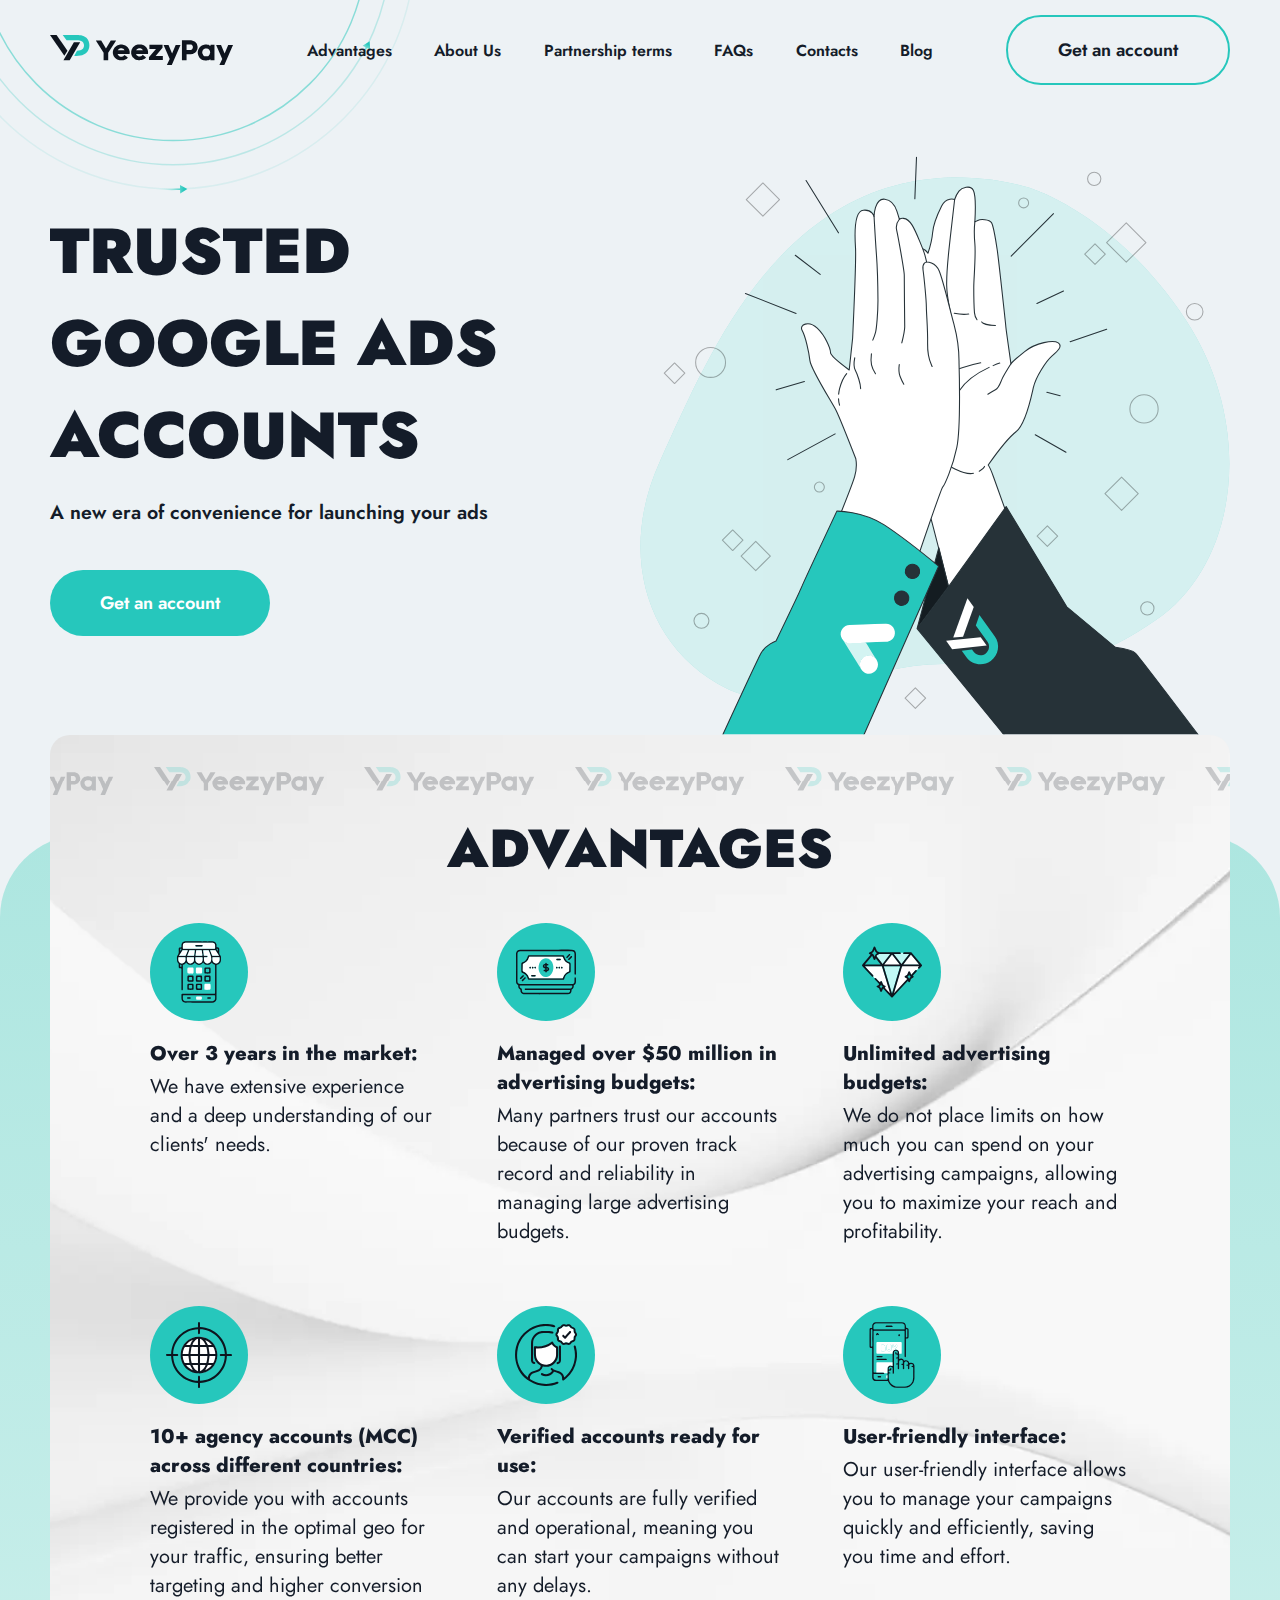
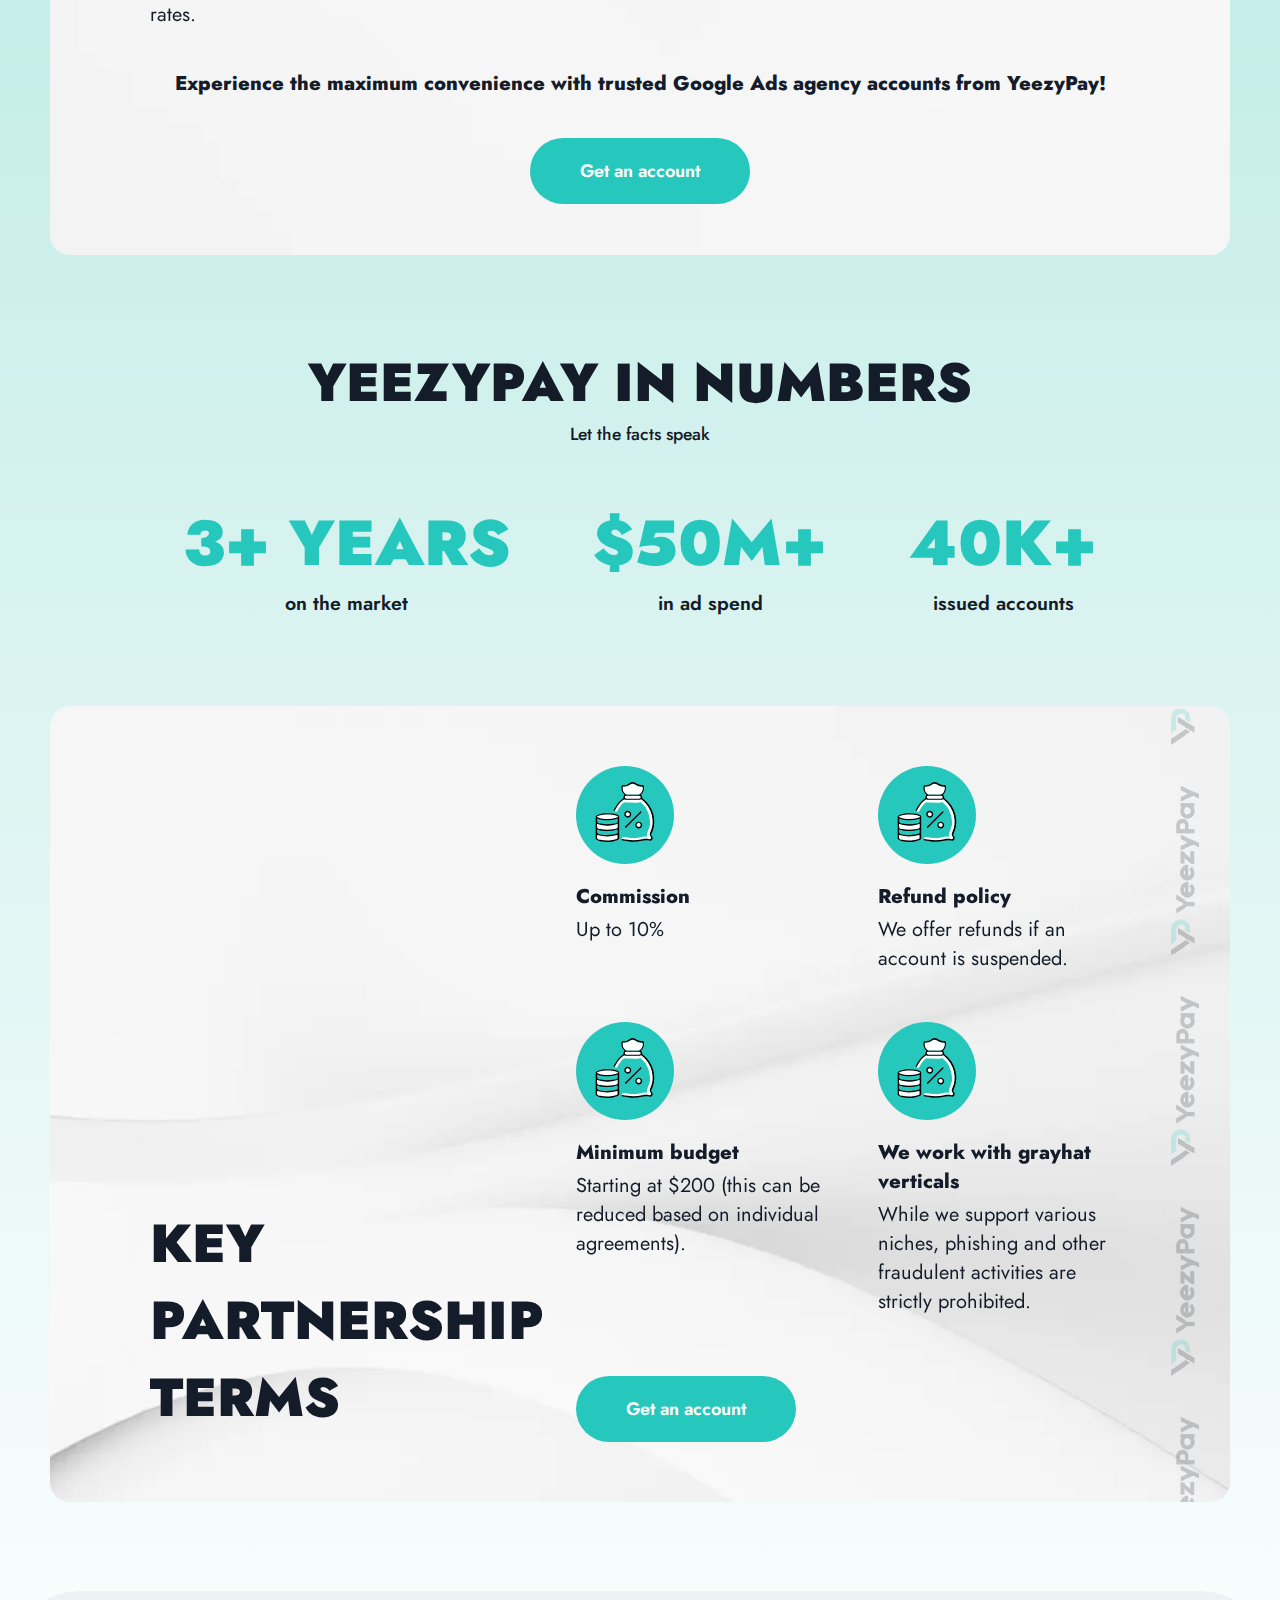
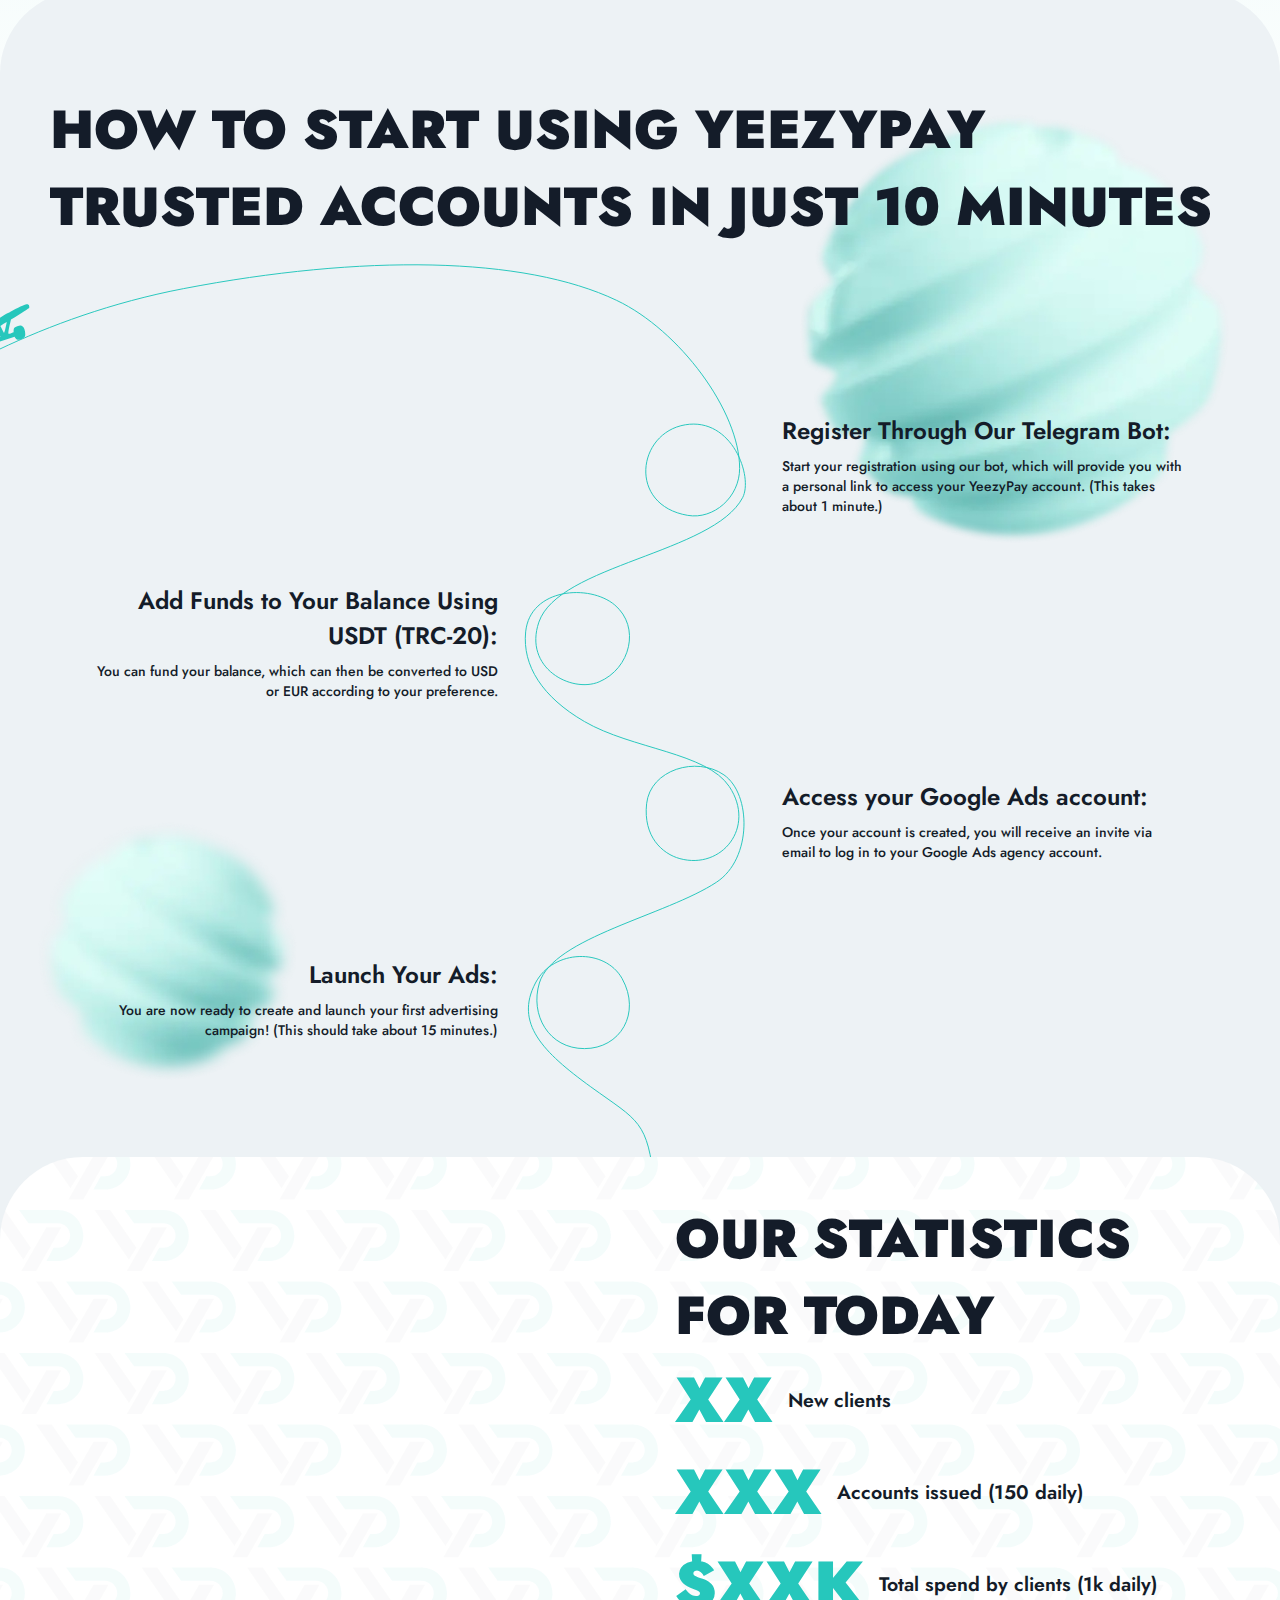
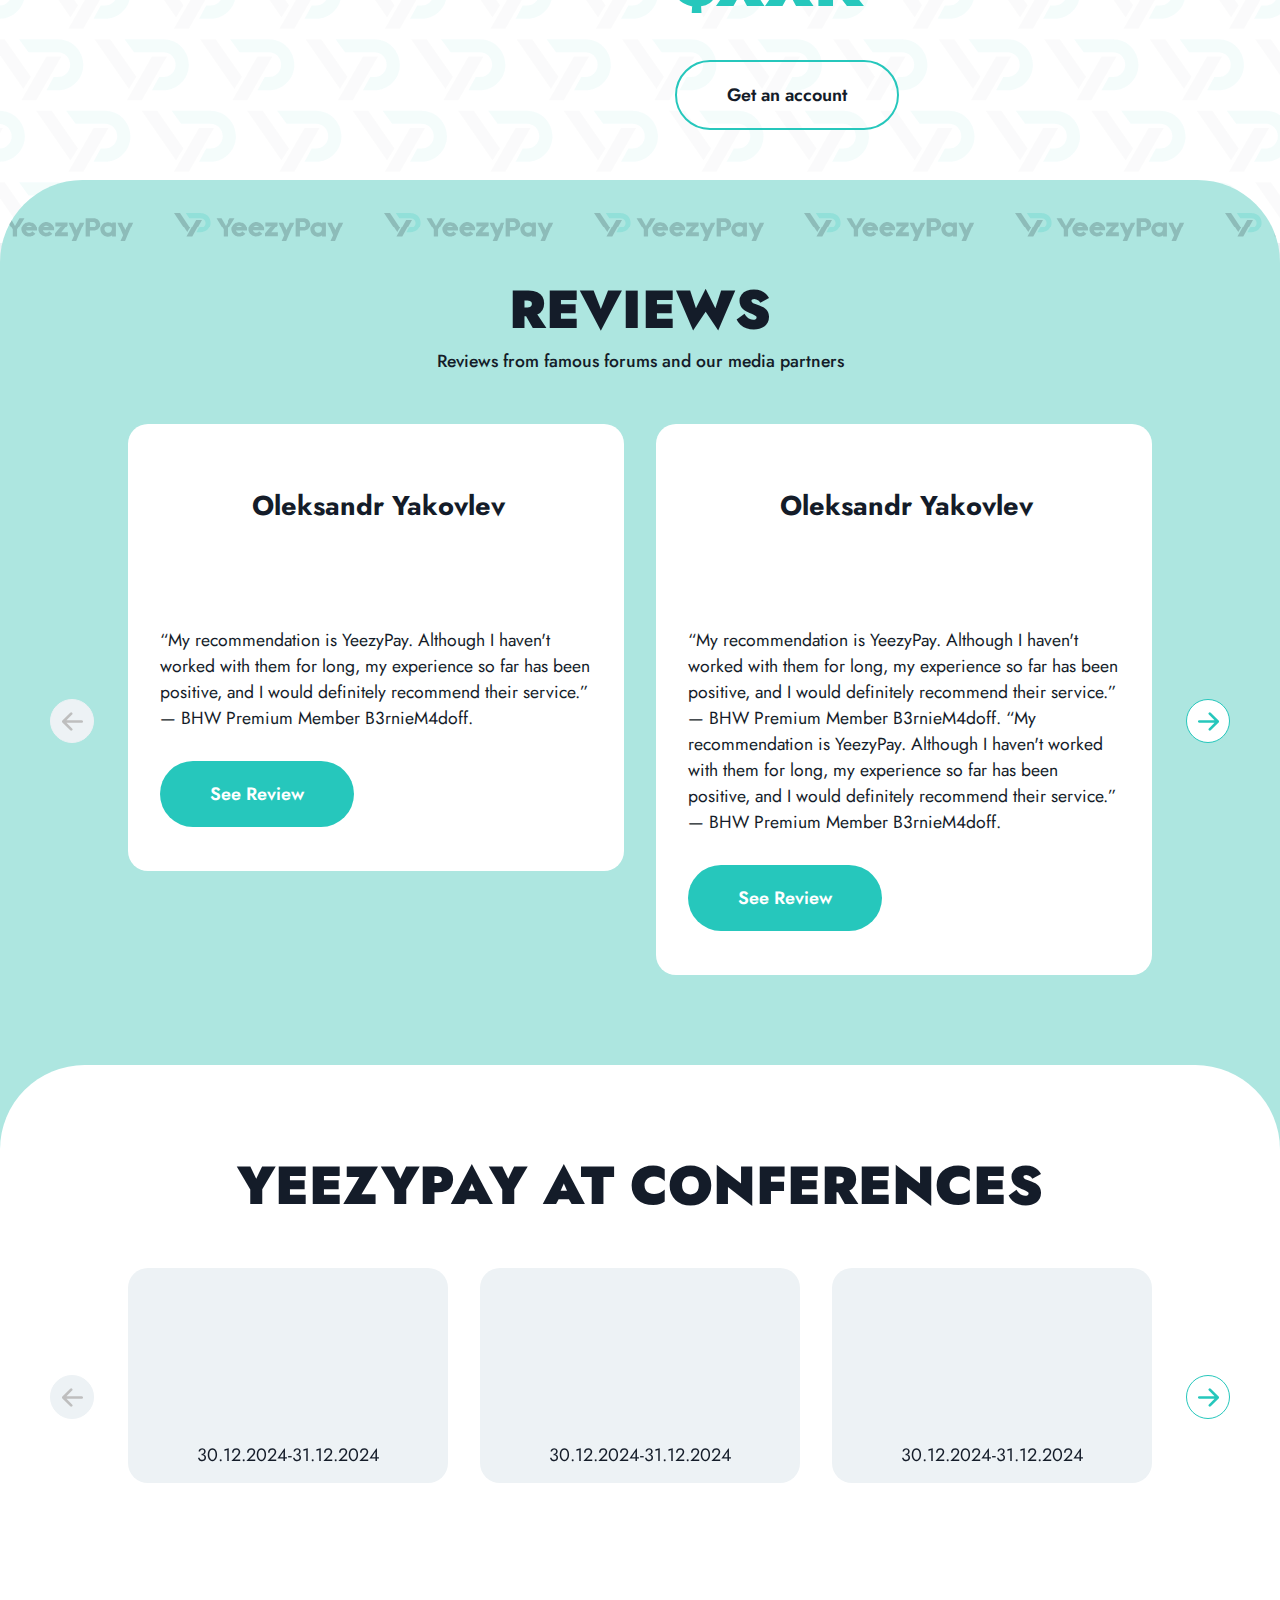
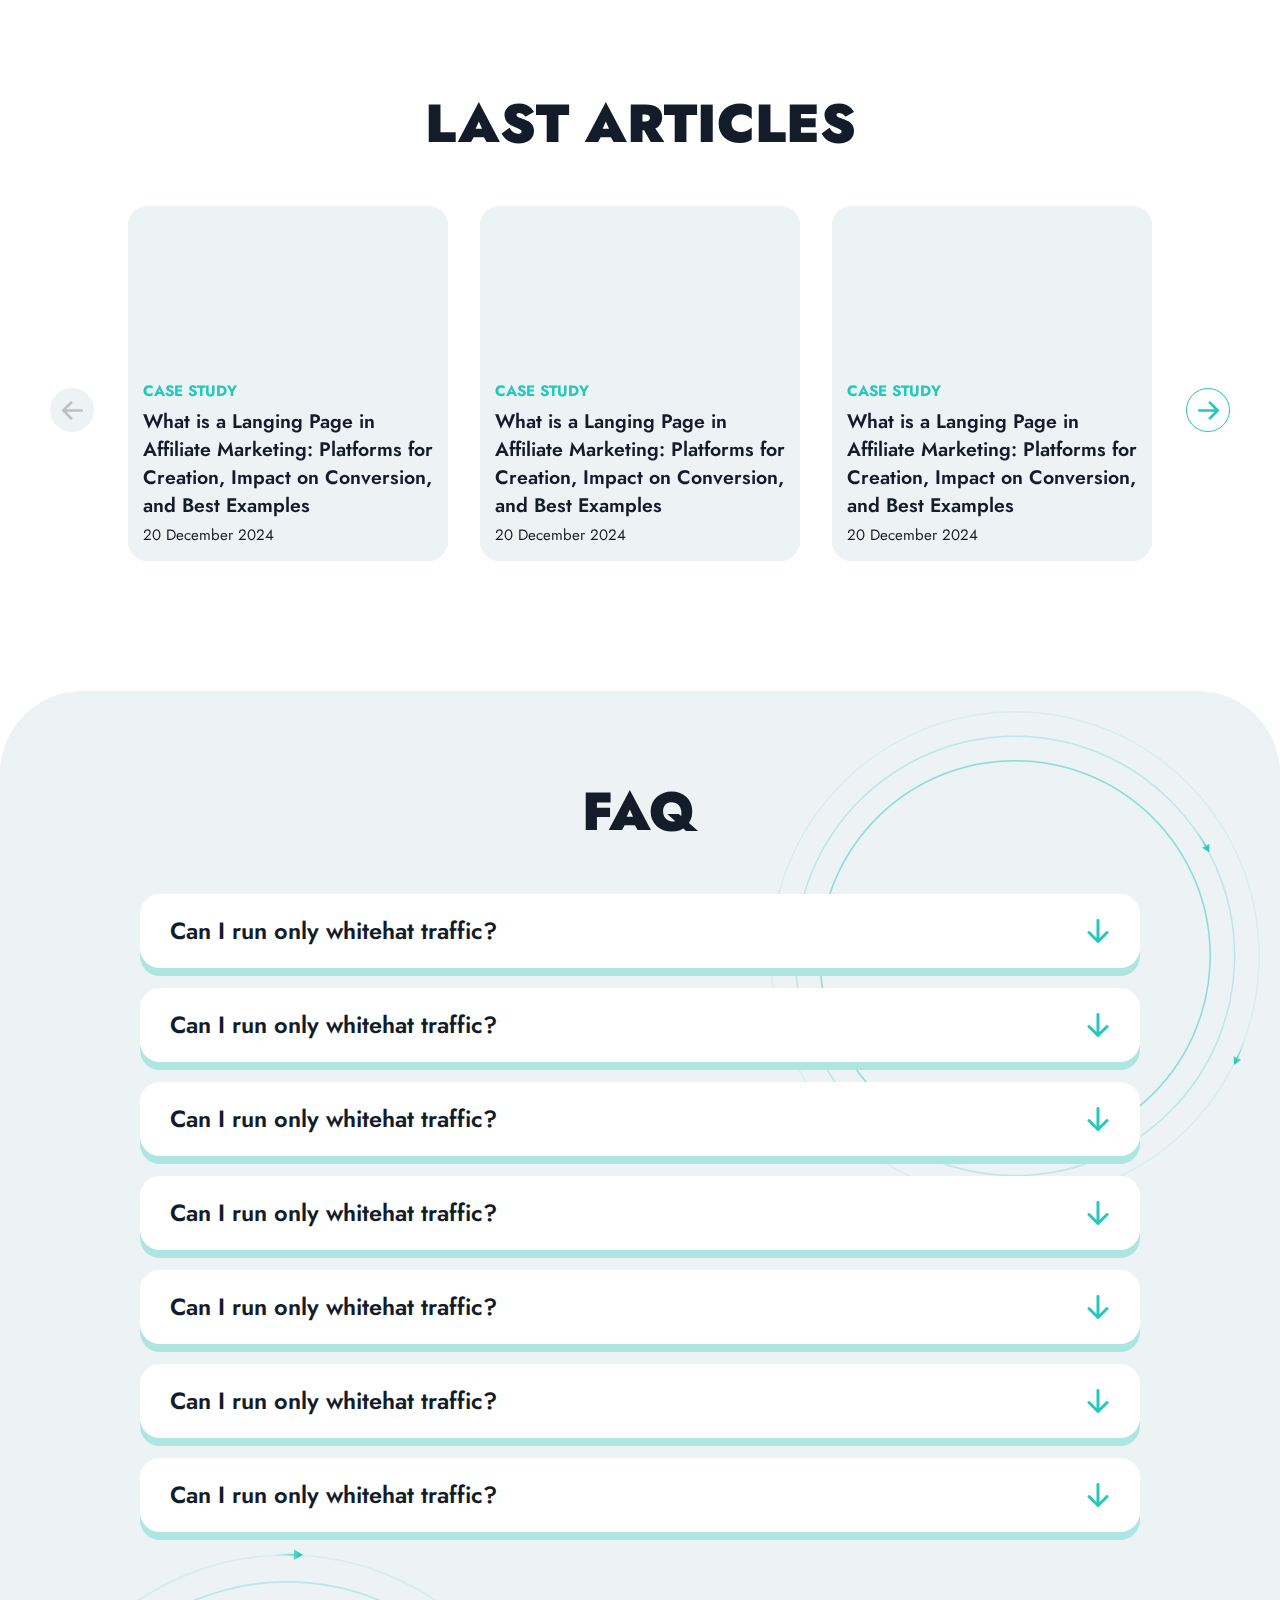
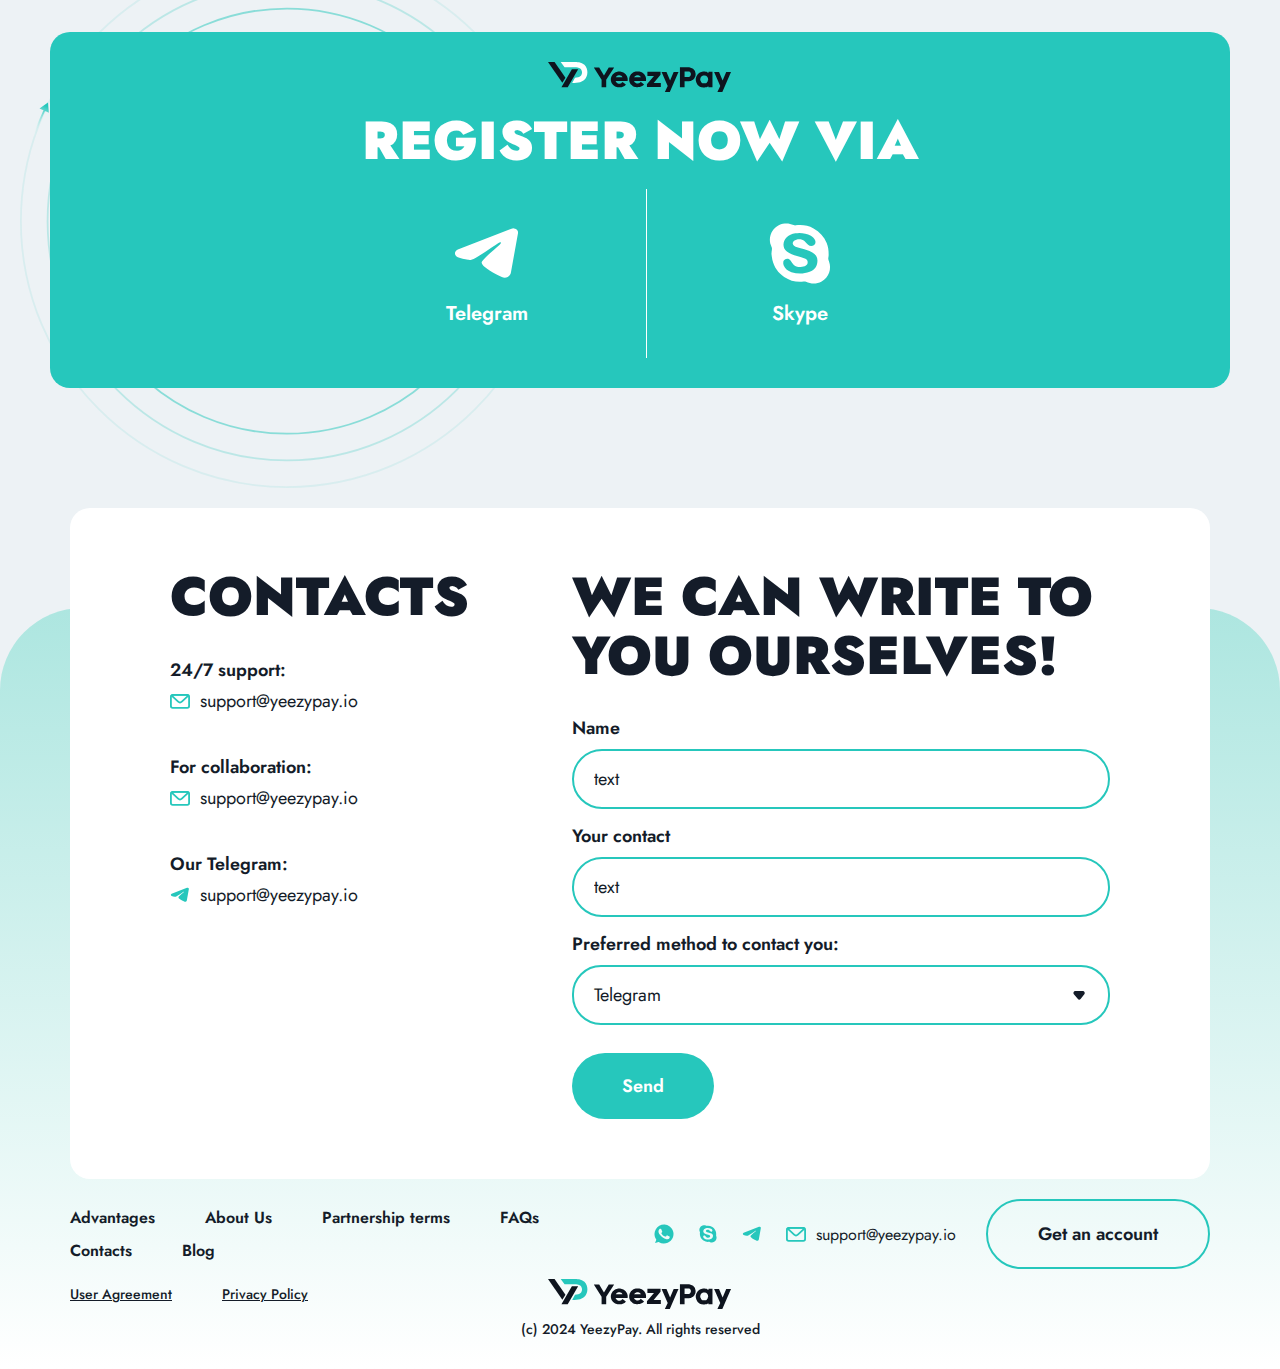
<file: index.html>
<!DOCTYPE html>
<html lang="en">

<head>

    <meta name="viewport" content="width=device-width, initial-scale=1.0">
    <link rel="stylesheet" href="css/style.min.css?_v=20250302104126">
    <link rel="icon" type="image/ico" href="favicon.ico">
    <title>YeezyPay</title>

</head>

<body>

    <div class="wrapper">
        <header class="header">
    <div class="header__container container">
        <div class="header__body">
            <a href="/" class="header__logo">
                <img src="img/Logo.svg" alt="Logo">
                <img src="img/Logo-mob.svg" alt="Logo">
            </a>
            <div class="header__menu menu">
                <nav class="menu__body">
                    <ul class="menu__list menu__list_hidden">
                        <li class="menu__item">
                            <a href="#" class="menu__link">Blog</a>
                            <div class="menu__submenu submenu">
                                <ul class="submenu__list">
                                    <li class="submenu__item">
                                        <a href="#" class="submenu__link">Affiliate marketing</a>
                                        <button type="button" class="submenu__btn">
                                            <svg>
                                                <use href="img/icons/icons.svg#arrow2-fill"></use>
                                            </svg>
                                        </button>
                                        <ul class="submenu__sublist">
                                            <li class="submenu__subitem">
                                                <a href="#" class="submenu__sublink">Name of category</a>
                                            </li>
                                            <li class="submenu__subitem">
                                                <a href="#" class="submenu__sublink">Name of category</a>
                                            </li>
                                            <li class="submenu__subitem">
                                                <a href="#" class="submenu__sublink">Name of category</a>
                                            </li>
                                            <li class="submenu__subitem">
                                                <a href="#" class="submenu__sublink">Name of category</a>
                                            </li>
                                        </ul>
                                    </li>
                                    <li class="submenu__item">
                                        <a href="#" class="submenu__link">Case study</a>
                                        <button type="button" class="submenu__btn">
                                            <svg>
                                                <use href="img/icons/icons.svg#arrow2-fill"></use>
                                            </svg>
                                        </button>
                                        <ul class="submenu__sublist">
                                            <li class="submenu__subitem">
                                                <a href="#" class="submenu__sublink">Name of category</a>
                                            </li>
                                            <li class="submenu__subitem">
                                                <a href="#" class="submenu__sublink">Name of category</a>
                                            </li>
                                            <li class="submenu__subitem">
                                                <a href="#" class="submenu__sublink">Name of category</a>
                                            </li>
                                            <li class="submenu__subitem">
                                                <a href="#" class="submenu__sublink">Name of category</a>
                                            </li>
                                        </ul>
                                    </li>
                                    <li class="submenu__item">
                                        <a href="#" class="submenu__link">How to start?</a>
                                        <button type="button" class="submenu__btn">
                                            <svg>
                                                <use href="img/icons/icons.svg#arrow2-fill"></use>
                                            </svg>
                                        </button>
                                        <ul class="submenu__sublist">
                                            <li class="submenu__subitem">
                                                <a href="#" class="submenu__sublink">Name of category</a>
                                            </li>
                                            <li class="submenu__subitem">
                                                <a href="#" class="submenu__sublink">Name of category</a>
                                            </li>
                                            <li class="submenu__subitem">
                                                <a href="#" class="submenu__sublink">Name of category</a>
                                            </li>
                                            <li class="submenu__subitem">
                                                <a href="#" class="submenu__sublink">Name of category</a>
                                            </li>
                                        </ul>
                                    </li>
                                    <li class="submenu__item">
                                        <a href="#" class="submenu__link">Advertising tips</a>
                                        <button type="button" class="submenu__btn">
                                            <svg>
                                                <use href="img/icons/icons.svg#arrow2-fill"></use>
                                            </svg>
                                        </button>
                                        <ul class="submenu__sublist">
                                            <li class="submenu__subitem">
                                                <a href="#" class="submenu__sublink">Name of category</a>
                                            </li>
                                            <li class="submenu__subitem">
                                                <a href="#" class="submenu__sublink">Name of category</a>
                                            </li>
                                            <li class="submenu__subitem">
                                                <a href="#" class="submenu__sublink">Name of category</a>
                                            </li>
                                            <li class="submenu__subitem">
                                                <a href="#" class="submenu__sublink">Name of category</a>
                                            </li>
                                        </ul>
                                    </li>
                                </ul>
                            </div>
                        </li>
                    </ul>
                    <ul class="menu__list">
                        <li class="menu__item">
                            <a href="#advantages" class="menu__link">Advantages</a>
                        </li>
                        <li class="menu__item">
                            <a href="#" class="menu__link">About Us</a>
                        </li>
                        <li class="menu__item">
                            <a href="#partnership" class="menu__link">Partnership terms</a>
                        </li>
                        <li class="menu__item">
                            <a href="#faq" class="menu__link">FAQs</a>
                        </li>
                        <li class="menu__item">
                            <a href="#contacts" class="menu__link">Contacts</a>
                        </li>
                        <li class="menu__item menu__item_hidden">
                            <a href="#" class="menu__link">Blog</a>
                        </li>
                    </ul>
                    <a href="#" class="menu__btn btn_white">Get an account</a>
                    <div class="menu__contacts">
                        <a href="#" class="menu__contact" target="_blank" title="whatsapp">
                            <svg>
                                <use href="img/icons/icons.svg#whatsapp"></use>
                            </svg>
                        </a>
                        <a href="#" class="menu__contact" target="_blank" title="skype">
                            <svg>
                                <use href="img/icons/icons.svg#skype"></use>
                            </svg>
                        </a>
                        <a href="#" class="menu__contact" target="_blank" title="telegram">
                            <svg>
                                <use href="img/icons/icons.svg#telegram"></use>
                            </svg>
                        </a>
                    </div>
                </nav>
            </div>
            <a href="#" class="header__btn btn_white">Get an account</a>
            <button type="button" class="header__menu-icon" title="Menu">
                <span></span>
            </button>
        </div>
    </div>
</header>

        <div class="page">

            <main class="main">
                <div class="main__container container">
                    <div class="main__body">
                        <div class="main__info">
                            <h1 class="main__title">
                                Trusted Google Ads accounts
                            </h1>
                            <p class="main__text">
                                A new era of convenience for launching your ads
                            </p>
                            <a href="#" class="main__btn btn_green">Get an account</a>
                        </div>
                        <div class="main__image">
                            <img src="img/main/Image.svg" alt="Image">
                        </div>
                    </div>
                </div>
            </main>

            <div class="box">
                <section class="advantages" id="advantages">
                    <div class="advantages__container container">
                        <div class="advantages__body">
                            <h2 class="advantages__title">Advantages</h2>
                            <div class="advantages__slider">
                                <div class="advantages__wrapper swiper-wrapper">
                                    <div class="advantages__slide swiper-slide">
                                        <div class="advantages__icon">
                                            <img src="img/advantages/icon1.svg" alt="Icon">
                                        </div>
                                        <h3 class="advantages__name">
                                            Over 3 years in the market:
                                        </h3>
                                        <p class="advantages__text">
                                            We have extensive experience and a deep understanding of our clients'
                                            needs.
                                        </p>
                                    </div>
                                    <div class="advantages__slide swiper-slide">
                                        <div class="advantages__icon">
                                            <img src="img/advantages/icon2.svg" alt="Icon">
                                        </div>
                                        <h3 class="advantages__name">
                                            Managed over $50 million in advertising budgets:
                                        </h3>
                                        <p class="advantages__text">
                                            Many partners trust our accounts because of our proven track record and
                                            reliability in managing large advertising budgets.
                                        </p>
                                    </div>
                                    <div class="advantages__slide swiper-slide">
                                        <div class="advantages__icon">
                                            <img src="img/advantages/icon3.svg" alt="Icon">
                                        </div>
                                        <h3 class="advantages__name">
                                            Unlimited advertising budgets:
                                        </h3>
                                        <p class="advantages__text">
                                            We do not place limits on how much you can spend on your advertising
                                            campaigns, allowing you to maximize your reach and profitability.
                                        </p>
                                    </div>
                                    <div class="advantages__slide swiper-slide">
                                        <div class="advantages__icon">
                                            <img src="img/advantages/icon4.svg" alt="Icon">
                                        </div>
                                        <h3 class="advantages__name">
                                            10+ agency accounts (MCC) across different countries:
                                        </h3>
                                        <p class="advantages__text">
                                            We provide you with accounts registered in the optimal geo for your
                                            traffic,
                                            ensuring better targeting and higher conversion rates.
                                        </p>
                                    </div>
                                    <div class="advantages__slide swiper-slide">
                                        <div class="advantages__icon">
                                            <img src="img/advantages/icon5.svg" alt="Icon">
                                        </div>
                                        <h3 class="advantages__name">Verified accounts ready for use:</h3>
                                        <p class="advantages__text">
                                            Our accounts are fully verified and operational, meaning you can start
                                            your
                                            campaigns without any delays.
                                        </p>
                                    </div>
                                    <div class="advantages__slide swiper-slide">
                                        <div class="advantages__icon">
                                            <img src="img/advantages/icon6.svg" alt="Icon">
                                        </div>
                                        <h3 class="advantages__name">
                                            User-friendly interface:
                                        </h3>
                                        <p class="advantages__text">
                                            Our user-friendly interface allows you to manage your campaigns quickly
                                            and
                                            efficiently, saving you time and effort.
                                        </p>
                                    </div>
                                </div>
                            </div>
                            <div class="advantages__controls">
                                <div class="advantages__navigation navigation">
                                    <button type="button" class="navigation__prev" title="Previous">
                                        <svg>
                                            <use href="img/icons/icons.svg#arrow"></use>
                                        </svg>
                                    </button>
                                    <button type="button" class="navigation__next" title="Next">
                                        <svg>
                                            <use href="img/icons/icons.svg#arrow"></use>
                                        </svg>
                                    </button>
                                </div>
                                <div class="advantages__pagination pagination"></div>
                            </div>
                            <p class="advantages__footer">
                                Experience the maximum convenience with trusted Google Ads agency accounts from
                                YeezyPay!
                            </p>
                            <a href="#" class="advantages__btn btn_green">Get an account</a>
                        </div>
                    </div>
                </section>

                <section class="numbers">
                    <div class="numbers__container container">
                        <h2 class="numbers__title">YeezyPay in numbers</h2>
                        <p class="numbers__text">Let the facts speak</p>
                        <ul class="numbers__list">
                            <li class="numbers__item">
                                <span>3+ years</span>
                                on the market
                            </li>
                            <li class="numbers__item">
                                <span>$50M+</span>
                                in ad spend
                            </li>
                            <li class="numbers__item">
                                <span>40K+</span>
                                issued accounts
                            </li>
                        </ul>
                    </div>
                </section>

                <section class="partnership" id="partnership">
                    <div class="partnership__container container">
                        <div class="partnership__body">
                            <div class="partnership__left" data-desk="slider, after">
                                <h2 class="partnership__title" data-mob="slider, after">Key partnership terms</h2>
                                <div class="partnership__logo lazy">
                                    <picture>
                                        <source data-srcset="img/partnership/logo.svg" srcset="img/plug.png"
                                            type="image/webp">
                                        <img data-src="img/partnership/logo.svg" src="img/plug.png" alt="Image">
                                    </picture>
                                </div>
                            </div>
                            <div class="partnership__right" data-move="slider, 993">
                                <div class="partnership__slider">
                                    <div class="partnership__wrapper swiper-wrapper">
                                        <div class="partnership__slide swiper-slide">
                                            <div class="partnership__icon lazy">
                                                <img src="img/partnership/icon.svg" alt="Icon">
                                            </div>
                                            <h3 class="partnership__name">
                                                Commission
                                            </h3>
                                            <p class="partnership__text">
                                                Up to 10%
                                            </p>
                                        </div>
                                        <div class="partnership__slide swiper-slide">
                                            <div class="partnership__icon lazy">
                                                <img src="img/partnership/icon.svg" alt="Icon">
                                            </div>
                                            <h3 class="partnership__name">
                                                Refund policy
                                            </h3>
                                            <p class="partnership__text">
                                                We offer refunds if an account is suspended.
                                            </p>
                                        </div>
                                        <div class="partnership__slide swiper-slide">
                                            <div class="partnership__icon lazy">
                                                <img src="img/partnership/icon.svg" alt="Icon">
                                            </div>
                                            <h3 class="partnership__name">
                                                Minimum budget
                                            </h3>
                                            <p class="partnership__text">
                                                Starting at $200 (this can be reduced based on individual
                                                agreements).
                                            </p>
                                        </div>
                                        <div class="partnership__slide swiper-slide">
                                            <div class="partnership__icon lazy">
                                                <img src="img/partnership/icon.svg" alt="Icon">
                                            </div>
                                            <h3 class="partnership__name">
                                                We work with grayhat verticals
                                            </h3>
                                            <p class="partnership__text">
                                                While we support various niches, phishing and other fraudulent
                                                activities are strictly prohibited.
                                            </p>
                                        </div>
                                    </div>
                                </div>
                                <div class="partnership__controls">
                                    <div class="partnership__navigation navigation">
                                        <button type="button" class="navigation__prev" title="Previous">
                                            <svg>
                                                <use href="img/icons/icons.svg#arrow"></use>
                                            </svg>
                                        </button>
                                        <button type="button" class="navigation__next" title="Next">
                                            <svg>
                                                <use href="img/icons/icons.svg#arrow"></use>
                                            </svg>
                                        </button>
                                    </div>
                                    <div class="partnership__pagination pagination"></div>
                                </div>
                                <a href="#" class="partnership__btn btn_green">Get an account</a>
                            </div>
                        </div>
                    </div>
                </section>
            </div>

            <section class="start">
                <div class="start__wrapper">
                    <div class="start__container container">
                        <h2 class="start__title">
                            How to start using YeezyPay trusted accounts in just 10 minutes
                        </h2>
                        <ul class="start__list">
                            <li class="start__item">
                                <div class="start__icon lazy">
                                    <picture>
                                        <source data-srcset="img/start/icon.svg" srcset="img/plug.png"
                                            type="image/webp">
                                        <img data-src="img/start/icon.svg" src="img/plug.png" alt="Image">
                                    </picture>
                                </div>
                                <div class="start__info">
                                    <h3 class="start__name">
                                        Register Through Our Telegram Bot:
                                    </h3>
                                    <p class="start__desc">
                                        Start your registration using our bot, which will provide you with a personal
                                        link
                                        to access your YeezyPay account.
                                        (This takes about 1 minute.)
                                    </p>
                                </div>
                            </li>
                            <li class="start__item">
                                <div class="start__icon lazy">
                                    <picture>
                                        <source data-srcset="img/start/icon.svg" srcset="img/plug.png"
                                            type="image/webp">
                                        <img data-src="img/start/icon.svg" src="img/plug.png" alt="Image">
                                    </picture>
                                </div>
                                <div class="start__info">
                                    <h3 class="start__name">
                                        Add Funds to Your Balance Using USDT (TRC-20):
                                    </h3>
                                    <p class="start__desc">
                                        You can fund your balance, which can then be converted to USD or EUR according
                                        to
                                        your preference.
                                    </p>
                                </div>
                            </li>
                            <li class="start__item">
                                <div class="start__icon lazy">
                                    <picture>
                                        <source data-srcset="img/start/icon.svg" srcset="img/plug.png"
                                            type="image/webp">
                                        <img data-src="img/start/icon.svg" src="img/plug.png" alt="Image">
                                    </picture>
                                </div>
                                <div class="start__info">
                                    <h3 class="start__name">
                                        Access your Google Ads account:
                                    </h3>
                                    <p class="start__desc">
                                        Once your account is created, you will receive an invite via email to log in to
                                        your
                                        Google Ads agency account.
                                    </p>
                                </div>
                            </li>
                            <li class="start__item">
                                <div class="start__icon lazy">
                                    <picture>
                                        <source data-srcset="img/start/icon.svg" srcset="img/plug.png"
                                            type="image/webp">
                                        <img data-src="img/start/icon.svg" src="img/plug.png" alt="Image">
                                    </picture>
                                </div>
                                <div class="start__info">
                                    <h3 class="start__name">
                                        Launch Your Ads:
                                    </h3>
                                    <p class="start__desc">
                                        You are now ready to create and launch your first advertising campaign! (This
                                        should
                                        take about 15 minutes.)
                                    </p>
                                </div>
                            </li>
                        </ul>
                    </div>
                </div>
            </section>

            <section class="statistics">
                <div class="statistics__container container">
                    <div class="statistics__body">
                        <div class="statistics__image lazy">
                            <picture>
                                <source data-srcset="img/statistics/image.webp" srcset="img/plug.png"
                                    type="image/webp">
                                <img data-src="img/statistics/image.png" src="img/plug.png" alt="Image">
                            </picture>
                        </div>
                        <div class="statistics__info">
                            <h2 class="statistics__title">Our statistics for today</h2>
                            <ul class="statistics__list">
                                <li class="statistics__item"><span>XX</span>New clients</li>
                                <li class="statistics__item"><span>XXX</span>Accounts issued (150 daily)</li>
                                <li class="statistics__item"><span>$XXk</span>Total spend by clients (1k daily)</li>
                            </ul>
                            <a href="#" class="statistics__btn btn_white">Get an account</a>
                        </div>
                    </div>
                </div>
            </section>

            <section class="reviews">
                <div class="reviews__wrapper">
                    <div class="reviews__container container">
                        <h2 class="reviews__title">Reviews</h2>
                        <p class="reviews__intro">Reviews from famous forums and our media partners</p>
                        <div class="reviews__body">
                            <div class="reviews__slider">
                                <div class="reviews__slider-wrapper swiper-wrapper">
                                    <div class="reviews__slide swiper-slide">
                                        <div class="reviews__header">
                                            <div class="reviews__author">
                                                <div class="reviews__image lazy">
                                                    <picture>
                                                        <source data-srcset="img/reviews/image.webp"
                                                            srcset="img/plug.png" type="image/webp">
                                                        <img data-src="img/reviews/image.png" src="img/plug.png"
                                                            alt="Image">
                                                    </picture>
                                                </div>
                                                <p class="reviews__name">Oleksandr Yakovlev</p>
                                            </div>
                                            <div class="reviews__logo lazy">
                                                <picture>
                                                    <source data-srcset="img/reviews/logo.webp" srcset="img/plug.png"
                                                        type="image/webp">
                                                    <img data-src="img/reviews/logo.png" src="img/plug.png"
                                                        alt="Image">
                                                </picture>
                                            </div>
                                        </div>
                                        <p class="reviews__text">
                                            “My recommendation is YeezyPay. Although I haven't worked with them for
                                            long, my
                                            experience so far has been positive, and I would definitely recommend their
                                            service.” — BHW Premium Member B3rnieM4doff.
                                        </p>
                                        <a href="#" class="reviews__btn btn_green">See Review</a>
                                    </div>
                                    <div class="reviews__slide swiper-slide">
                                        <div class="reviews__header">
                                            <div class="reviews__author">
                                                <div class="reviews__image lazy">
                                                    <picture>
                                                        <source data-srcset="img/reviews/image.webp"
                                                            srcset="img/plug.png" type="image/webp">
                                                        <img data-src="img/reviews/image.png" src="img/plug.png"
                                                            alt="Image">
                                                    </picture>
                                                </div>
                                                <p class="reviews__name">Oleksandr Yakovlev</p>
                                            </div>
                                            <div class="reviews__logo lazy">
                                                <picture>
                                                    <source data-srcset="img/reviews/logo.webp" srcset="img/plug.png"
                                                        type="image/webp">
                                                    <img data-src="img/reviews/logo.png" src="img/plug.png"
                                                        alt="Image">
                                                </picture>
                                            </div>
                                        </div>
                                        <p class="reviews__text">
                                            “My recommendation is YeezyPay. Although I haven't worked with them for
                                            long, my
                                            experience so far has been positive, and I would definitely recommend their
                                            service.” — BHW Premium Member B3rnieM4doff.
                                            “My recommendation is YeezyPay. Although I haven't worked with them for
                                            long, my
                                            experience so far has been positive, and I would definitely recommend their
                                            service.” — BHW Premium Member B3rnieM4doff.
                                        </p>
                                        <a href="#" class="reviews__btn btn_green">See Review</a>
                                    </div>
                                    <div class="reviews__slide swiper-slide">
                                        <div class="reviews__header">
                                            <div class="reviews__author">
                                                <div class="reviews__image lazy">
                                                    <picture>
                                                        <source data-srcset="img/reviews/image.webp"
                                                            srcset="img/plug.png" type="image/webp">
                                                        <img data-src="img/reviews/image.png" src="img/plug.png"
                                                            alt="Image">
                                                    </picture>
                                                </div>
                                                <p class="reviews__name">Oleksandr Yakovlev</p>
                                            </div>
                                            <div class="reviews__logo lazy">
                                                <picture>
                                                    <source data-srcset="img/reviews/logo.webp" srcset="img/plug.png"
                                                        type="image/webp">
                                                    <img data-src="img/reviews/logo.png" src="img/plug.png"
                                                        alt="Image">
                                                </picture>
                                            </div>
                                        </div>
                                        <p class="reviews__text">
                                            “My recommendation is YeezyPay. Although I haven't worked with them for
                                            long, my
                                            experience so far has been positive, and I would definitely recommend their
                                            service.” — BHW Premium Member B3rnieM4doff.
                                        </p>
                                        <a href="#" class="reviews__btn btn_green">See Review</a>
                                    </div>
                                </div>
                            </div>
                            <div class="reviews__controls">
                                <div class="reviews__navigation navigation">
                                    <button type="button" class="navigation__prev" title="Previous">
                                        <svg>
                                            <use href="img/icons/icons.svg#arrow"></use>
                                        </svg>
                                    </button>
                                    <button type="button" class="navigation__next" title="Next">
                                        <svg>
                                            <use href="img/icons/icons.svg#arrow"></use>
                                        </svg>
                                    </button>
                                </div>
                                <div class="reviews__pagination pagination"></div>
                            </div>
                        </div>
                    </div>
                </div>
            </section>

            <section class="conferences">
                <div class="conferences__container container">
                    <h2 class="conferences__title">YeezyPay at conferences</h2>
                    <div class="conferences__body">
                        <div class="conferences__slider">
                            <div class="conferences__wrapper swiper-wrapper">
                                <div class="conferences__slide swiper-slide">
                                    <div class="conferences__image lazy">
                                        <picture>
                                            <source data-srcset="img/conferences/Image.webp" srcset="img/plug.png"
                                                type="image/webp">
                                            <img data-src="img/conferences/Image.jpg" src="img/plug.png" alt="Image">
                                        </picture>
                                    </div>
                                    <time class="conferences__time" datetime="2024-12-30">30.12.2024-31.12.2024</time>
                                </div>
                                <div class="conferences__slide swiper-slide">
                                    <div class="conferences__image lazy">
                                        <picture>
                                            <source data-srcset="img/conferences/Image.webp" srcset="img/plug.png"
                                                type="image/webp">
                                            <img data-src="img/conferences/Image.jpg" src="img/plug.png" alt="Image">
                                        </picture>
                                    </div>
                                    <time class="conferences__time" datetime="2024-12-30">30.12.2024-31.12.2024</time>
                                </div>
                                <div class="conferences__slide swiper-slide">
                                    <div class="conferences__image lazy">
                                        <picture>
                                            <source data-srcset="img/conferences/Image.webp" srcset="img/plug.png"
                                                type="image/webp">
                                            <img data-src="img/conferences/Image.jpg" src="img/plug.png" alt="Image">
                                        </picture>
                                    </div>
                                    <time class="conferences__time" datetime="2024-12-30">30.12.2024-31.12.2024</time>
                                </div>
                                <div class="conferences__slide swiper-slide">
                                    <div class="conferences__image lazy">
                                        <picture>
                                            <source data-srcset="img/conferences/Image.webp" srcset="img/plug.png"
                                                type="image/webp">
                                            <img data-src="img/conferences/Image.jpg" src="img/plug.png" alt="Image">
                                        </picture>
                                    </div>
                                    <time class="conferences__time" datetime="2024-12-30">30.12.2024-31.12.2024</time>
                                </div>
                            </div>
                        </div>
                        <div class="conferences__controls">
                            <div class="conferences__navigation navigation">
                                <button type="button" class="navigation__prev" title="Previous">
                                    <svg>
                                        <use href="img/icons/icons.svg#arrow"></use>
                                    </svg>
                                </button>
                                <button type="button" class="navigation__next" title="Next">
                                    <svg>
                                        <use href="img/icons/icons.svg#arrow"></use>
                                    </svg>
                                </button>
                            </div>
                            <div class="conferences__pagination pagination"></div>
                        </div>
                    </div>
                </div>
            </section>

            <div class="news">
                <div class="news__container container">
                    <h2 class="news__title">LAST ARTICLES</h2>
                    <div class="news__body">
                        <div class="news__slider">
                            <div class="news__wrapper swiper-wrapper">
                                <div class="news__slide swiper-slide">
                                    <div class="news__item blog__item">
                                        <a href="#" class="blog__image lazy">
                                            <picture>
                                                <source data-srcset="img/blog/image1.webp" srcset="img/plug.png"
                                                    type="image/webp">
                                                <img data-src="img/blog/image1.jpg" src="img/plug.png" alt="Image">
                                            </picture>
                                        </a>
                                        <a href="#" class="blog__category">Case study</a>
                                        <a href="#" class="blog__name">
                                            What is a Langing Page in Affiliate Marketing: Platforms for Creation,
                                            Impact on
                                            Conversion, and Best Examples
                                        </a>
                                        <time class="blog__date" datetime="2024-12-20">20 December 2024</time>
                                    </div>
                                </div>
                                <div class="news__slide swiper-slide">
                                    <div class="news__item blog__item">
                                        <a href="#" class="blog__image lazy">
                                            <picture>
                                                <source data-srcset="img/blog/image1.webp" srcset="img/plug.png"
                                                    type="image/webp">
                                                <img data-src="img/blog/image1.jpg" src="img/plug.png" alt="Image">
                                            </picture>
                                        </a>
                                        <a href="#" class="blog__category">Case study</a>
                                        <a href="#" class="blog__name">
                                            What is a Langing Page in Affiliate Marketing: Platforms for Creation,
                                            Impact on
                                            Conversion, and Best Examples
                                        </a>
                                        <time class="blog__date" datetime="2024-12-20">20 December 2024</time>
                                    </div>
                                </div>
                                <div class="news__slide swiper-slide">
                                    <div class="news__item blog__item">
                                        <a href="#" class="blog__image lazy">
                                            <picture>
                                                <source data-srcset="img/blog/image1.webp" srcset="img/plug.png"
                                                    type="image/webp">
                                                <img data-src="img/blog/image1.jpg" src="img/plug.png" alt="Image">
                                            </picture>
                                        </a>
                                        <a href="#" class="blog__category">Case study</a>
                                        <a href="#" class="blog__name">
                                            What is a Langing Page in Affiliate Marketing: Platforms for Creation,
                                            Impact on
                                            Conversion, and Best Examples
                                        </a>
                                        <time class="blog__date" datetime="2024-12-20">20 December 2024</time>
                                    </div>
                                </div>
                                <div class="news__slide swiper-slide">
                                    <div class="news__item blog__item">
                                        <a href="#" class="blog__image lazy">
                                            <picture>
                                                <source data-srcset="img/blog/image1.webp" srcset="img/plug.png"
                                                    type="image/webp">
                                                <img data-src="img/blog/image1.jpg" src="img/plug.png" alt="Image">
                                            </picture>
                                        </a>
                                        <a href="#" class="blog__category">Case study</a>
                                        <a href="#" class="blog__name">
                                            What is a Langing Page in Affiliate Marketing: Platforms for Creation,
                                            Impact on
                                            Conversion, and Best Examples
                                        </a>
                                        <time class="blog__date" datetime="2024-12-20">20 December 2024</time>
                                    </div>
                                </div>
                            </div>
                        </div>
                        <div class="news__controls">
                            <div class="news__navigation navigation">
                                <button type="button" class="navigation__prev" title="Previous">
                                    <svg>
                                        <use href="img/icons/icons.svg#arrow"></use>
                                    </svg>
                                </button>
                                <button type="button" class="navigation__next" title="Next">
                                    <svg>
                                        <use href="img/icons/icons.svg#arrow"></use>
                                    </svg>
                                </button>
                            </div>
                            <div class="news__pagination pagination"></div>
                        </div>
                    </div>
                </div>

            </div>

            <section class="faq" id="faq">
                <div class="faq__wrapper">
                    <div class="faq__container container">
                        <h2 class="faq__title">FAQ</h2>
                        <ul class="faq__list" data-spollers data-one-spoller>
                            <li class="faq__item">
                                <h3 class="faq__question" data-spoller>
                                    Can I run only whitehat traffic?
                                    <svg>
                                        <use href="img/icons/icons.svg#arrow"></use>
                                    </svg>
                                </h3>
                                <p class="faq__answer">
                                    No, you can work with grayhat verticals like gambling, cryptocurrency, or nutra.
                                    However, we do not allow phishing or any type of fraud.
                                </p>
                            </li>
                            <li class="faq__item">
                                <h3 class="faq__question" data-spoller>
                                    Can I run only whitehat traffic?
                                    <svg>
                                        <use href="img/icons/icons.svg#arrow"></use>
                                    </svg>
                                </h3>
                                <p class="faq__answer">
                                    No, you can work with grayhat verticals like gambling, cryptocurrency, or nutra.
                                    However, we do not allow phishing or any type of fraud.
                                </p>
                            </li>
                            <li class="faq__item">
                                <h3 class="faq__question" data-spoller>
                                    Can I run only whitehat traffic?
                                    <svg>
                                        <use href="img/icons/icons.svg#arrow"></use>
                                    </svg>
                                </h3>
                                <p class="faq__answer">
                                    No, you can work with grayhat verticals like gambling, cryptocurrency, or nutra.
                                    However, we do not allow phishing or any type of fraud.
                                </p>
                            </li>
                            <li class="faq__item">
                                <h3 class="faq__question" data-spoller>
                                    Can I run only whitehat traffic?
                                    <svg>
                                        <use href="img/icons/icons.svg#arrow"></use>
                                    </svg>
                                </h3>
                                <p class="faq__answer">
                                    No, you can work with grayhat verticals like gambling, cryptocurrency, or nutra.
                                    However, we do not allow phishing or any type of fraud.
                                </p>
                            </li>
                            <li class="faq__item">
                                <h3 class="faq__question" data-spoller>
                                    Can I run only whitehat traffic?
                                    <svg>
                                        <use href="img/icons/icons.svg#arrow"></use>
                                    </svg>
                                </h3>
                                <p class="faq__answer">
                                    No, you can work with grayhat verticals like gambling, cryptocurrency, or nutra.
                                    However, we do not allow phishing or any type of fraud.
                                </p>
                            </li>
                            <li class="faq__item">
                                <h3 class="faq__question" data-spoller>
                                    Can I run only whitehat traffic?
                                    <svg>
                                        <use href="img/icons/icons.svg#arrow"></use>
                                    </svg>
                                </h3>
                                <p class="faq__answer">
                                    No, you can work with grayhat verticals like gambling, cryptocurrency, or nutra.
                                    However, we do not allow phishing or any type of fraud.
                                </p>
                            </li>
                            <li class="faq__item">
                                <h3 class="faq__question" data-spoller>
                                    Can I run only whitehat traffic?
                                    <svg>
                                        <use href="img/icons/icons.svg#arrow"></use>
                                    </svg>
                                </h3>
                                <p class="faq__answer">
                                    No, you can work with grayhat verticals like gambling, cryptocurrency, or nutra.
                                    However, we do not allow phishing or any type of fraud.
                                </p>
                            </li>
                        </ul>
                        <div class="faq__footer">
                            <a href="/" class="faq__logo">
                                <img src="img/faq/logo.svg" alt="Logo">
                            </a>
                            <h2 class="faq__text">register now via</h2>
                            <div class="faq__links">
                                <a href="#" class="faq__link" target="_blank">
                                    <svg>
                                        <use href="img/icons/icons.svg#telegram"></use>
                                    </svg>
                                    Telegram
                                </a>
                                <a href="#" class="faq__link" target="_blank">
                                    <svg>
                                        <use href="img/icons/icons.svg#skype"></use>
                                    </svg>
                                    Skype
                                </a>
                            </div>
                        </div>
                    </div>
                </div>
            </section>

            <button type="button" class="up" title="Move to top">
                <svg>
                    <use href="img/icons/icons.svg#arrow"></use>
                </svg>
            </button>

        </div>

        <footer class="footer footer_main">
    <div class="footer__contacts contacts" id="contacts">
        <div class="contacts__container container">
            <div class="contacts__body">
                <div class="contacts__left">
                    <h2 class="contacts__title">Contacts</h2>
                    <ul class="contacts__list">
                        <li class="contacts__item">
                            24/7 support:
                            <a href="#" class="contacts__link">
                                <svg class="str">
                                    <use href="img/icons/icons.svg#mail"></use>
                                </svg>
                                support@yeezypay.io
                            </a>
                        </li>
                        <li class="contacts__item">
                            For collaboration:
                            <a href="#" class="contacts__link">
                                <svg class="str">
                                    <use href="img/icons/icons.svg#mail"></use>
                                </svg>
                                support@yeezypay.io
                            </a>
                        </li>
                        <li class="contacts__item">
                            Our Telegram:
                            <a href="#" class="contacts__link">
                                <svg>
                                    <use href="img/icons/icons.svg#telegram"></use>
                                </svg>
                                support@yeezypay.io
                            </a>
                        </li>
                    </ul>
                </div>
                <div class="contacts__right">
                    <h2 class="contacts__title">We can write to you ourselves!</h2>
                    <div class="contacts__form">
                        <div class="contacts__input">
                            <span class="contacts__label">Name</span>
                            <input type="text" placeholder="text" name="user-name">
                        </div>
                        <div class="contacts__input">
                            <span class="contacts__label">Your contact</span>
                            <input type="text" placeholder="text" name="user-contact">
                        </div>
                        <div class="contacts__input contacts__input_full">
                            <span class="contacts__label">Preferred method to contact you:</span>
                            <div class="contacts__select select">
                                <div class="select__container">
                                    <div class="select__option _active">Telegram</div>
                                    <div class="select__option">Skype</div>
                                    <div class="select__option">Other</div>
                                </div>
                                <div class="select__checked">
                                    Telegram
                                </div>
                                <input type="hidden" name="user-method" value="Telegram">
                            </div>
                        </div>
                        <button type="submit" class="contacts__btn btn_green">Send</button>
                    </div>
                </div>
            </div>
        </div>
    </div>
    <div class="footer__main">
        <div class="footer__container container">
            <div class="footer__body">
                <div class="footer__main">
                    <div class="footer__menu menu-footer">
                        <nav class="menu-footer__body">
                            <ul class="menu-footer__list">
                                <li class="menu-footer__item">
                                    <a href="#" class="menu-footer__link">Advantages</a>
                                </li>
                                <li class="menu-footer__item">
                                    <a href="#" class="menu-footer__link">About Us</a>
                                </li>
                                <li class="menu-footer__item">
                                    <a href="#" class="menu-footer__link">Partnership terms</a>
                                </li>
                                <li class="menu-footer__item">
                                    <a href="#" class="menu-footer__link">FAQs</a>
                                </li>
                                <li class="menu-footer__item">
                                    <a href="#" class="menu-footer__link">Contacts</a>
                                </li>
                                <li class="menu-footer__item">
                                    <a href="#" class="menu-footer__link">Blog</a>
                                </li>
                            </ul>
                        </nav>
                    </div>
                    <div class="footer__socials">
                        <a href="#" class="footer__social" target="_blank">
                            <svg>
                                <use href="img/icons/icons.svg#whatsapp"></use>
                            </svg>
                        </a>
                        <a href="#" class="footer__social" target="_blank">
                            <svg>
                                <use href="img/icons/icons.svg#skype"></use>
                            </svg>
                        </a>
                        <a href="#" class="footer__social" target="_blank">
                            <svg>
                                <use href="img/icons/icons.svg#telegram"></use>
                            </svg>
                        </a>
                        <a href="#" class="footer__social" target="_blank">
                            <svg class="str">
                                <use href="img/icons/icons.svg#mail"></use>
                            </svg>
                            support@yeezypay.io
                        </a>
                    </div>
                    <a href="#" class="footer__btn btn_white">Get an account</a>
                </div>
                <div class="footer__extra">
                    <div class="footer__links">
                        <a href="#" class="footer__link">User Agreement</a>
                        <a href="#" class="footer__link">Privacy Policy</a>
                    </div>
                    <a href="/" class="footer__logo">
                        <img src="img/Logo.svg" alt="Logo">
                    </a>
                </div>
                <p class="footer__rights">(c) 2024 YeezyPay. All rights reserved</p>
            </div>
        </div>
    </div>
</footer>
    </div>

    <script src="js/app.min.js?_v=20250302104126" defer></script>
</body>

</html>
</file>
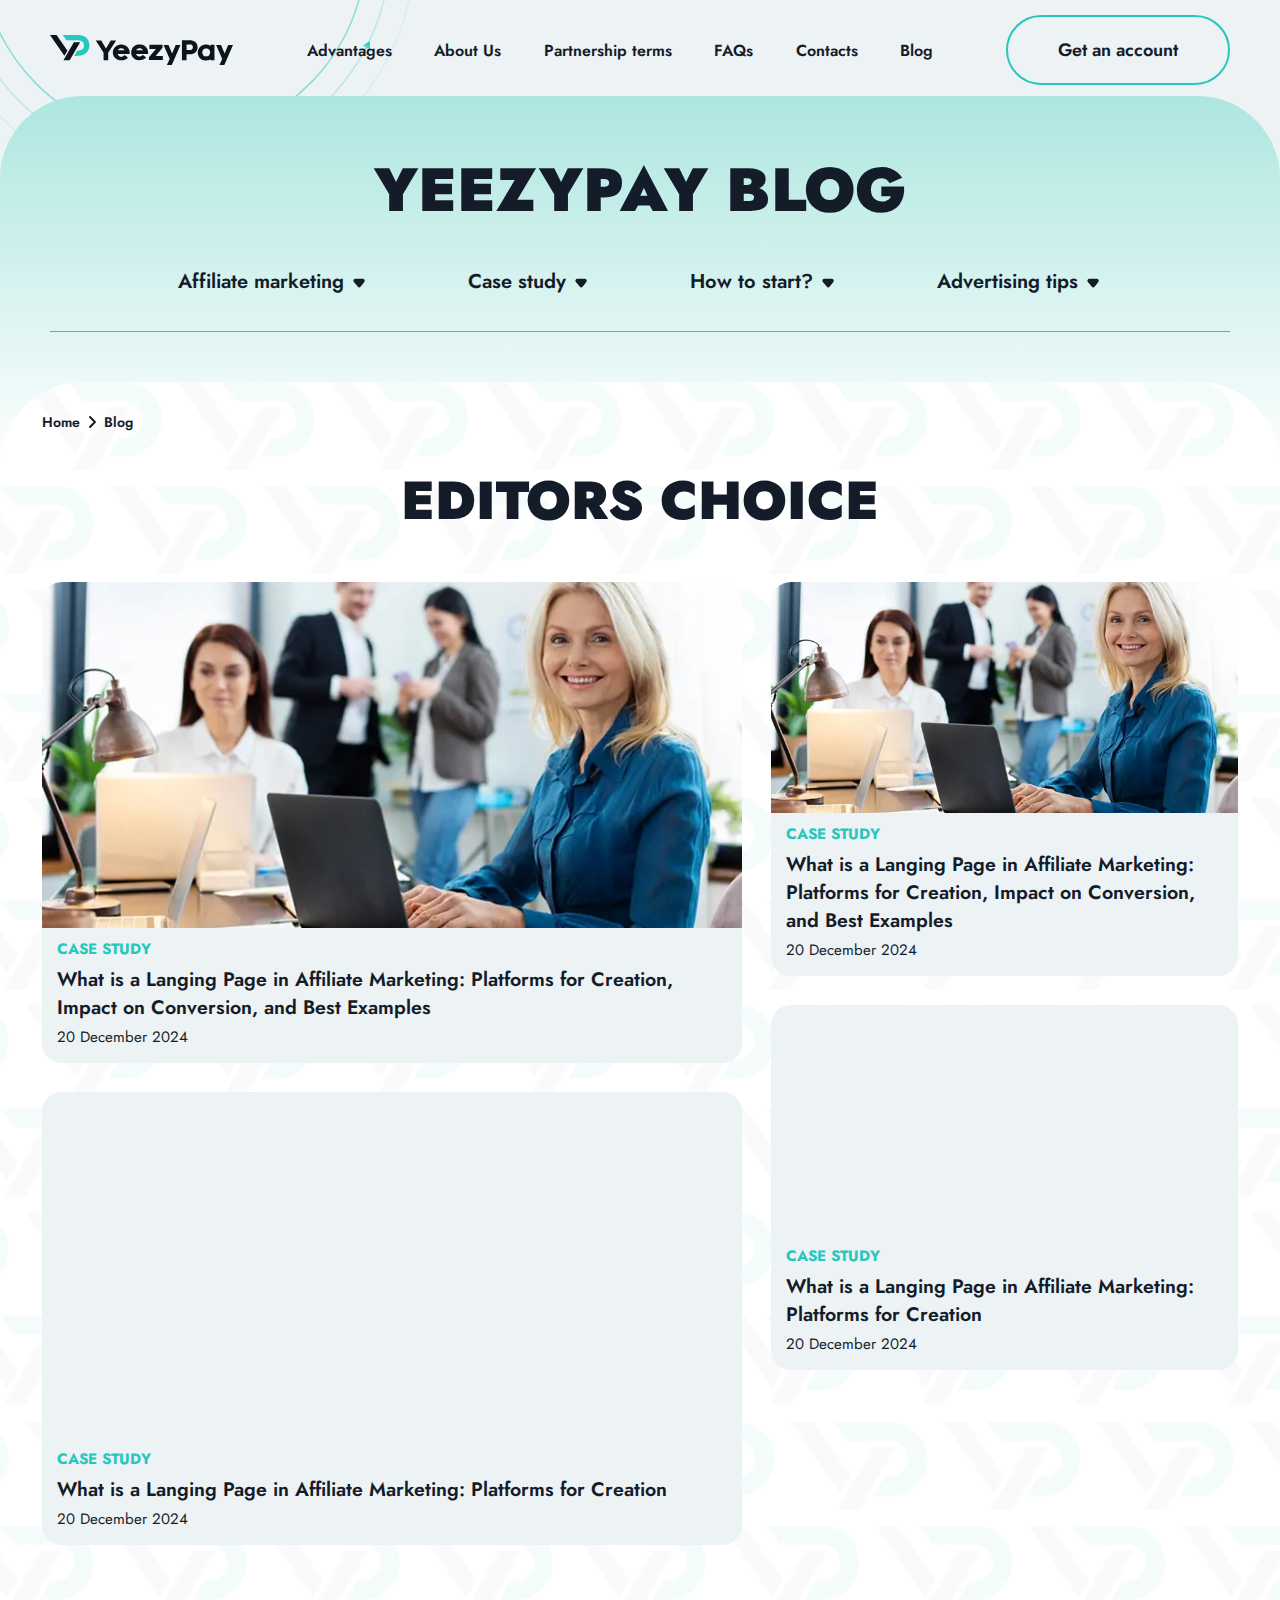
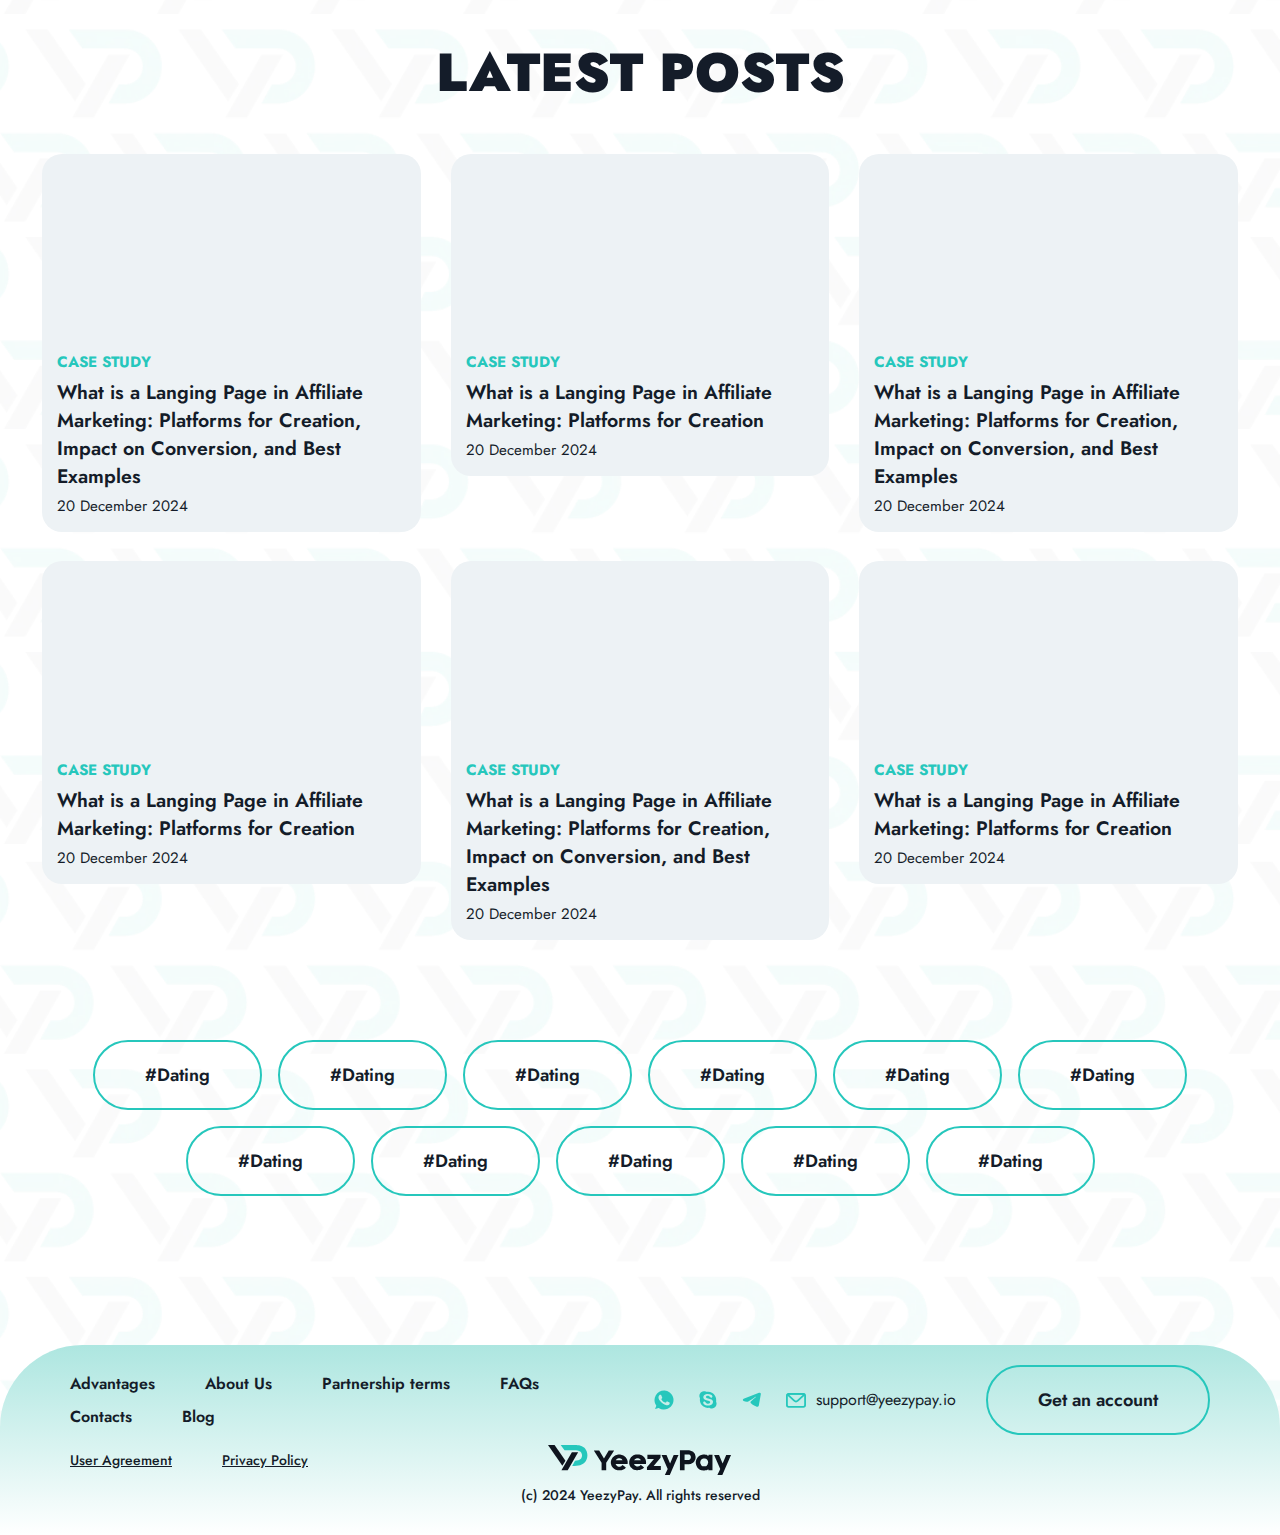
<file: blog.html>
<!DOCTYPE html>
<html lang="en">

<head>

    <meta name="viewport" content="width=device-width, initial-scale=1.0">
    <link rel="stylesheet" href="css/style.min.css?_v=20250302104126">
    <link rel="icon" type="image/ico" href="favicon.ico">
    <title>YeezyPay</title>

</head>

<body>

    <div class="wrapper">
        <header class="header">
    <div class="header__container container">
        <div class="header__body">
            <a href="/" class="header__logo">
                <img src="img/Logo.svg" alt="Logo">
                <img src="img/Logo-mob.svg" alt="Logo">
            </a>
            <div class="header__menu menu">
                <nav class="menu__body">
                    <ul class="menu__list menu__list_hidden">
                        <li class="menu__item">
                            <a href="#" class="menu__link">Blog</a>
                            <div class="menu__submenu submenu">
                                <ul class="submenu__list">
                                    <li class="submenu__item">
                                        <a href="#" class="submenu__link">Affiliate marketing</a>
                                        <button type="button" class="submenu__btn">
                                            <svg>
                                                <use href="img/icons/icons.svg#arrow2-fill"></use>
                                            </svg>
                                        </button>
                                        <ul class="submenu__sublist">
                                            <li class="submenu__subitem">
                                                <a href="#" class="submenu__sublink">Name of category</a>
                                            </li>
                                            <li class="submenu__subitem">
                                                <a href="#" class="submenu__sublink">Name of category</a>
                                            </li>
                                            <li class="submenu__subitem">
                                                <a href="#" class="submenu__sublink">Name of category</a>
                                            </li>
                                            <li class="submenu__subitem">
                                                <a href="#" class="submenu__sublink">Name of category</a>
                                            </li>
                                        </ul>
                                    </li>
                                    <li class="submenu__item">
                                        <a href="#" class="submenu__link">Case study</a>
                                        <button type="button" class="submenu__btn">
                                            <svg>
                                                <use href="img/icons/icons.svg#arrow2-fill"></use>
                                            </svg>
                                        </button>
                                        <ul class="submenu__sublist">
                                            <li class="submenu__subitem">
                                                <a href="#" class="submenu__sublink">Name of category</a>
                                            </li>
                                            <li class="submenu__subitem">
                                                <a href="#" class="submenu__sublink">Name of category</a>
                                            </li>
                                            <li class="submenu__subitem">
                                                <a href="#" class="submenu__sublink">Name of category</a>
                                            </li>
                                            <li class="submenu__subitem">
                                                <a href="#" class="submenu__sublink">Name of category</a>
                                            </li>
                                        </ul>
                                    </li>
                                    <li class="submenu__item">
                                        <a href="#" class="submenu__link">How to start?</a>
                                        <button type="button" class="submenu__btn">
                                            <svg>
                                                <use href="img/icons/icons.svg#arrow2-fill"></use>
                                            </svg>
                                        </button>
                                        <ul class="submenu__sublist">
                                            <li class="submenu__subitem">
                                                <a href="#" class="submenu__sublink">Name of category</a>
                                            </li>
                                            <li class="submenu__subitem">
                                                <a href="#" class="submenu__sublink">Name of category</a>
                                            </li>
                                            <li class="submenu__subitem">
                                                <a href="#" class="submenu__sublink">Name of category</a>
                                            </li>
                                            <li class="submenu__subitem">
                                                <a href="#" class="submenu__sublink">Name of category</a>
                                            </li>
                                        </ul>
                                    </li>
                                    <li class="submenu__item">
                                        <a href="#" class="submenu__link">Advertising tips</a>
                                        <button type="button" class="submenu__btn">
                                            <svg>
                                                <use href="img/icons/icons.svg#arrow2-fill"></use>
                                            </svg>
                                        </button>
                                        <ul class="submenu__sublist">
                                            <li class="submenu__subitem">
                                                <a href="#" class="submenu__sublink">Name of category</a>
                                            </li>
                                            <li class="submenu__subitem">
                                                <a href="#" class="submenu__sublink">Name of category</a>
                                            </li>
                                            <li class="submenu__subitem">
                                                <a href="#" class="submenu__sublink">Name of category</a>
                                            </li>
                                            <li class="submenu__subitem">
                                                <a href="#" class="submenu__sublink">Name of category</a>
                                            </li>
                                        </ul>
                                    </li>
                                </ul>
                            </div>
                        </li>
                    </ul>
                    <ul class="menu__list">
                        <li class="menu__item">
                            <a href="#advantages" class="menu__link">Advantages</a>
                        </li>
                        <li class="menu__item">
                            <a href="#" class="menu__link">About Us</a>
                        </li>
                        <li class="menu__item">
                            <a href="#partnership" class="menu__link">Partnership terms</a>
                        </li>
                        <li class="menu__item">
                            <a href="#faq" class="menu__link">FAQs</a>
                        </li>
                        <li class="menu__item">
                            <a href="#contacts" class="menu__link">Contacts</a>
                        </li>
                        <li class="menu__item menu__item_hidden">
                            <a href="#" class="menu__link">Blog</a>
                        </li>
                    </ul>
                    <a href="#" class="menu__btn btn_white">Get an account</a>
                    <div class="menu__contacts">
                        <a href="#" class="menu__contact" target="_blank" title="whatsapp">
                            <svg>
                                <use href="img/icons/icons.svg#whatsapp"></use>
                            </svg>
                        </a>
                        <a href="#" class="menu__contact" target="_blank" title="skype">
                            <svg>
                                <use href="img/icons/icons.svg#skype"></use>
                            </svg>
                        </a>
                        <a href="#" class="menu__contact" target="_blank" title="telegram">
                            <svg>
                                <use href="img/icons/icons.svg#telegram"></use>
                            </svg>
                        </a>
                    </div>
                </nav>
            </div>
            <a href="#" class="header__btn btn_white">Get an account</a>
            <button type="button" class="header__menu-icon" title="Menu">
                <span></span>
            </button>
        </div>
    </div>
</header>

        <div class="page">

            <section class="filter">
                <div class="filter__container container">
                    <h1 class="filter__title">YeezyPay Blog</h1>
                    <div class="filter__categories categories">
                        <ul class="categories__list">
                            <li class="categories__item">
                                <a href="#" class="categories__link">Affiliate marketing</a>
                                <ul class="categories__sublist">
                                    <li class="categories__subitem">
                                        <a href="#" class="categories__sublink">Name of category</a>
                                    </li>
                                    <li class="categories__subitem">
                                        <a href="#" class="categories__sublink">Name of category</a>
                                    </li>
                                    <li class="categories__subitem">
                                        <a href="#" class="categories__sublink">Name of category</a>
                                    </li>
                                    <li class="categories__subitem">
                                        <a href="#" class="categories__sublink">Name of category</a>
                                    </li>
                                </ul>
                            </li>
                            <li class="categories__item">
                                <a href="#" class="categories__link">Case study</a>
                                <ul class="categories__sublist">
                                    <li class="categories__subitem">
                                        <a href="#" class="categories__sublink">Name of category</a>
                                    </li>
                                    <li class="categories__subitem">
                                        <a href="#" class="categories__sublink">Name of category</a>
                                    </li>
                                    <li class="categories__subitem">
                                        <a href="#" class="categories__sublink">Name of category</a>
                                    </li>
                                    <li class="categories__subitem">
                                        <a href="#" class="categories__sublink">Name of category</a>
                                    </li>
                                </ul>
                            </li>
                            <li class="categories__item">
                                <a href="#" class="categories__link">How to start?</a>
                                <ul class="categories__sublist">
                                    <li class="categories__subitem">
                                        <a href="#" class="categories__sublink">Name of category</a>
                                    </li>
                                    <li class="categories__subitem">
                                        <a href="#" class="categories__sublink">Name of category</a>
                                    </li>
                                    <li class="categories__subitem">
                                        <a href="#" class="categories__sublink">Name of category</a>
                                    </li>
                                    <li class="categories__subitem">
                                        <a href="#" class="categories__sublink">Name of category</a>
                                    </li>
                                </ul>
                            </li>
                            <li class="categories__item">
                                <a href="#" class="categories__link">Advertising tips</a>
                                <ul class="categories__sublist">
                                    <li class="categories__subitem">
                                        <a href="#" class="categories__sublink">Name of category</a>
                                    </li>
                                    <li class="categories__subitem">
                                        <a href="#" class="categories__sublink">Name of category</a>
                                    </li>
                                    <li class="categories__subitem">
                                        <a href="#" class="categories__sublink">Name of category</a>
                                    </li>
                                    <li class="categories__subitem">
                                        <a href="#" class="categories__sublink">Name of category</a>
                                    </li>
                                </ul>
                            </li>
                        </ul>
                    </div>
                </div>
            </section>

            <section class="blog">
                <div class="blog__container container">
                    <div class="blog__breadcrumbs breadcrumbs">
                        <a href="#" class="breadcrumbs__item">Home</a>
                        <span class="breadcrumbs__item">Blog</span>
                    </div>
                    <div class="blog__body">
                        <h2 class="blog__title">Editors Choice</h2>
                        <div class="blog__top">
                            <ul class="blog__list">
                                <li class="blog__item">
                                    <a href="#" class="blog__image lazy">
                                        <picture>
                                            <source data-srcset="img/blog/image1.webp" srcset="img/plug.png"
                                                type="image/webp">
                                            <img data-src="img/blog/image1.jpg" src="img/plug.png" alt="Image">
                                        </picture>
                                    </a>
                                    <a href="#" class="blog__category">Case study</a>
                                    <a href="#" class="blog__name">
                                        What is a Langing Page in Affiliate Marketing: Platforms for Creation, Impact on
                                        Conversion, and Best Examples
                                    </a>
                                    <time class="blog__date" datetime="2024-12-20">20 December 2024</time>
                                </li>
                                <li class="blog__item">
                                    <a href="#" class="blog__image lazy">
                                        <picture>
                                            <source data-srcset="img/blog/image1.webp" srcset="img/plug.png"
                                                type="image/webp">
                                            <img data-src="img/blog/image1.jpg" src="img/plug.png" alt="Image">
                                        </picture>
                                    </a>
                                    <a href="#" class="blog__category">Case study</a>
                                    <a href="#" class="blog__name">
                                        What is a Langing Page in Affiliate Marketing: Platforms for Creation
                                    </a>
                                    <time class="blog__date" datetime="2024-12-20">20 December 2024</time>
                                </li>
                            </ul>
                            <ul class="blog__list">
                                <li class="blog__item">
                                    <a href="#" class="blog__image lazy">
                                        <picture>
                                            <source data-srcset="img/blog/image1.webp" srcset="img/plug.png"
                                                type="image/webp">
                                            <img data-src="img/blog/image1.jpg" src="img/plug.png" alt="Image">
                                        </picture>
                                    </a>
                                    <a href="#" class="blog__category">Case study</a>
                                    <a href="#" class="blog__name">
                                        What is a Langing Page in Affiliate Marketing: Platforms for Creation, Impact on
                                        Conversion, and Best Examples
                                    </a>
                                    <time class="blog__date" datetime="2024-12-20">20 December 2024</time>
                                </li>
                                <li class="blog__item">
                                    <a href="#" class="blog__image lazy">
                                        <picture>
                                            <source data-srcset="img/blog/image1.webp" srcset="img/plug.png"
                                                type="image/webp">
                                            <img data-src="img/blog/image1.jpg" src="img/plug.png" alt="Image">
                                        </picture>
                                    </a>
                                    <a href="#" class="blog__category">Case study</a>
                                    <a href="#" class="blog__name">
                                        What is a Langing Page in Affiliate Marketing: Platforms for Creation
                                    </a>
                                    <time class="blog__date" datetime="2024-12-20">20 December 2024</time>
                                </li>
                            </ul>
                        </div>
                    </div>
                    <div class="blog__body">
                        <h2 class="blog__title">Latest posts</h2>
                        <ul class="blog__list">
                            <li class="blog__item">
                                <a href="#" class="blog__image lazy">
                                    <picture>
                                        <source data-srcset="img/blog/image1.webp" srcset="img/plug.png"
                                            type="image/webp">
                                        <img data-src="img/blog/image1.jpg" src="img/plug.png" alt="Image">
                                    </picture>
                                </a>
                                <a href="#" class="blog__category">Case study</a>
                                <a href="#" class="blog__name">
                                    What is a Langing Page in Affiliate Marketing: Platforms for Creation, Impact on
                                    Conversion, and Best Examples
                                </a>
                                <time class="blog__date" datetime="2024-12-20">20 December 2024</time>
                            </li>
                            <li class="blog__item">
                                <a href="#" class="blog__image lazy">
                                    <picture>
                                        <source data-srcset="img/blog/image1.webp" srcset="img/plug.png"
                                            type="image/webp">
                                        <img data-src="img/blog/image1.jpg" src="img/plug.png" alt="Image">
                                    </picture>
                                </a>
                                <a href="#" class="blog__category">Case study</a>
                                <a href="#" class="blog__name">
                                    What is a Langing Page in Affiliate Marketing: Platforms for Creation
                                </a>
                                <time class="blog__date" datetime="2024-12-20">20 December 2024</time>
                            </li>
                            <li class="blog__item">
                                <a href="#" class="blog__image lazy">
                                    <picture>
                                        <source data-srcset="img/blog/image1.webp" srcset="img/plug.png"
                                            type="image/webp">
                                        <img data-src="img/blog/image1.jpg" src="img/plug.png" alt="Image">
                                    </picture>
                                </a>
                                <a href="#" class="blog__category">Case study</a>
                                <a href="#" class="blog__name">
                                    What is a Langing Page in Affiliate Marketing: Platforms for Creation, Impact on
                                    Conversion, and Best Examples
                                </a>
                                <time class="blog__date" datetime="2024-12-20">20 December 2024</time>
                            </li>
                            <li class="blog__item">
                                <a href="#" class="blog__image lazy">
                                    <picture>
                                        <source data-srcset="img/blog/image1.webp" srcset="img/plug.png"
                                            type="image/webp">
                                        <img data-src="img/blog/image1.jpg" src="img/plug.png" alt="Image">
                                    </picture>
                                </a>
                                <a href="#" class="blog__category">Case study</a>
                                <a href="#" class="blog__name">
                                    What is a Langing Page in Affiliate Marketing: Platforms for Creation
                                </a>
                                <time class="blog__date" datetime="2024-12-20">20 December 2024</time>
                            </li>
                            <li class="blog__item">
                                <a href="#" class="blog__image lazy">
                                    <picture>
                                        <source data-srcset="img/blog/image1.webp" srcset="img/plug.png"
                                            type="image/webp">
                                        <img data-src="img/blog/image1.jpg" src="img/plug.png" alt="Image">
                                    </picture>
                                </a>
                                <a href="#" class="blog__category">Case study</a>
                                <a href="#" class="blog__name">
                                    What is a Langing Page in Affiliate Marketing: Platforms for Creation, Impact on
                                    Conversion, and Best Examples
                                </a>
                                <time class="blog__date" datetime="2024-12-20">20 December 2024</time>
                            </li>
                            <li class="blog__item">
                                <a href="#" class="blog__image lazy">
                                    <picture>
                                        <source data-srcset="img/blog/image1.webp" srcset="img/plug.png"
                                            type="image/webp">
                                        <img data-src="img/blog/image1.jpg" src="img/plug.png" alt="Image">
                                    </picture>
                                </a>
                                <a href="#" class="blog__category">Case study</a>
                                <a href="#" class="blog__name">
                                    What is a Langing Page in Affiliate Marketing: Platforms for Creation
                                </a>
                                <time class="blog__date" datetime="2024-12-20">20 December 2024</time>
                            </li>
                        </ul>
                    </div>
                </div>
                <div class="blog__tags tags">
                    <div class="tags__container container">
                        <div class="tags__body">
                            <a href="#" class="tags__link btn_white">#Dating</a>
                            <a href="#" class="tags__link btn_white">#Dating</a>
                            <a href="#" class="tags__link btn_white">#Dating</a>
                            <a href="#" class="tags__link btn_white">#Dating</a>
                            <a href="#" class="tags__link btn_white">#Dating</a>
                            <a href="#" class="tags__link btn_white">#Dating</a>
                            <a href="#" class="tags__link btn_white">#Dating</a>
                            <a href="#" class="tags__link btn_white">#Dating</a>
                            <a href="#" class="tags__link btn_white">#Dating</a>
                            <a href="#" class="tags__link btn_white">#Dating</a>
                            <a href="#" class="tags__link btn_white">#Dating</a>
                        </div>
                    </div>
                </div>
            </section>

            <button type="button" class="up" title="Move to top">
                <svg>
                    <use href="img/icons/icons.svg#arrow"></use>
                </svg>
            </button>

        </div>

        <footer class="footer">
    <div class="footer__main">
        <div class="footer__container container">
            <div class="footer__body">
                <div class="footer__main">
                    <div class="footer__menu menu-footer">
                        <nav class="menu-footer__body">
                            <ul class="menu-footer__list">
                                <li class="menu-footer__item">
                                    <a href="#" class="menu-footer__link">Advantages</a>
                                </li>
                                <li class="menu-footer__item">
                                    <a href="#" class="menu-footer__link">About Us</a>
                                </li>
                                <li class="menu-footer__item">
                                    <a href="#" class="menu-footer__link">Partnership terms</a>
                                </li>
                                <li class="menu-footer__item">
                                    <a href="#" class="menu-footer__link">FAQs</a>
                                </li>
                                <li class="menu-footer__item">
                                    <a href="#" class="menu-footer__link">Contacts</a>
                                </li>
                                <li class="menu-footer__item">
                                    <a href="#" class="menu-footer__link">Blog</a>
                                </li>
                            </ul>
                        </nav>
                    </div>
                    <div class="footer__socials">
                        <a href="#" class="footer__social" target="_blank">
                            <svg>
                                <use href="img/icons/icons.svg#whatsapp"></use>
                            </svg>
                        </a>
                        <a href="#" class="footer__social" target="_blank">
                            <svg>
                                <use href="img/icons/icons.svg#skype"></use>
                            </svg>
                        </a>
                        <a href="#" class="footer__social" target="_blank">
                            <svg>
                                <use href="img/icons/icons.svg#telegram"></use>
                            </svg>
                        </a>
                        <a href="#" class="footer__social" target="_blank">
                            <svg class="str">
                                <use href="img/icons/icons.svg#mail"></use>
                            </svg>
                            support@yeezypay.io
                        </a>
                    </div>
                    <a href="#" class="footer__btn btn_white">Get an account</a>
                </div>
                <div class="footer__extra">
                    <div class="footer__links">
                        <a href="#" class="footer__link">User Agreement</a>
                        <a href="#" class="footer__link">Privacy Policy</a>
                    </div>
                    <a href="/" class="footer__logo">
                        <img src="img/Logo.svg" alt="Logo">
                    </a>
                </div>
                <p class="footer__rights">(c) 2024 YeezyPay. All rights reserved</p>
            </div>
        </div>
    </div>
</footer>
    </div>

    <script src="js/app.min.js?_v=20250302104126" defer></script>
</body>

</html>
</file>
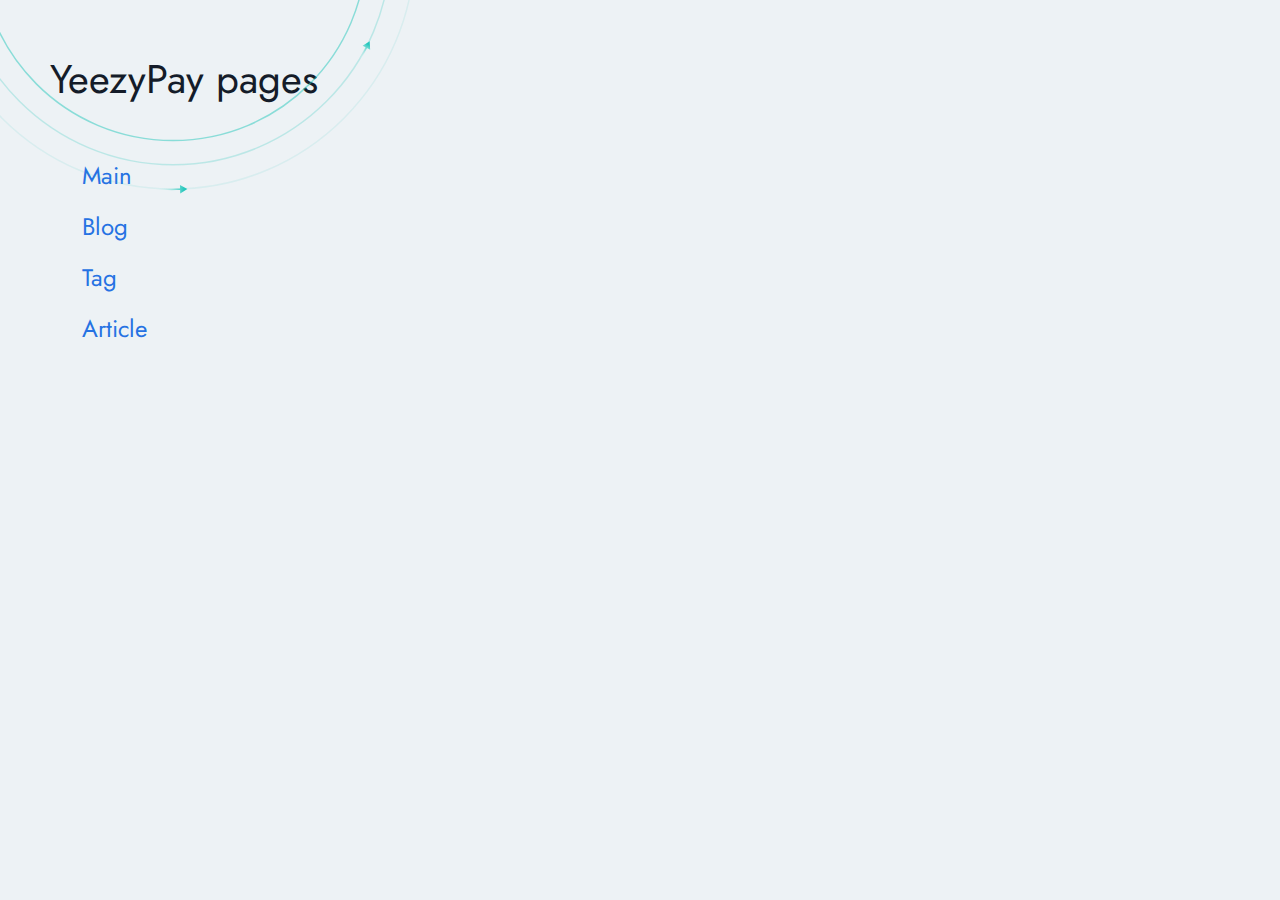
<file: pages.html>
<!DOCTYPE html>
<html lang="en">

<head>

    <meta name="viewport" content="width=device-width, initial-scale=1.0">
    <link rel="stylesheet" href="css/style.min.css?_v=20250302104126">
    <link rel="icon" type="image/ico" href="favicon.ico">
    <title>YeezyPay</title>

</head>

<body>

    <style>
        body {
            padding: 50px;
        }

        h1 {
            font-size: 40px;
            margin-bottom: 50px;
        }

        a {
            margin-left: 32px;
            display: block;
            font-size: 24px;
            color: #2672e3;
        }

        a:not(:last-child) {
            margin-bottom: 16px;
        }
    </style>

    <h1>YeezyPay pages</h1>

    <a href="index.html">Main</a>
    <a href="blog.html">Blog</a>
    <a href="tag.html">Tag</a>
    <a href="single.html">Article</a>

</body>

</html>
</file>
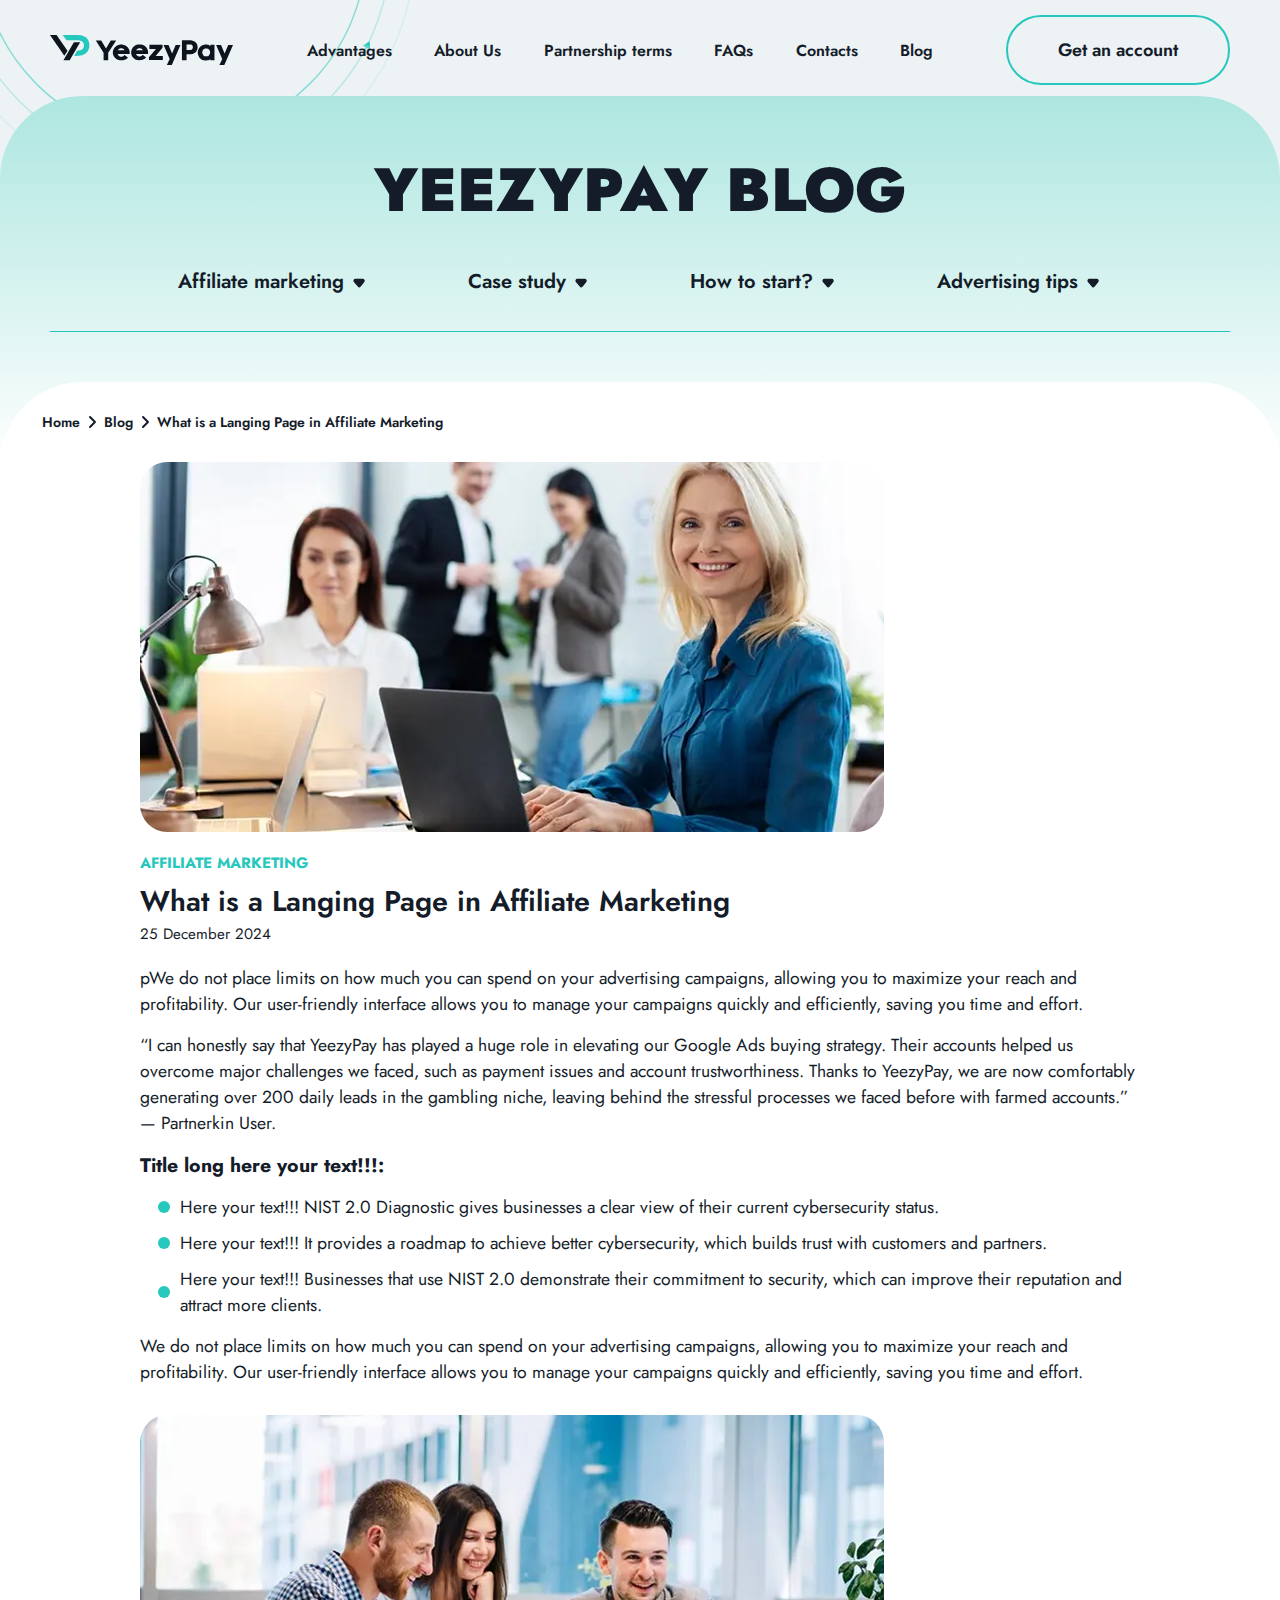
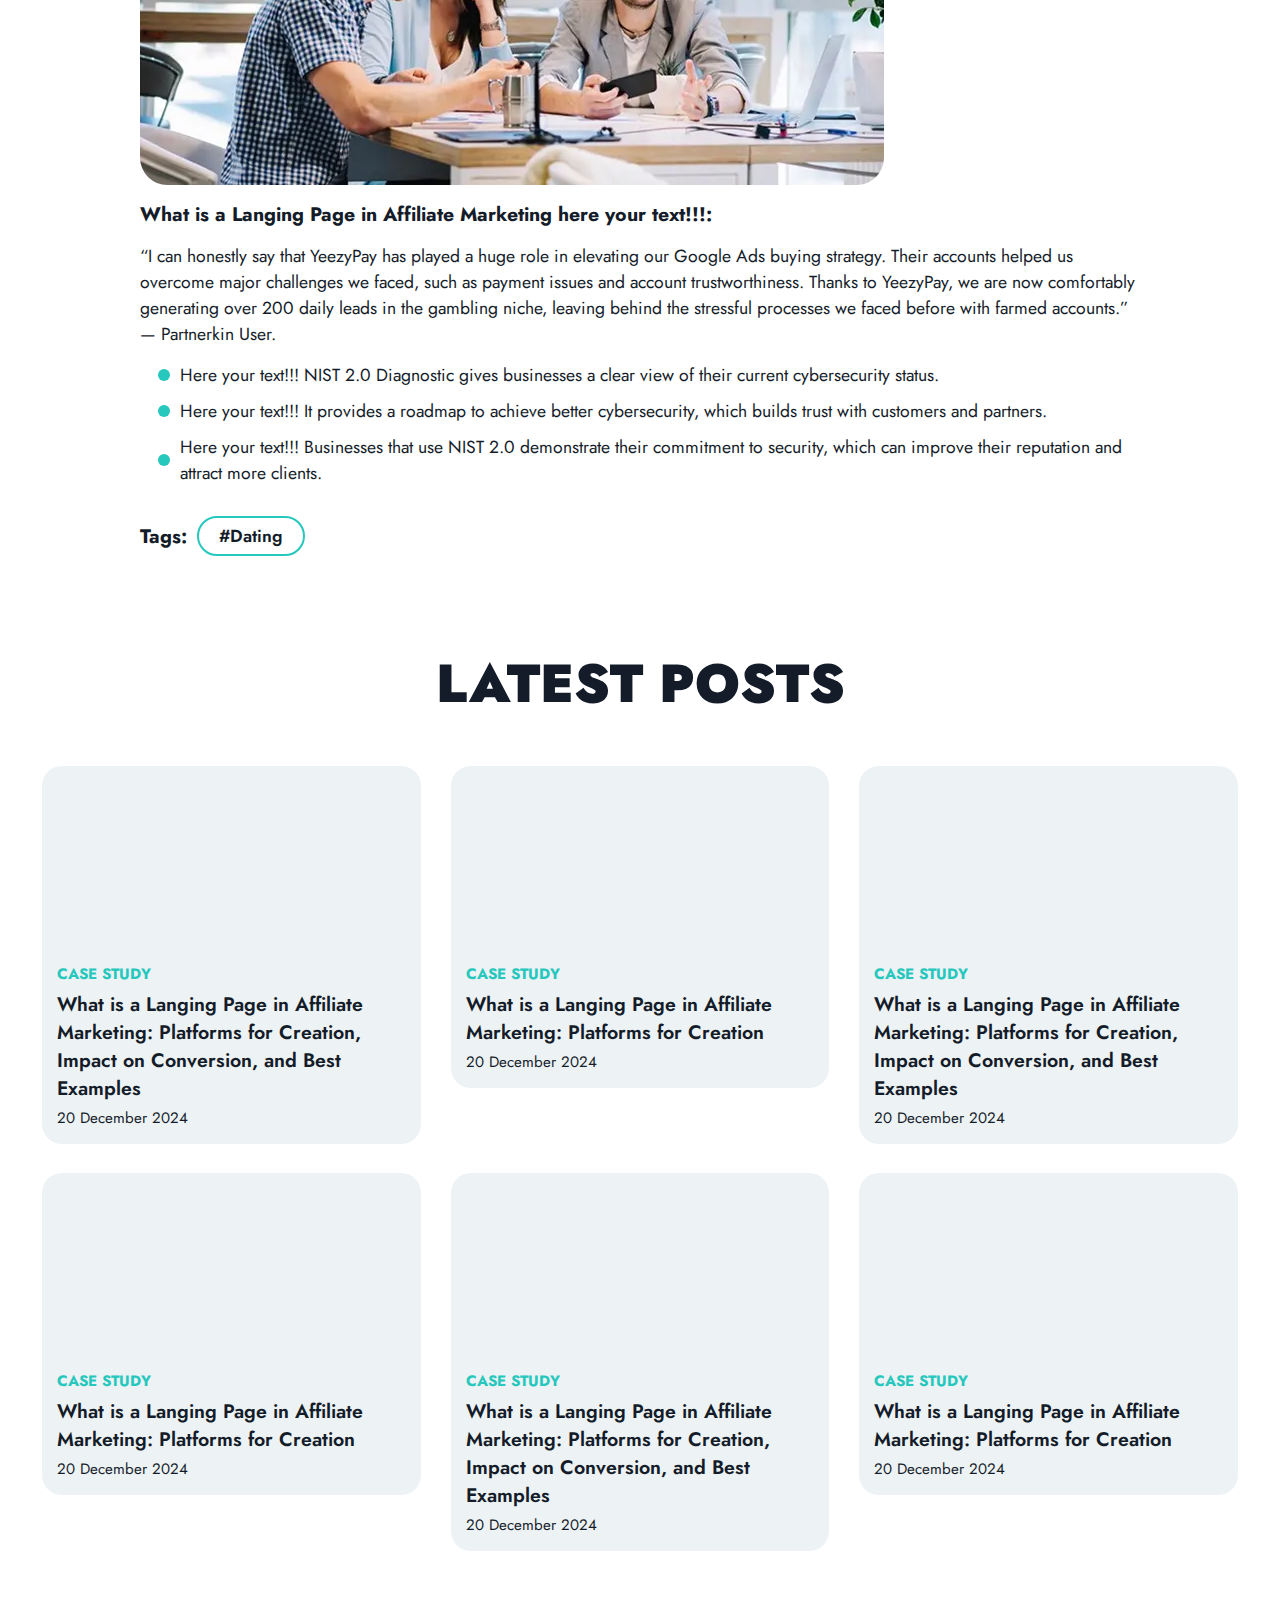
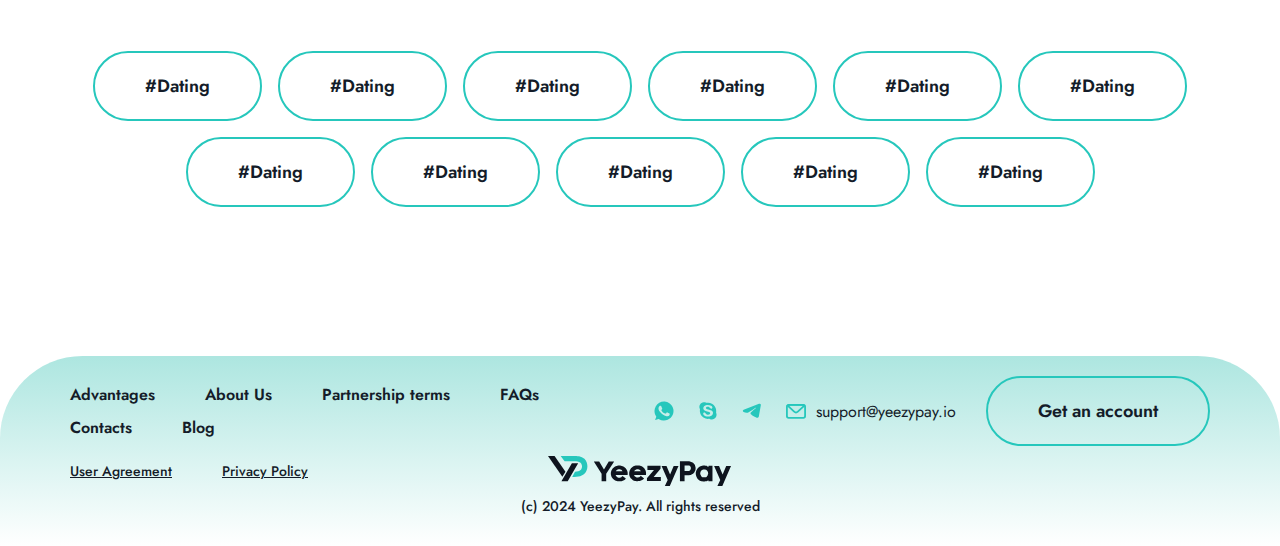
<file: single.html>
<!DOCTYPE html>
<html lang="en">

<head>

    <meta name="viewport" content="width=device-width, initial-scale=1.0">
    <link rel="stylesheet" href="css/style.min.css?_v=20250302104126">
    <link rel="icon" type="image/ico" href="favicon.ico">
    <title>YeezyPay</title>

</head>

<body>

    <div class="wrapper">
        <header class="header">
    <div class="header__container container">
        <div class="header__body">
            <a href="/" class="header__logo">
                <img src="img/Logo.svg" alt="Logo">
                <img src="img/Logo-mob.svg" alt="Logo">
            </a>
            <div class="header__menu menu">
                <nav class="menu__body">
                    <ul class="menu__list menu__list_hidden">
                        <li class="menu__item">
                            <a href="#" class="menu__link">Blog</a>
                            <div class="menu__submenu submenu">
                                <ul class="submenu__list">
                                    <li class="submenu__item">
                                        <a href="#" class="submenu__link">Affiliate marketing</a>
                                        <button type="button" class="submenu__btn">
                                            <svg>
                                                <use href="img/icons/icons.svg#arrow2-fill"></use>
                                            </svg>
                                        </button>
                                        <ul class="submenu__sublist">
                                            <li class="submenu__subitem">
                                                <a href="#" class="submenu__sublink">Name of category</a>
                                            </li>
                                            <li class="submenu__subitem">
                                                <a href="#" class="submenu__sublink">Name of category</a>
                                            </li>
                                            <li class="submenu__subitem">
                                                <a href="#" class="submenu__sublink">Name of category</a>
                                            </li>
                                            <li class="submenu__subitem">
                                                <a href="#" class="submenu__sublink">Name of category</a>
                                            </li>
                                        </ul>
                                    </li>
                                    <li class="submenu__item">
                                        <a href="#" class="submenu__link">Case study</a>
                                        <button type="button" class="submenu__btn">
                                            <svg>
                                                <use href="img/icons/icons.svg#arrow2-fill"></use>
                                            </svg>
                                        </button>
                                        <ul class="submenu__sublist">
                                            <li class="submenu__subitem">
                                                <a href="#" class="submenu__sublink">Name of category</a>
                                            </li>
                                            <li class="submenu__subitem">
                                                <a href="#" class="submenu__sublink">Name of category</a>
                                            </li>
                                            <li class="submenu__subitem">
                                                <a href="#" class="submenu__sublink">Name of category</a>
                                            </li>
                                            <li class="submenu__subitem">
                                                <a href="#" class="submenu__sublink">Name of category</a>
                                            </li>
                                        </ul>
                                    </li>
                                    <li class="submenu__item">
                                        <a href="#" class="submenu__link">How to start?</a>
                                        <button type="button" class="submenu__btn">
                                            <svg>
                                                <use href="img/icons/icons.svg#arrow2-fill"></use>
                                            </svg>
                                        </button>
                                        <ul class="submenu__sublist">
                                            <li class="submenu__subitem">
                                                <a href="#" class="submenu__sublink">Name of category</a>
                                            </li>
                                            <li class="submenu__subitem">
                                                <a href="#" class="submenu__sublink">Name of category</a>
                                            </li>
                                            <li class="submenu__subitem">
                                                <a href="#" class="submenu__sublink">Name of category</a>
                                            </li>
                                            <li class="submenu__subitem">
                                                <a href="#" class="submenu__sublink">Name of category</a>
                                            </li>
                                        </ul>
                                    </li>
                                    <li class="submenu__item">
                                        <a href="#" class="submenu__link">Advertising tips</a>
                                        <button type="button" class="submenu__btn">
                                            <svg>
                                                <use href="img/icons/icons.svg#arrow2-fill"></use>
                                            </svg>
                                        </button>
                                        <ul class="submenu__sublist">
                                            <li class="submenu__subitem">
                                                <a href="#" class="submenu__sublink">Name of category</a>
                                            </li>
                                            <li class="submenu__subitem">
                                                <a href="#" class="submenu__sublink">Name of category</a>
                                            </li>
                                            <li class="submenu__subitem">
                                                <a href="#" class="submenu__sublink">Name of category</a>
                                            </li>
                                            <li class="submenu__subitem">
                                                <a href="#" class="submenu__sublink">Name of category</a>
                                            </li>
                                        </ul>
                                    </li>
                                </ul>
                            </div>
                        </li>
                    </ul>
                    <ul class="menu__list">
                        <li class="menu__item">
                            <a href="#advantages" class="menu__link">Advantages</a>
                        </li>
                        <li class="menu__item">
                            <a href="#" class="menu__link">About Us</a>
                        </li>
                        <li class="menu__item">
                            <a href="#partnership" class="menu__link">Partnership terms</a>
                        </li>
                        <li class="menu__item">
                            <a href="#faq" class="menu__link">FAQs</a>
                        </li>
                        <li class="menu__item">
                            <a href="#contacts" class="menu__link">Contacts</a>
                        </li>
                        <li class="menu__item menu__item_hidden">
                            <a href="#" class="menu__link">Blog</a>
                        </li>
                    </ul>
                    <a href="#" class="menu__btn btn_white">Get an account</a>
                    <div class="menu__contacts">
                        <a href="#" class="menu__contact" target="_blank" title="whatsapp">
                            <svg>
                                <use href="img/icons/icons.svg#whatsapp"></use>
                            </svg>
                        </a>
                        <a href="#" class="menu__contact" target="_blank" title="skype">
                            <svg>
                                <use href="img/icons/icons.svg#skype"></use>
                            </svg>
                        </a>
                        <a href="#" class="menu__contact" target="_blank" title="telegram">
                            <svg>
                                <use href="img/icons/icons.svg#telegram"></use>
                            </svg>
                        </a>
                    </div>
                </nav>
            </div>
            <a href="#" class="header__btn btn_white">Get an account</a>
            <button type="button" class="header__menu-icon" title="Menu">
                <span></span>
            </button>
        </div>
    </div>
</header>

        <div class="page">

            <section class="filter">
                <div class="filter__container container">
                    <h1 class="filter__title">YeezyPay Blog</h1>
                    <div class="filter__categories categories">
                        <ul class="categories__list">
                            <li class="categories__item">
                                <a href="#" class="categories__link">Affiliate marketing</a>
                                <ul class="categories__sublist">
                                    <li class="categories__subitem">
                                        <a href="#" class="categories__sublink">Name of category</a>
                                    </li>
                                    <li class="categories__subitem">
                                        <a href="#" class="categories__sublink">Name of category</a>
                                    </li>
                                    <li class="categories__subitem">
                                        <a href="#" class="categories__sublink">Name of category</a>
                                    </li>
                                    <li class="categories__subitem">
                                        <a href="#" class="categories__sublink">Name of category</a>
                                    </li>
                                </ul>
                            </li>
                            <li class="categories__item">
                                <a href="#" class="categories__link">Case study</a>
                                <ul class="categories__sublist">
                                    <li class="categories__subitem">
                                        <a href="#" class="categories__sublink">Name of category</a>
                                    </li>
                                    <li class="categories__subitem">
                                        <a href="#" class="categories__sublink">Name of category</a>
                                    </li>
                                    <li class="categories__subitem">
                                        <a href="#" class="categories__sublink">Name of category</a>
                                    </li>
                                    <li class="categories__subitem">
                                        <a href="#" class="categories__sublink">Name of category</a>
                                    </li>
                                </ul>
                            </li>
                            <li class="categories__item">
                                <a href="#" class="categories__link">How to start?</a>
                                <ul class="categories__sublist">
                                    <li class="categories__subitem">
                                        <a href="#" class="categories__sublink">Name of category</a>
                                    </li>
                                    <li class="categories__subitem">
                                        <a href="#" class="categories__sublink">Name of category</a>
                                    </li>
                                    <li class="categories__subitem">
                                        <a href="#" class="categories__sublink">Name of category</a>
                                    </li>
                                    <li class="categories__subitem">
                                        <a href="#" class="categories__sublink">Name of category</a>
                                    </li>
                                </ul>
                            </li>
                            <li class="categories__item">
                                <a href="#" class="categories__link">Advertising tips</a>
                                <ul class="categories__sublist">
                                    <li class="categories__subitem">
                                        <a href="#" class="categories__sublink">Name of category</a>
                                    </li>
                                    <li class="categories__subitem">
                                        <a href="#" class="categories__sublink">Name of category</a>
                                    </li>
                                    <li class="categories__subitem">
                                        <a href="#" class="categories__sublink">Name of category</a>
                                    </li>
                                    <li class="categories__subitem">
                                        <a href="#" class="categories__sublink">Name of category</a>
                                    </li>
                                </ul>
                            </li>
                        </ul>
                    </div>
                </div>
            </section>

            <section class="single">
                <div class="single__container container">
                    <div class="single__breadcrumbs breadcrumbs">
                        <a href="#" class="breadcrumbs__item">Home</a>
                        <a href="#" class="breadcrumbs__item">Blog</a>
                        <span class="breadcrumbs__item">What is a Langing Page in Affiliate Marketing</span>
                    </div>
                    <article class="single__body">
                        <div class="single__image">
                            <picture><source srcset="img/blog/image1.webp" type="image/webp"><img src="img/blog/image1.jpg" alt="Image"></picture>
                        </div>
                        <a href="#" class="single__category">Affiliate Marketing</a>
                        <h2 class="single__title">What is a Langing Page in Affiliate Marketing</h2>
                        <time datetime="2001-05-15T19:00">25 December 2024</time>
                        <p>
                            pWe do not place limits on how much you can spend on your advertising campaigns, allowing
                            you to
                            maximize your reach and profitability. Our user-friendly interface allows you to manage your
                            campaigns quickly and efficiently, saving you time and effort.
                        </p>
                        <p>
                            “I can honestly say that YeezyPay has played a huge role in elevating our Google Ads buying
                            strategy. Their accounts helped us overcome major challenges we faced, such as payment
                            issues and account trustworthiness. Thanks to YeezyPay, we are now comfortably generating
                            over 200 daily leads in the gambling niche, leaving behind the stressful processes we faced
                            before with farmed accounts.” — Partnerkin User.
                        </p>
                        <h3>Title long here your text!!!:</h3>
                        <ul>
                            <li>
                                Here your text!!! NIST 2.0 Diagnostic gives businesses a clear view of their current
                                cybersecurity status.
                            </li>
                            <li>
                                Here your text!!! It provides a roadmap to achieve better cybersecurity, which builds
                                trust with customers and partners.
                            </li>
                            <li>
                                Here your text!!! Businesses that use NIST 2.0 demonstrate their commitment to security,
                                which can improve their reputation and attract more clients.
                            </li>
                        </ul>
                        <p>
                            We do not place limits on how much you can spend on your advertising campaigns, allowing you
                            to maximize your reach and profitability. Our user-friendly interface allows you to manage
                            your campaigns quickly and efficiently, saving you time and effort.
                        </p>
                        <picture><source srcset="img/blog/image2.webp" type="image/webp"><img src="img/blog/image2.jpg" alt="Image"></picture>
                        <h3>What is a Langing Page in Affiliate Marketing here your text!!!:</h3>
                        <p>
                            “I can honestly say that YeezyPay has played a huge role in elevating our Google Ads buying
                            strategy. Their accounts helped us overcome major challenges we faced, such as payment
                            issues and account trustworthiness. Thanks to YeezyPay, we are now comfortably generating
                            over 200 daily leads in the gambling niche, leaving behind the stressful processes we faced
                            before with farmed accounts.” — Partnerkin User.
                        </p>
                        <ul>
                            <li>
                                Here your text!!! NIST 2.0 Diagnostic gives businesses a clear view of their current
                                cybersecurity status.
                            </li>
                            <li>
                                Here your text!!! It provides a roadmap to achieve better cybersecurity, which builds
                                trust with customers and partners.
                            </li>
                            <li>
                                Here your text!!! Businesses that use NIST 2.0 demonstrate their commitment to security,
                                which can improve their reputation and attract more clients.
                            </li>
                        </ul>
                        <div class="single__tag-list">
                            Tags:
                            <a href="#" class="single__tag">#Dating</a>
                        </div>
                    </article>
                    <div class="single__blog blog">
                        <div class="blog__body">
                            <h2 class="blog__title">Latest posts</h2>
                            <ul class="blog__list">
                                <li class="blog__item">
                                    <a href="#" class="blog__image lazy">
                                        <picture>
                                            <source data-srcset="img/blog/image1.webp" srcset="img/plug.png"
                                                type="image/webp">
                                            <img data-src="img/blog/image1.jpg" src="img/plug.png" alt="Image">
                                        </picture>
                                    </a>
                                    <a href="#" class="blog__category">Case study</a>
                                    <a href="#" class="blog__name">
                                        What is a Langing Page in Affiliate Marketing: Platforms for Creation, Impact on
                                        Conversion, and Best Examples
                                    </a>
                                    <time class="blog__date" datetime="2024-12-20">20 December 2024</time>
                                </li>
                                <li class="blog__item">
                                    <a href="#" class="blog__image lazy">
                                        <picture>
                                            <source data-srcset="img/blog/image1.webp" srcset="img/plug.png"
                                                type="image/webp">
                                            <img data-src="img/blog/image1.jpg" src="img/plug.png" alt="Image">
                                        </picture>
                                    </a>
                                    <a href="#" class="blog__category">Case study</a>
                                    <a href="#" class="blog__name">
                                        What is a Langing Page in Affiliate Marketing: Platforms for Creation
                                    </a>
                                    <time class="blog__date" datetime="2024-12-20">20 December 2024</time>
                                </li>
                                <li class="blog__item">
                                    <a href="#" class="blog__image lazy">
                                        <picture>
                                            <source data-srcset="img/blog/image1.webp" srcset="img/plug.png"
                                                type="image/webp">
                                            <img data-src="img/blog/image1.jpg" src="img/plug.png" alt="Image">
                                        </picture>
                                    </a>
                                    <a href="#" class="blog__category">Case study</a>
                                    <a href="#" class="blog__name">
                                        What is a Langing Page in Affiliate Marketing: Platforms for Creation, Impact on
                                        Conversion, and Best Examples
                                    </a>
                                    <time class="blog__date" datetime="2024-12-20">20 December 2024</time>
                                </li>
                                <li class="blog__item">
                                    <a href="#" class="blog__image lazy">
                                        <picture>
                                            <source data-srcset="img/blog/image1.webp" srcset="img/plug.png"
                                                type="image/webp">
                                            <img data-src="img/blog/image1.jpg" src="img/plug.png" alt="Image">
                                        </picture>
                                    </a>
                                    <a href="#" class="blog__category">Case study</a>
                                    <a href="#" class="blog__name">
                                        What is a Langing Page in Affiliate Marketing: Platforms for Creation
                                    </a>
                                    <time class="blog__date" datetime="2024-12-20">20 December 2024</time>
                                </li>
                                <li class="blog__item">
                                    <a href="#" class="blog__image lazy">
                                        <picture>
                                            <source data-srcset="img/blog/image1.webp" srcset="img/plug.png"
                                                type="image/webp">
                                            <img data-src="img/blog/image1.jpg" src="img/plug.png" alt="Image">
                                        </picture>
                                    </a>
                                    <a href="#" class="blog__category">Case study</a>
                                    <a href="#" class="blog__name">
                                        What is a Langing Page in Affiliate Marketing: Platforms for Creation, Impact on
                                        Conversion, and Best Examples
                                    </a>
                                    <time class="blog__date" datetime="2024-12-20">20 December 2024</time>
                                </li>
                                <li class="blog__item">
                                    <a href="#" class="blog__image lazy">
                                        <picture>
                                            <source data-srcset="img/blog/image1.webp" srcset="img/plug.png"
                                                type="image/webp">
                                            <img data-src="img/blog/image1.jpg" src="img/plug.png" alt="Image">
                                        </picture>
                                    </a>
                                    <a href="#" class="blog__category">Case study</a>
                                    <a href="#" class="blog__name">
                                        What is a Langing Page in Affiliate Marketing: Platforms for Creation
                                    </a>
                                    <time class="blog__date" datetime="2024-12-20">20 December 2024</time>
                                </li>
                            </ul>
                        </div>

                    </div>
                </div>
                <div class="single__tags tags">
                    <div class="tags__container container">
                        <div class="tags__body">
                            <a href="#" class="tags__link btn_white">#Dating</a>
                            <a href="#" class="tags__link btn_white">#Dating</a>
                            <a href="#" class="tags__link btn_white">#Dating</a>
                            <a href="#" class="tags__link btn_white">#Dating</a>
                            <a href="#" class="tags__link btn_white">#Dating</a>
                            <a href="#" class="tags__link btn_white">#Dating</a>
                            <a href="#" class="tags__link btn_white">#Dating</a>
                            <a href="#" class="tags__link btn_white">#Dating</a>
                            <a href="#" class="tags__link btn_white">#Dating</a>
                            <a href="#" class="tags__link btn_white">#Dating</a>
                            <a href="#" class="tags__link btn_white">#Dating</a>
                        </div>
                    </div>
                </div>
            </section>

            <button type="button" class="up" title="Move to top">
                <svg>
                    <use href="img/icons/icons.svg#arrow"></use>
                </svg>
            </button>

        </div>

        <footer class="footer">
    <div class="footer__main">
        <div class="footer__container container">
            <div class="footer__body">
                <div class="footer__main">
                    <div class="footer__menu menu-footer">
                        <nav class="menu-footer__body">
                            <ul class="menu-footer__list">
                                <li class="menu-footer__item">
                                    <a href="#" class="menu-footer__link">Advantages</a>
                                </li>
                                <li class="menu-footer__item">
                                    <a href="#" class="menu-footer__link">About Us</a>
                                </li>
                                <li class="menu-footer__item">
                                    <a href="#" class="menu-footer__link">Partnership terms</a>
                                </li>
                                <li class="menu-footer__item">
                                    <a href="#" class="menu-footer__link">FAQs</a>
                                </li>
                                <li class="menu-footer__item">
                                    <a href="#" class="menu-footer__link">Contacts</a>
                                </li>
                                <li class="menu-footer__item">
                                    <a href="#" class="menu-footer__link">Blog</a>
                                </li>
                            </ul>
                        </nav>
                    </div>
                    <div class="footer__socials">
                        <a href="#" class="footer__social" target="_blank">
                            <svg>
                                <use href="img/icons/icons.svg#whatsapp"></use>
                            </svg>
                        </a>
                        <a href="#" class="footer__social" target="_blank">
                            <svg>
                                <use href="img/icons/icons.svg#skype"></use>
                            </svg>
                        </a>
                        <a href="#" class="footer__social" target="_blank">
                            <svg>
                                <use href="img/icons/icons.svg#telegram"></use>
                            </svg>
                        </a>
                        <a href="#" class="footer__social" target="_blank">
                            <svg class="str">
                                <use href="img/icons/icons.svg#mail"></use>
                            </svg>
                            support@yeezypay.io
                        </a>
                    </div>
                    <a href="#" class="footer__btn btn_white">Get an account</a>
                </div>
                <div class="footer__extra">
                    <div class="footer__links">
                        <a href="#" class="footer__link">User Agreement</a>
                        <a href="#" class="footer__link">Privacy Policy</a>
                    </div>
                    <a href="/" class="footer__logo">
                        <img src="img/Logo.svg" alt="Logo">
                    </a>
                </div>
                <p class="footer__rights">(c) 2024 YeezyPay. All rights reserved</p>
            </div>
        </div>
    </div>
</footer>
    </div>

    <script src="js/app.min.js?_v=20250302104126" defer></script>
</body>

</html>
</file>
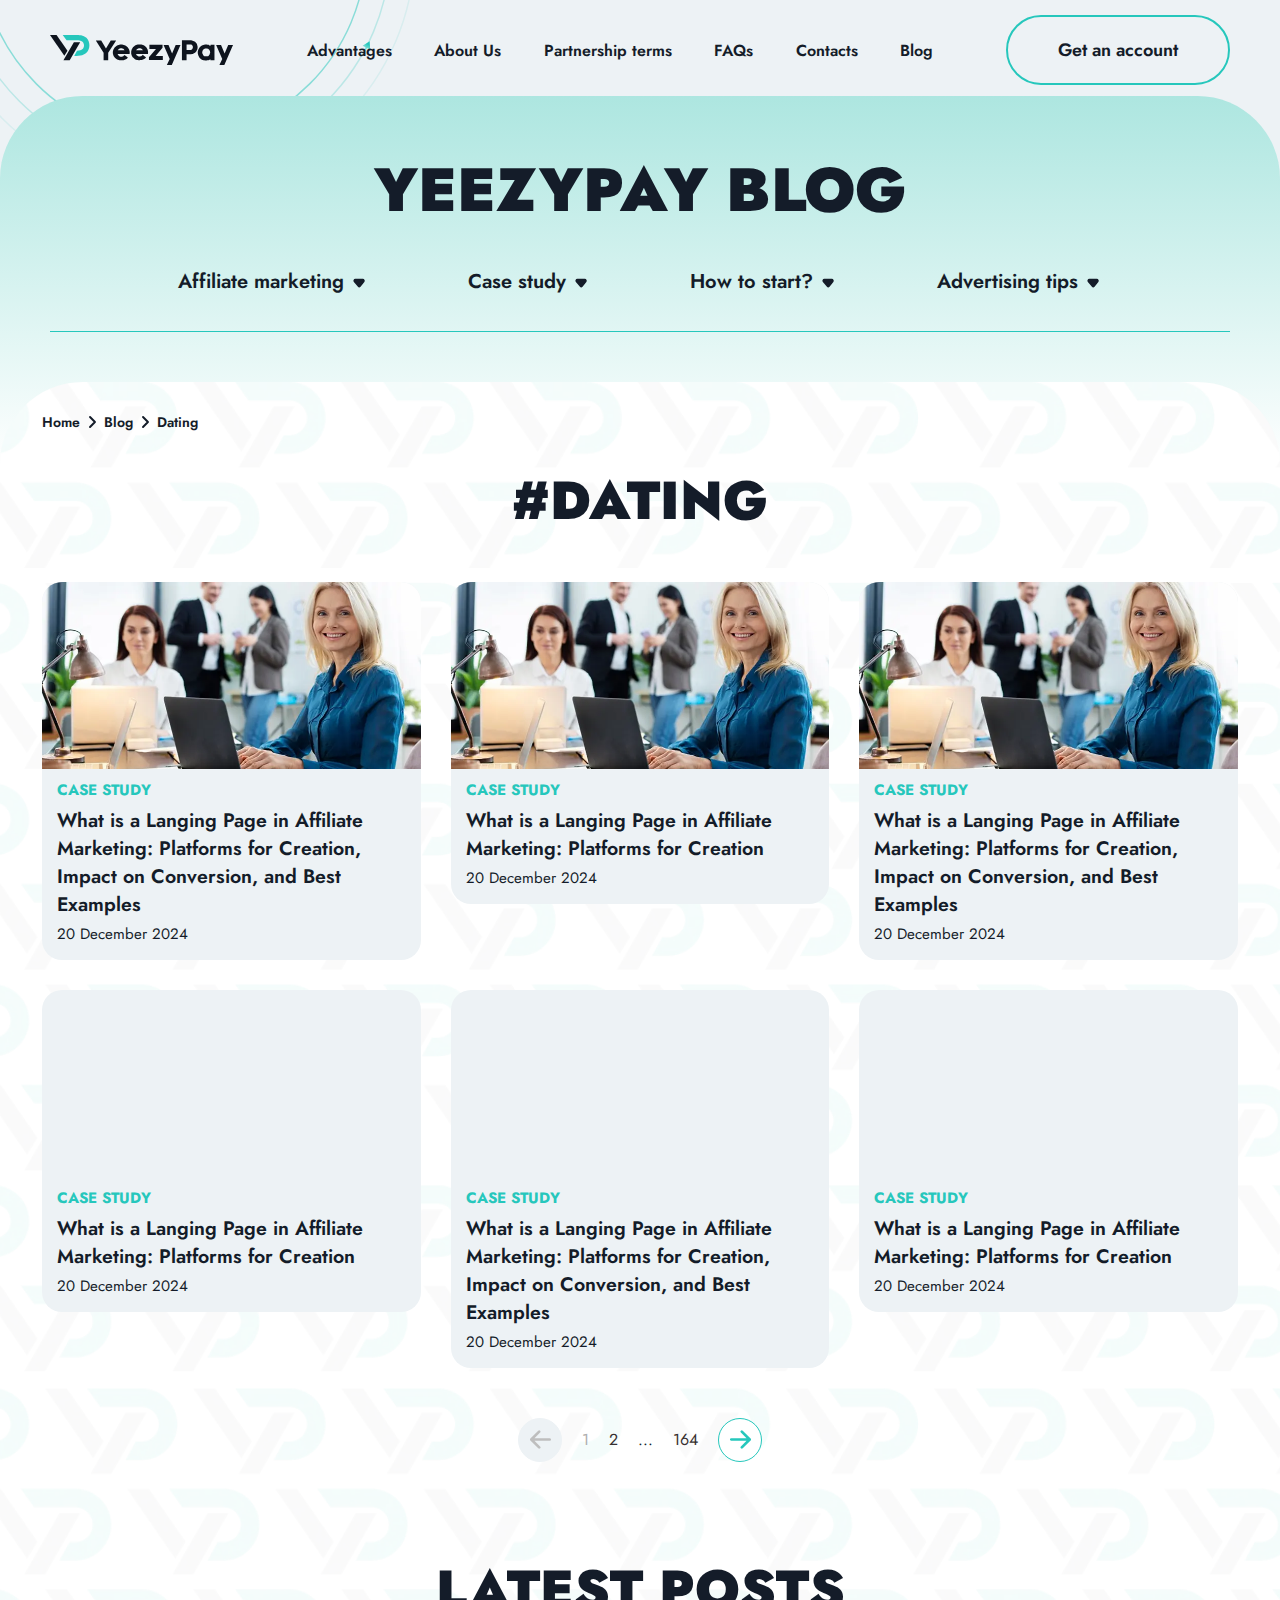
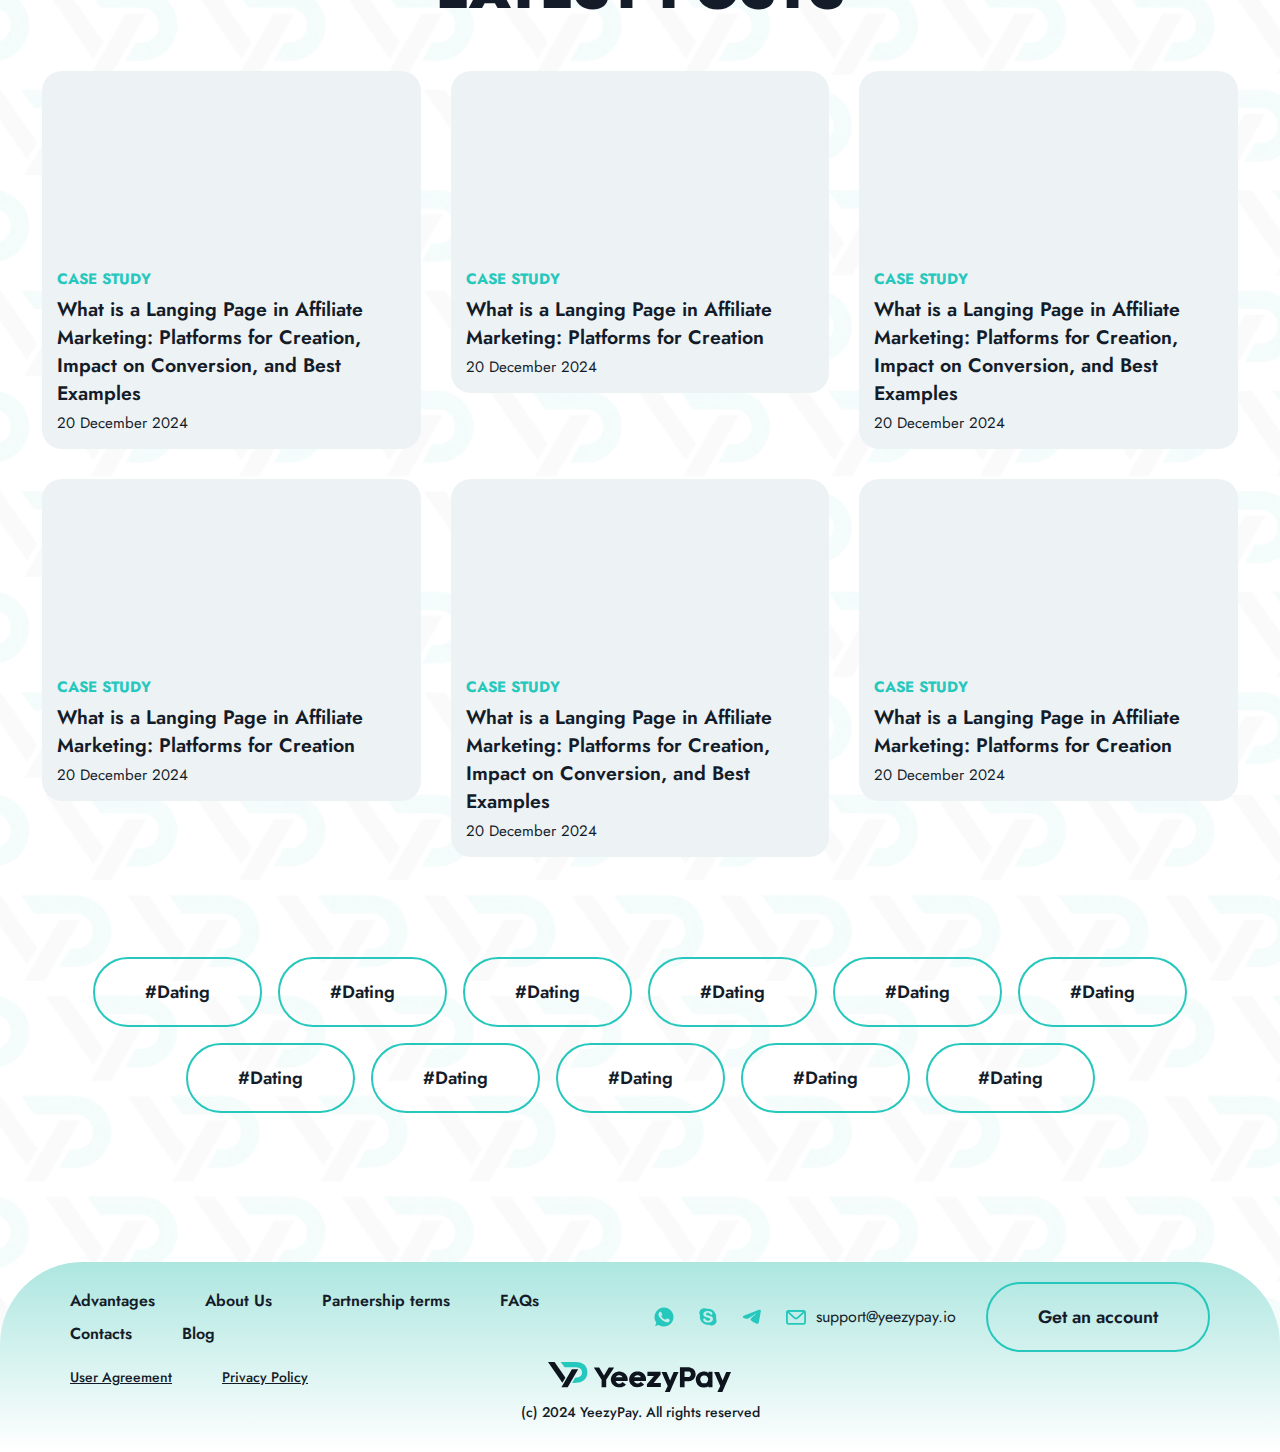
<file: tag.html>
<!DOCTYPE html>
<html lang="en">

<head>

    <meta name="viewport" content="width=device-width, initial-scale=1.0">
    <link rel="stylesheet" href="css/style.min.css?_v=20250302104126">
    <link rel="icon" type="image/ico" href="favicon.ico">
    <title>YeezyPay</title>

</head>

<body>

    <div class="wrapper">
        <header class="header">
    <div class="header__container container">
        <div class="header__body">
            <a href="/" class="header__logo">
                <img src="img/Logo.svg" alt="Logo">
                <img src="img/Logo-mob.svg" alt="Logo">
            </a>
            <div class="header__menu menu">
                <nav class="menu__body">
                    <ul class="menu__list menu__list_hidden">
                        <li class="menu__item">
                            <a href="#" class="menu__link">Blog</a>
                            <div class="menu__submenu submenu">
                                <ul class="submenu__list">
                                    <li class="submenu__item">
                                        <a href="#" class="submenu__link">Affiliate marketing</a>
                                        <button type="button" class="submenu__btn">
                                            <svg>
                                                <use href="img/icons/icons.svg#arrow2-fill"></use>
                                            </svg>
                                        </button>
                                        <ul class="submenu__sublist">
                                            <li class="submenu__subitem">
                                                <a href="#" class="submenu__sublink">Name of category</a>
                                            </li>
                                            <li class="submenu__subitem">
                                                <a href="#" class="submenu__sublink">Name of category</a>
                                            </li>
                                            <li class="submenu__subitem">
                                                <a href="#" class="submenu__sublink">Name of category</a>
                                            </li>
                                            <li class="submenu__subitem">
                                                <a href="#" class="submenu__sublink">Name of category</a>
                                            </li>
                                        </ul>
                                    </li>
                                    <li class="submenu__item">
                                        <a href="#" class="submenu__link">Case study</a>
                                        <button type="button" class="submenu__btn">
                                            <svg>
                                                <use href="img/icons/icons.svg#arrow2-fill"></use>
                                            </svg>
                                        </button>
                                        <ul class="submenu__sublist">
                                            <li class="submenu__subitem">
                                                <a href="#" class="submenu__sublink">Name of category</a>
                                            </li>
                                            <li class="submenu__subitem">
                                                <a href="#" class="submenu__sublink">Name of category</a>
                                            </li>
                                            <li class="submenu__subitem">
                                                <a href="#" class="submenu__sublink">Name of category</a>
                                            </li>
                                            <li class="submenu__subitem">
                                                <a href="#" class="submenu__sublink">Name of category</a>
                                            </li>
                                        </ul>
                                    </li>
                                    <li class="submenu__item">
                                        <a href="#" class="submenu__link">How to start?</a>
                                        <button type="button" class="submenu__btn">
                                            <svg>
                                                <use href="img/icons/icons.svg#arrow2-fill"></use>
                                            </svg>
                                        </button>
                                        <ul class="submenu__sublist">
                                            <li class="submenu__subitem">
                                                <a href="#" class="submenu__sublink">Name of category</a>
                                            </li>
                                            <li class="submenu__subitem">
                                                <a href="#" class="submenu__sublink">Name of category</a>
                                            </li>
                                            <li class="submenu__subitem">
                                                <a href="#" class="submenu__sublink">Name of category</a>
                                            </li>
                                            <li class="submenu__subitem">
                                                <a href="#" class="submenu__sublink">Name of category</a>
                                            </li>
                                        </ul>
                                    </li>
                                    <li class="submenu__item">
                                        <a href="#" class="submenu__link">Advertising tips</a>
                                        <button type="button" class="submenu__btn">
                                            <svg>
                                                <use href="img/icons/icons.svg#arrow2-fill"></use>
                                            </svg>
                                        </button>
                                        <ul class="submenu__sublist">
                                            <li class="submenu__subitem">
                                                <a href="#" class="submenu__sublink">Name of category</a>
                                            </li>
                                            <li class="submenu__subitem">
                                                <a href="#" class="submenu__sublink">Name of category</a>
                                            </li>
                                            <li class="submenu__subitem">
                                                <a href="#" class="submenu__sublink">Name of category</a>
                                            </li>
                                            <li class="submenu__subitem">
                                                <a href="#" class="submenu__sublink">Name of category</a>
                                            </li>
                                        </ul>
                                    </li>
                                </ul>
                            </div>
                        </li>
                    </ul>
                    <ul class="menu__list">
                        <li class="menu__item">
                            <a href="#advantages" class="menu__link">Advantages</a>
                        </li>
                        <li class="menu__item">
                            <a href="#" class="menu__link">About Us</a>
                        </li>
                        <li class="menu__item">
                            <a href="#partnership" class="menu__link">Partnership terms</a>
                        </li>
                        <li class="menu__item">
                            <a href="#faq" class="menu__link">FAQs</a>
                        </li>
                        <li class="menu__item">
                            <a href="#contacts" class="menu__link">Contacts</a>
                        </li>
                        <li class="menu__item menu__item_hidden">
                            <a href="#" class="menu__link">Blog</a>
                        </li>
                    </ul>
                    <a href="#" class="menu__btn btn_white">Get an account</a>
                    <div class="menu__contacts">
                        <a href="#" class="menu__contact" target="_blank" title="whatsapp">
                            <svg>
                                <use href="img/icons/icons.svg#whatsapp"></use>
                            </svg>
                        </a>
                        <a href="#" class="menu__contact" target="_blank" title="skype">
                            <svg>
                                <use href="img/icons/icons.svg#skype"></use>
                            </svg>
                        </a>
                        <a href="#" class="menu__contact" target="_blank" title="telegram">
                            <svg>
                                <use href="img/icons/icons.svg#telegram"></use>
                            </svg>
                        </a>
                    </div>
                </nav>
            </div>
            <a href="#" class="header__btn btn_white">Get an account</a>
            <button type="button" class="header__menu-icon" title="Menu">
                <span></span>
            </button>
        </div>
    </div>
</header>

        <div class="page">

            <section class="filter">
                <div class="filter__container container">
                    <h1 class="filter__title">YeezyPay Blog</h1>
                    <div class="filter__categories categories">
                        <ul class="categories__list">
                            <li class="categories__item">
                                <a href="#" class="categories__link">Affiliate marketing</a>
                                <ul class="categories__sublist">
                                    <li class="categories__subitem">
                                        <a href="#" class="categories__sublink">Name of category</a>
                                    </li>
                                    <li class="categories__subitem">
                                        <a href="#" class="categories__sublink">Name of category</a>
                                    </li>
                                    <li class="categories__subitem">
                                        <a href="#" class="categories__sublink">Name of category</a>
                                    </li>
                                    <li class="categories__subitem">
                                        <a href="#" class="categories__sublink">Name of category</a>
                                    </li>
                                </ul>
                            </li>
                            <li class="categories__item">
                                <a href="#" class="categories__link">Case study</a>
                                <ul class="categories__sublist">
                                    <li class="categories__subitem">
                                        <a href="#" class="categories__sublink">Name of category</a>
                                    </li>
                                    <li class="categories__subitem">
                                        <a href="#" class="categories__sublink">Name of category</a>
                                    </li>
                                    <li class="categories__subitem">
                                        <a href="#" class="categories__sublink">Name of category</a>
                                    </li>
                                    <li class="categories__subitem">
                                        <a href="#" class="categories__sublink">Name of category</a>
                                    </li>
                                </ul>
                            </li>
                            <li class="categories__item">
                                <a href="#" class="categories__link">How to start?</a>
                                <ul class="categories__sublist">
                                    <li class="categories__subitem">
                                        <a href="#" class="categories__sublink">Name of category</a>
                                    </li>
                                    <li class="categories__subitem">
                                        <a href="#" class="categories__sublink">Name of category</a>
                                    </li>
                                    <li class="categories__subitem">
                                        <a href="#" class="categories__sublink">Name of category</a>
                                    </li>
                                    <li class="categories__subitem">
                                        <a href="#" class="categories__sublink">Name of category</a>
                                    </li>
                                </ul>
                            </li>
                            <li class="categories__item">
                                <a href="#" class="categories__link">Advertising tips</a>
                                <ul class="categories__sublist">
                                    <li class="categories__subitem">
                                        <a href="#" class="categories__sublink">Name of category</a>
                                    </li>
                                    <li class="categories__subitem">
                                        <a href="#" class="categories__sublink">Name of category</a>
                                    </li>
                                    <li class="categories__subitem">
                                        <a href="#" class="categories__sublink">Name of category</a>
                                    </li>
                                    <li class="categories__subitem">
                                        <a href="#" class="categories__sublink">Name of category</a>
                                    </li>
                                </ul>
                            </li>
                        </ul>
                    </div>
                </div>
            </section>

            <section class="blog">
                <div class="blog__container container">
                    <div class="blog__breadcrumbs breadcrumbs">
                        <a href="#" class="breadcrumbs__item">Home</a>
                        <a href="#" class="breadcrumbs__item">Blog</a>
                        <span class="breadcrumbs__item">Dating</span>
                    </div>
                    <div class="blog__body">
                        <h2 class="blog__title">#Dating</h2>
                        <ul class="blog__list">
                            <li class="blog__item">
                                <a href="#" class="blog__image lazy">
                                    <picture>
                                        <source data-srcset="img/blog/image1.webp" srcset="img/plug.png"
                                            type="image/webp">
                                        <img data-src="img/blog/image1.jpg" src="img/plug.png" alt="Image">
                                    </picture>
                                </a>
                                <a href="#" class="blog__category">Case study</a>
                                <a href="#" class="blog__name">
                                    What is a Langing Page in Affiliate Marketing: Platforms for Creation, Impact on
                                    Conversion, and Best Examples
                                </a>
                                <time class="blog__date" datetime="2024-12-20">20 December 2024</time>
                            </li>
                            <li class="blog__item">
                                <a href="#" class="blog__image lazy">
                                    <picture>
                                        <source data-srcset="img/blog/image1.webp" srcset="img/plug.png"
                                            type="image/webp">
                                        <img data-src="img/blog/image1.jpg" src="img/plug.png" alt="Image">
                                    </picture>
                                </a>
                                <a href="#" class="blog__category">Case study</a>
                                <a href="#" class="blog__name">
                                    What is a Langing Page in Affiliate Marketing: Platforms for Creation
                                </a>
                                <time class="blog__date" datetime="2024-12-20">20 December 2024</time>
                            </li>
                            <li class="blog__item">
                                <a href="#" class="blog__image lazy">
                                    <picture>
                                        <source data-srcset="img/blog/image1.webp" srcset="img/plug.png"
                                            type="image/webp">
                                        <img data-src="img/blog/image1.jpg" src="img/plug.png" alt="Image">
                                    </picture>
                                </a>
                                <a href="#" class="blog__category">Case study</a>
                                <a href="#" class="blog__name">
                                    What is a Langing Page in Affiliate Marketing: Platforms for Creation, Impact on
                                    Conversion, and Best Examples
                                </a>
                                <time class="blog__date" datetime="2024-12-20">20 December 2024</time>
                            </li>
                            <li class="blog__item">
                                <a href="#" class="blog__image lazy">
                                    <picture>
                                        <source data-srcset="img/blog/image1.webp" srcset="img/plug.png"
                                            type="image/webp">
                                        <img data-src="img/blog/image1.jpg" src="img/plug.png" alt="Image">
                                    </picture>
                                </a>
                                <a href="#" class="blog__category">Case study</a>
                                <a href="#" class="blog__name">
                                    What is a Langing Page in Affiliate Marketing: Platforms for Creation
                                </a>
                                <time class="blog__date" datetime="2024-12-20">20 December 2024</time>
                            </li>
                            <li class="blog__item">
                                <a href="#" class="blog__image lazy">
                                    <picture>
                                        <source data-srcset="img/blog/image1.webp" srcset="img/plug.png"
                                            type="image/webp">
                                        <img data-src="img/blog/image1.jpg" src="img/plug.png" alt="Image">
                                    </picture>
                                </a>
                                <a href="#" class="blog__category">Case study</a>
                                <a href="#" class="blog__name">
                                    What is a Langing Page in Affiliate Marketing: Platforms for Creation, Impact on
                                    Conversion, and Best Examples
                                </a>
                                <time class="blog__date" datetime="2024-12-20">20 December 2024</time>
                            </li>
                            <li class="blog__item">
                                <a href="#" class="blog__image lazy">
                                    <picture>
                                        <source data-srcset="img/blog/image1.webp" srcset="img/plug.png"
                                            type="image/webp">
                                        <img data-src="img/blog/image1.jpg" src="img/plug.png" alt="Image">
                                    </picture>
                                </a>
                                <a href="#" class="blog__category">Case study</a>
                                <a href="#" class="blog__name">
                                    What is a Langing Page in Affiliate Marketing: Platforms for Creation
                                </a>
                                <time class="blog__date" datetime="2024-12-20">20 December 2024</time>
                            </li>
                        </ul>
                        <div class="blog__pages pages">
                            <a href="#" class="pages__prev disabled">
                                <svg>
                                    <use href="img/icons/icons.svg#arrow"></use>
                                </svg>
                            </a>
                            <a href="#" class="pages__number active">1</a>
                            <a href="#" class="pages__number">2</a>
                            <span class="pages__separator">...</span>
                            <a href="#" class="pages__number">164</a>
                            <a href="#" class="pages__next">
                                <svg>
                                    <use href="img/icons/icons.svg#arrow"></use>
                                </svg>
                            </a>
                        </div>
                    </div>
                    <div class="blog__body">
                        <h2 class="blog__title">Latest posts</h2>
                        <ul class="blog__list">
                            <li class="blog__item">
                                <a href="#" class="blog__image lazy">
                                    <picture>
                                        <source data-srcset="img/blog/image1.webp" srcset="img/plug.png"
                                            type="image/webp">
                                        <img data-src="img/blog/image1.jpg" src="img/plug.png" alt="Image">
                                    </picture>
                                </a>
                                <a href="#" class="blog__category">Case study</a>
                                <a href="#" class="blog__name">
                                    What is a Langing Page in Affiliate Marketing: Platforms for Creation, Impact on
                                    Conversion, and Best Examples
                                </a>
                                <time class="blog__date" datetime="2024-12-20">20 December 2024</time>
                            </li>
                            <li class="blog__item">
                                <a href="#" class="blog__image lazy">
                                    <picture>
                                        <source data-srcset="img/blog/image1.webp" srcset="img/plug.png"
                                            type="image/webp">
                                        <img data-src="img/blog/image1.jpg" src="img/plug.png" alt="Image">
                                    </picture>
                                </a>
                                <a href="#" class="blog__category">Case study</a>
                                <a href="#" class="blog__name">
                                    What is a Langing Page in Affiliate Marketing: Platforms for Creation
                                </a>
                                <time class="blog__date" datetime="2024-12-20">20 December 2024</time>
                            </li>
                            <li class="blog__item">
                                <a href="#" class="blog__image lazy">
                                    <picture>
                                        <source data-srcset="img/blog/image1.webp" srcset="img/plug.png"
                                            type="image/webp">
                                        <img data-src="img/blog/image1.jpg" src="img/plug.png" alt="Image">
                                    </picture>
                                </a>
                                <a href="#" class="blog__category">Case study</a>
                                <a href="#" class="blog__name">
                                    What is a Langing Page in Affiliate Marketing: Platforms for Creation, Impact on
                                    Conversion, and Best Examples
                                </a>
                                <time class="blog__date" datetime="2024-12-20">20 December 2024</time>
                            </li>
                            <li class="blog__item">
                                <a href="#" class="blog__image lazy">
                                    <picture>
                                        <source data-srcset="img/blog/image1.webp" srcset="img/plug.png"
                                            type="image/webp">
                                        <img data-src="img/blog/image1.jpg" src="img/plug.png" alt="Image">
                                    </picture>
                                </a>
                                <a href="#" class="blog__category">Case study</a>
                                <a href="#" class="blog__name">
                                    What is a Langing Page in Affiliate Marketing: Platforms for Creation
                                </a>
                                <time class="blog__date" datetime="2024-12-20">20 December 2024</time>
                            </li>
                            <li class="blog__item">
                                <a href="#" class="blog__image lazy">
                                    <picture>
                                        <source data-srcset="img/blog/image1.webp" srcset="img/plug.png"
                                            type="image/webp">
                                        <img data-src="img/blog/image1.jpg" src="img/plug.png" alt="Image">
                                    </picture>
                                </a>
                                <a href="#" class="blog__category">Case study</a>
                                <a href="#" class="blog__name">
                                    What is a Langing Page in Affiliate Marketing: Platforms for Creation, Impact on
                                    Conversion, and Best Examples
                                </a>
                                <time class="blog__date" datetime="2024-12-20">20 December 2024</time>
                            </li>
                            <li class="blog__item">
                                <a href="#" class="blog__image lazy">
                                    <picture>
                                        <source data-srcset="img/blog/image1.webp" srcset="img/plug.png"
                                            type="image/webp">
                                        <img data-src="img/blog/image1.jpg" src="img/plug.png" alt="Image">
                                    </picture>
                                </a>
                                <a href="#" class="blog__category">Case study</a>
                                <a href="#" class="blog__name">
                                    What is a Langing Page in Affiliate Marketing: Platforms for Creation
                                </a>
                                <time class="blog__date" datetime="2024-12-20">20 December 2024</time>
                            </li>
                        </ul>
                    </div>
                </div>
                <div class="blog__tags tags">
                    <div class="tags__container container">
                        <div class="tags__body">
                            <a href="#" class="tags__link btn_white">#Dating</a>
                            <a href="#" class="tags__link btn_white">#Dating</a>
                            <a href="#" class="tags__link btn_white">#Dating</a>
                            <a href="#" class="tags__link btn_white">#Dating</a>
                            <a href="#" class="tags__link btn_white">#Dating</a>
                            <a href="#" class="tags__link btn_white">#Dating</a>
                            <a href="#" class="tags__link btn_white">#Dating</a>
                            <a href="#" class="tags__link btn_white">#Dating</a>
                            <a href="#" class="tags__link btn_white">#Dating</a>
                            <a href="#" class="tags__link btn_white">#Dating</a>
                            <a href="#" class="tags__link btn_white">#Dating</a>
                        </div>
                    </div>
                </div>
            </section>

            <button type="button" class="up" title="Move to top">
                <svg>
                    <use href="img/icons/icons.svg#arrow"></use>
                </svg>
            </button>

        </div>

        <footer class="footer">
    <div class="footer__main">
        <div class="footer__container container">
            <div class="footer__body">
                <div class="footer__main">
                    <div class="footer__menu menu-footer">
                        <nav class="menu-footer__body">
                            <ul class="menu-footer__list">
                                <li class="menu-footer__item">
                                    <a href="#" class="menu-footer__link">Advantages</a>
                                </li>
                                <li class="menu-footer__item">
                                    <a href="#" class="menu-footer__link">About Us</a>
                                </li>
                                <li class="menu-footer__item">
                                    <a href="#" class="menu-footer__link">Partnership terms</a>
                                </li>
                                <li class="menu-footer__item">
                                    <a href="#" class="menu-footer__link">FAQs</a>
                                </li>
                                <li class="menu-footer__item">
                                    <a href="#" class="menu-footer__link">Contacts</a>
                                </li>
                                <li class="menu-footer__item">
                                    <a href="#" class="menu-footer__link">Blog</a>
                                </li>
                            </ul>
                        </nav>
                    </div>
                    <div class="footer__socials">
                        <a href="#" class="footer__social" target="_blank">
                            <svg>
                                <use href="img/icons/icons.svg#whatsapp"></use>
                            </svg>
                        </a>
                        <a href="#" class="footer__social" target="_blank">
                            <svg>
                                <use href="img/icons/icons.svg#skype"></use>
                            </svg>
                        </a>
                        <a href="#" class="footer__social" target="_blank">
                            <svg>
                                <use href="img/icons/icons.svg#telegram"></use>
                            </svg>
                        </a>
                        <a href="#" class="footer__social" target="_blank">
                            <svg class="str">
                                <use href="img/icons/icons.svg#mail"></use>
                            </svg>
                            support@yeezypay.io
                        </a>
                    </div>
                    <a href="#" class="footer__btn btn_white">Get an account</a>
                </div>
                <div class="footer__extra">
                    <div class="footer__links">
                        <a href="#" class="footer__link">User Agreement</a>
                        <a href="#" class="footer__link">Privacy Policy</a>
                    </div>
                    <a href="/" class="footer__logo">
                        <img src="img/Logo.svg" alt="Logo">
                    </a>
                </div>
                <p class="footer__rights">(c) 2024 YeezyPay. All rights reserved</p>
            </div>
        </div>
    </div>
</footer>
    </div>

    <script src="js/app.min.js?_v=20250302104126" defer></script>
</body>

</html>
</file>
<file: css/style.min.css>
*{margin:0;padding:0}*,:after,:before{box-sizing:border-box;-moz-box-sizing:border-box;-webkit-box-sizing:border-box}:active,:focus{outline:0}a:active,a:focus{outline:0}aside,footer,header,nav{display:block}body{min-height:100vh;min-width:100%;max-width:100vw;overflow-x:hidden}button,input,textarea{font-family:inherit;font-size:inherit;font-weight:inherit}input::-ms-clear{display:none}button{cursor:pointer;border:none;background:0 0}button::-moz-focus-inner{padding:0;border:0}a,a:hover,a:visited{text-decoration:none}ol li,ul li{list-style:none}img{vertical-align:top}h1,h2,h3,h4,h5,h6{font-size:inherit;font-weight:400}@font-face{font-family:Jost;font-display:swap;src:url(../fonts/Jost-Black.woff2) format("woff2"),url(../fonts/Jost-Black.woff) format("woff");font-weight:900;font-style:normal}@font-face{font-family:Jost;font-display:swap;src:url(../fonts/Jost-ExtraBold.woff2) format("woff2"),url(../fonts/Jost-ExtraBold.woff) format("woff");font-weight:800;font-style:normal}@font-face{font-family:Jost;font-display:swap;src:url(../fonts/Jost-Bold.woff2) format("woff2"),url(../fonts/Jost-Bold.woff) format("woff");font-weight:700;font-style:normal}@font-face{font-family:Jost;font-display:swap;src:url(../fonts/Jost-Light.woff2) format("woff2"),url(../fonts/Jost-Light.woff) format("woff");font-weight:300;font-style:normal}@font-face{font-family:Jost;font-display:swap;src:url(../fonts/Jost-SemiBold.woff2) format("woff2"),url(../fonts/Jost-SemiBold.woff) format("woff");font-weight:600;font-style:normal}@font-face{font-family:Jost;font-display:swap;src:url(../fonts/Jost-Medium.woff2) format("woff2"),url(../fonts/Jost-Medium.woff) format("woff");font-weight:500;font-style:normal}@font-face{font-family:Jost;font-display:swap;src:url(../fonts/Jost-Regular.woff2) format("woff2"),url(../fonts/Jost-Regular.woff) format("woff");font-weight:400;font-style:normal}:root{--app-height:100%;--white:#fff;--black:#141C29;--green:#26C7BC}body{font-family:Jost,serif;font-weight:400;color:var(--black);background:#edf2f5;position:relative}body::before{content:"";position:absolute;top:0;left:0;width:450px;aspect-ratio:663/320;background:url(../img/decor.svg) top left/contain no-repeat;pointer-events:none}body._lock{overflow:hidden}.wrapper{display:flex;flex-direction:column;min-height:100vh;min-width:320px;max-width:100vw;height:100%;position:relative;overflow:hidden;margin:0 auto}.container{width:100%;margin:0 auto;padding:0 50px}.page{flex:1 1 auto;padding-top:96px}.box{margin-bottom:100px;position:relative}.box::before{content:"";position:absolute;top:100px;left:0;width:100%;height:110%;background:#ade6e0;background:linear-gradient(180deg,#ade6e0 0,#fff 100%);border-radius:100px 100px 0 0}.btn_green{color:var(--white);font-size:1.125rem;font-weight:600;padding:20px 50px;border-radius:100px;background:var(--green);display:inline-block;white-space:nowrap;transition:all .5s ease}.btn_green:active{background:#217d77}.btn_white{color:var(--black);font-size:1.125rem;font-weight:600;padding:20px 50px;border-radius:100px;border:2px solid var(--green);display:inline-block;white-space:nowrap;transition:all .5s ease}.btn_white:active{background:#69ede4;border:2px solid #69ede4}.up{width:60px;height:60px;box-shadow:0 3px 6px rgba(0,0,0,.1);display:flex;align-items:center;justify-content:center;border-radius:50%;background:var(--white);border:1px solid var(--green);position:fixed;right:20px;bottom:20px;z-index:50;transition:all .5s ease;opacity:0;visibility:hidden}.up.active{opacity:1;visibility:visible}.up svg{width:40%;height:40%;transform:rotate(90deg);fill:var(--green);transition:all .5s ease}.navigation{display:flex;align-items:center;justify-content:center;gap:10px}.navigation__next,.navigation__prev{width:44px;height:44px;min-width:44px;display:flex;align-items:center;justify-content:center;border-radius:50%;background:var(--white);transition:all .5s ease;border:1px solid var(--green)}.navigation__next.disabled,.navigation__prev.disabled{background:#edf2f5;pointer-events:none;border-color:#edf2f5}.navigation__next.disabled svg,.navigation__prev.disabled svg{fill:#bebebe}.navigation__next.lock,.navigation__prev.lock{display:none}.navigation__next svg,.navigation__prev svg{width:50%;height:50%;fill:var(--green)}.navigation__next svg{transform:rotate(180deg)}.pagination{font-weight:300;display:flex;align-items:center;justify-content:flex-end}.select{position:relative}.select__container{position:absolute;top:100%;left:0;transition:all .3s linear;max-height:0;overflow:hidden;scrollbar-width:none;opacity:0;visibility:hidden;border:2px solid var(--green);border-radius:0 0 20px 20px;background:var(--white);width:100%;margin-top:-2px}.select__container::-webkit-scrollbar{width:0;height:0}.select__container._active{max-height:150px;overflow-y:auto;opacity:1;visibility:visible}.select__option{cursor:pointer;font-size:1.125rem;padding:5px 20px;transition:all .5s ease}.select__option._active{color:var(--green)}.select__checked{position:relative;cursor:pointer;font-size:1.125rem;border:2px solid var(--green);border-radius:29px;padding:15px 40px 15px 20px;color:var(--black);transition:all .3s linear}.select__checked._active{border-bottom-left-radius:0;border-bottom-right-radius:0}.select__checked._active::after{transform:translate(0,-50%) rotate(-180deg)}.select__checked::after{content:"";position:absolute;top:50%;right:20px;transform:translate(0,-50%);width:18px;height:18px;background:url(../img/icons/icons.svg#arrow2) center/contain no-repeat;transition:all .5s ease}@font-face{font-family:swiper-icons;src:url("data:application/font-woff;charset=utf-8;base64, [base64]//wADZ2x5ZgAAAywAAADMAAAD2MHtryVoZWFkAAABbAAAADAAAAA2E2+eoWhoZWEAAAGcAAAAHwAAACQC9gDzaG10eAAAAigAAAAZAAAArgJkABFsb2NhAAAC0AAAAFoAAABaFQAUGG1heHAAAAG8AAAAHwAAACAAcABAbmFtZQAAA/gAAAE5AAACXvFdBwlwb3N0AAAFNAAAAGIAAACE5s74hXjaY2BkYGAAYpf5Hu/j+W2+MnAzMYDAzaX6QjD6/4//Bxj5GA8AuRwMYGkAPywL13jaY2BkYGA88P8Agx4j+/8fQDYfA1AEBWgDAIB2BOoAeNpjYGRgYNBh4GdgYgABEMnIABJzYNADCQAACWgAsQB42mNgYfzCOIGBlYGB0YcxjYGBwR1Kf2WQZGhhYGBiYGVmgAFGBiQQkOaawtDAoMBQxXjg/wEGPcYDDA4wNUA2CCgwsAAAO4EL6gAAeNpj2M0gyAACqxgGNWBkZ2D4/wMA+xkDdgAAAHjaY2BgYGaAYBkGRgYQiAHyGMF8FgYHIM3DwMHABGQrMOgyWDLEM1T9/w8UBfEMgLzE////P/5//f/V/xv+r4eaAAeMbAxwIUYmIMHEgKYAYjUcsDAwsLKxc3BycfPw8jEQA/[base64]/uznmfPFBNODM2K7MTQ45YEAZqGP81AmGGcF3iPqOop0r1SPTaTbVkfUe4HXj97wYE+yNwWYxwWu4v1ugWHgo3S1XdZEVqWM7ET0cfnLGxWfkgR42o2PvWrDMBSFj/IHLaF0zKjRgdiVMwScNRAoWUoH78Y2icB/yIY09An6AH2Bdu/UB+yxopYshQiEvnvu0dURgDt8QeC8PDw7Fpji3fEA4z/PEJ6YOB5hKh4dj3EvXhxPqH/SKUY3rJ7srZ4FZnh1PMAtPhwP6fl2PMJMPDgeQ4rY8YT6Gzao0eAEA409DuggmTnFnOcSCiEiLMgxCiTI6Cq5DZUd3Qmp10vO0LaLTd2cjN4fOumlc7lUYbSQcZFkutRG7g6JKZKy0RmdLY680CDnEJ+UMkpFFe1RN7nxdVpXrC4aTtnaurOnYercZg2YVmLN/d/gczfEimrE/fs/bOuq29Zmn8tloORaXgZgGa78yO9/cnXm2BpaGvq25Dv9S4E9+5SIc9PqupJKhYFSSl47+Qcr1mYNAAAAeNptw0cKwkAAAMDZJA8Q7OUJvkLsPfZ6zFVERPy8qHh2YER+3i/BP83vIBLLySsoKimrqKqpa2hp6+jq6RsYGhmbmJqZSy0sraxtbO3sHRydnEMU4uR6yx7JJXveP7WrDycAAAAAAAH//wACeNpjYGRgYOABYhkgZgJCZgZNBkYGLQZtIJsFLMYAAAw3ALgAeNolizEKgDAQBCchRbC2sFER0YD6qVQiBCv/H9ezGI6Z5XBAw8CBK/m5iQQVauVbXLnOrMZv2oLdKFa8Pjuru2hJzGabmOSLzNMzvutpB3N42mNgZGBg4GKQYzBhYMxJLMlj4GBgAYow/P/PAJJhLM6sSoWKfWCAAwDAjgbRAAB42mNgYGBkAIIbCZo5IPrmUn0hGA0AO8EFTQAA") format("woff");font-weight:400;font-style:normal}:root{--swiper-theme-color:#007aff}:host{position:relative;display:block;margin-left:auto;margin-right:auto;z-index:1}.swiper{margin-left:auto;margin-right:auto;position:relative;overflow:hidden;list-style:none;padding:0;z-index:1;display:block}.swiper-vertical>.swiper-wrapper{flex-direction:column}.swiper-wrapper{position:relative;width:100%;height:100%;z-index:1;display:flex;transition-property:transform;transition-timing-function:var(--swiper-wrapper-transition-timing-function,initial);box-sizing:content-box}.swiper-android .swiper-slide,.swiper-ios .swiper-slide,.swiper-wrapper{transform:translate3d(0,0,0)}.swiper-horizontal{touch-action:pan-y}.swiper-vertical{touch-action:pan-x}.swiper-slide{flex-shrink:0;width:100%;height:100%;position:relative;transition-property:transform;display:block}.swiper-slide-invisible-blank{visibility:hidden}.swiper-autoheight,.swiper-autoheight .swiper-slide{height:auto}.swiper-autoheight .swiper-wrapper{align-items:flex-start;transition-property:transform,height}.swiper-backface-hidden .swiper-slide{transform:translateZ(0);backface-visibility:hidden}.swiper-3d.swiper-css-mode .swiper-wrapper{perspective:1200px}.swiper-3d .swiper-wrapper{transform-style:preserve-3d}.swiper-3d{perspective:1200px}.swiper-3d .swiper-cube-shadow,.swiper-3d .swiper-slide{transform-style:preserve-3d}.swiper-css-mode>.swiper-wrapper{overflow:auto;scrollbar-width:none;-ms-overflow-style:none}.swiper-css-mode>.swiper-wrapper::-webkit-scrollbar{display:none}.swiper-css-mode>.swiper-wrapper>.swiper-slide{scroll-snap-align:start start}.swiper-css-mode.swiper-horizontal>.swiper-wrapper{scroll-snap-type:x mandatory}.swiper-css-mode.swiper-vertical>.swiper-wrapper{scroll-snap-type:y mandatory}.swiper-css-mode.swiper-free-mode>.swiper-wrapper{scroll-snap-type:none}.swiper-css-mode.swiper-free-mode>.swiper-wrapper>.swiper-slide{scroll-snap-align:none}.swiper-css-mode.swiper-centered>.swiper-wrapper::before{content:"";flex-shrink:0;order:9999}.swiper-css-mode.swiper-centered>.swiper-wrapper>.swiper-slide{scroll-snap-align:center center;scroll-snap-stop:always}.swiper-css-mode.swiper-centered.swiper-horizontal>.swiper-wrapper>.swiper-slide:first-child{margin-inline-start:var(--swiper-centered-offset-before)}.swiper-css-mode.swiper-centered.swiper-horizontal>.swiper-wrapper::before{height:100%;min-height:1px;width:var(--swiper-centered-offset-after)}.swiper-css-mode.swiper-centered.swiper-vertical>.swiper-wrapper>.swiper-slide:first-child{margin-block-start:var(--swiper-centered-offset-before)}.swiper-css-mode.swiper-centered.swiper-vertical>.swiper-wrapper::before{width:100%;min-width:1px;height:var(--swiper-centered-offset-after)}.swiper-3d .swiper-slide-shadow,.swiper-3d .swiper-slide-shadow-bottom,.swiper-3d .swiper-slide-shadow-left,.swiper-3d .swiper-slide-shadow-right,.swiper-3d .swiper-slide-shadow-top{position:absolute;left:0;top:0;width:100%;height:100%;pointer-events:none;z-index:10}.swiper-3d .swiper-slide-shadow{background:rgba(0,0,0,.15)}.swiper-3d .swiper-slide-shadow-left{background-image:linear-gradient(to left,rgba(0,0,0,.5),rgba(0,0,0,0))}.swiper-3d .swiper-slide-shadow-right{background-image:linear-gradient(to right,rgba(0,0,0,.5),rgba(0,0,0,0))}.swiper-3d .swiper-slide-shadow-top{background-image:linear-gradient(to top,rgba(0,0,0,.5),rgba(0,0,0,0))}.swiper-3d .swiper-slide-shadow-bottom{background-image:linear-gradient(to bottom,rgba(0,0,0,.5),rgba(0,0,0,0))}.swiper-lazy-preloader{width:42px;height:42px;position:absolute;left:50%;top:50%;margin-left:-21px;margin-top:-21px;z-index:10;transform-origin:50%;box-sizing:border-box;border:4px solid var(--swiper-preloader-color,var(--swiper-theme-color));border-radius:50%;border-top-color:transparent}.swiper-watch-progress .swiper-slide-visible .swiper-lazy-preloader,.swiper:not(.swiper-watch-progress) .swiper-lazy-preloader{animation:swiper-preloader-spin 1s infinite linear}.swiper-lazy-preloader-white{--swiper-preloader-color:#fff}.swiper-lazy-preloader-black{--swiper-preloader-color:#000}@keyframes swiper-preloader-spin{0%{transform:rotate(0)}100%{transform:rotate(360deg)}}.swiper-grid>.swiper-wrapper{flex-wrap:wrap}.swiper-grid-column>.swiper-wrapper{flex-wrap:wrap;flex-direction:column}.header{position:absolute;top:0;left:0;width:100%}.header__body{display:flex;align-items:center;justify-content:space-between;padding:15px 0;gap:24px}.header__logo{width:184px;min-width:184px;height:30px}.header__logo img{max-width:100%;max-height:100%;height:auto}.header__logo img:nth-child(2){display:none}.header__menu-icon{margin-left:16px;width:55px;min-width:55px;height:55px;position:relative;display:none;z-index:200;position:relative;border-radius:50%;border:1px solid var(--green)}.header__menu-icon span{position:absolute;top:50%;left:50%;transform:translate(-50%,-50%);width:40%;height:2px;background:#1d2b4b;transition:opacity 0s ease .1s}.header__menu-icon::before{content:"";position:absolute;left:50%;top:35%;transform:translate(-50%,-50%);height:2px;width:40%;background:#1d2b4b;transition:transform .2s ease,top .2s ease .2s}.header__menu-icon::after{content:"";position:absolute;left:50%;top:65%;transform:translate(-50%,-50%);height:2px;width:40%;background:#1d2b4b;transition:transform .2s ease,top .2s ease .2s,width 0s ease .2s}.header__menu-icon._active span{opacity:0}.header__menu-icon._active::before{top:50%;transform:translate(-50%,-50%) rotate(45deg);transition:top .2s ease,transform .2s ease .2s}.header__menu-icon._active::after{top:50%;transform:translate(-50%,-50%) rotate(-45deg);transition:top .2s ease,transform .2s ease .2s,width 0s ease .2s}.menu__list{display:flex;align-items:center;justify-content:flex-end;flex-wrap:wrap;-moz-column-gap:50px;column-gap:50px}.menu__list_hidden{display:none}.menu__list_hidden .menu__link{display:block;font-size:1.25rem;margin-bottom:20px}.menu__item{padding:5px 0;-moz-column-break-inside:avoid;break-inside:avoid}.menu__link{color:var(--black);font-weight:600;transition:all .5s ease}.menu__contacts{display:none}.menu__contact{width:24px;height:24px;margin-top:40px}.menu__contact:not(:last-child){margin-right:24px}.menu__contact svg{width:100%;height:100%;fill:var(--green)}.menu__btn{margin-top:40px;padding:15px 35px;display:none}.submenu__list{display:flex;flex-direction:column}.submenu__item{display:flex;align-items:center;flex-wrap:wrap}.submenu__item:not(:last-child){margin-bottom:20px}.submenu__link{font-size:1.25rem;font-weight:600;color:var(--black);transition:all .5s ease}.submenu__btn{width:24px;height:24px;min-width:24px;display:flex;align-items:center;margin-left:10px}.submenu__btn svg{width:18px;height:18px;transition:all .5s ease;fill:#141c29}.submenu__sublist{flex:1 1 100%;padding:0 20px;height:0;overflow:hidden;transition:all .5s ease}.submenu__subitem:not(:last-child){margin-bottom:10px}.submenu__subitem:first-child{margin-top:10px}.submenu__sublink{font-size:1.25rem;color:var(--black)}.main{position:relative}.main__body{display:flex;padding-top:60px}.main__info{flex:1 1 50%;display:flex;flex-direction:column;justify-content:center;align-items:flex-start;padding-bottom:50px}.main__title{font-size:4.375rem;font-weight:900;margin-bottom:20px;text-transform:uppercase}.main__text{font-size:1.25rem;font-weight:600;margin-bottom:50px}.main__image{flex:1 1 50%;width:100%;display:flex;justify-content:center;align-items:flex-end}.main__image img{max-width:100%;max-height:100%;height:auto}.advantages{position:relative}.advantages__container{max-width:1750px}.advantages__body{position:relative;border-radius:20px;overflow:hidden;display:flex;flex-direction:column;align-items:center;background:url(../img/advantages/Image.webp) center/cover no-repeat;padding:80px 100px 60px}.advantages__body::before{content:"";position:absolute;top:35px;left:50%;width:150%;height:30px;transform:translate(-37%,0);background:url(../img/Logo.svg) center/230px 30px repeat-x;opacity:.2}.advantages__title{font-size:3.75rem;font-weight:900;text-align:center;margin-bottom:40px;text-transform:uppercase}.advantages__slider{width:100%}.advantages__wrapper{display:grid;grid-template-columns:repeat(3,1fr);gap:60px}.advantages__slide{width:100%!important}.advantages__icon{width:98px;height:98px;margin-bottom:18px}.advantages__icon img{max-width:100%;height:auto}.advantages__name{font-size:1.25rem;font-weight:800;margin-bottom:4px}.advantages__text{font-size:1.25rem}.advantages__text p:not(:last-child){margin-bottom:4px}.advantages__footer{font-size:1.25rem;font-weight:800;text-align:center;margin-top:40px}.advantages__btn{margin-top:40px}.advantages__controls{display:none}.advantages__navigation{grid-column:2/3}.numbers{padding:100px 0;position:relative}.numbers__title{font-size:3.75rem;font-weight:900;text-align:center;text-transform:uppercase}.numbers__text{font-size:1.125rem;font-weight:500;text-align:center}.numbers__list{margin-top:50px;display:flex;justify-content:center;flex-wrap:wrap;gap:100px}.numbers__item{display:flex;flex-direction:column;align-items:center;font-size:1.25rem;font-weight:600}.numbers__item span{font-size:4.375rem;font-weight:900;color:var(--green);text-transform:uppercase}.partnership__container{max-width:1750px}.partnership__body{padding:60px 100px 0;background:url(../img/partnership/bg.webp) center/cover no-repeat;display:flex;gap:32px;border-radius:20px;position:relative;overflow:hidden}.partnership__body::before{content:"";position:absolute;top:0;right:60px;width:150%;height:30px;transform:translate(0,-300%) rotate(-90deg);transform-origin:top right;background:url(../img/Logo.svg) center/230px 30px repeat-x;opacity:.2}.partnership__left{flex:1 1 30%;display:flex;flex-direction:column;justify-content:flex-end}.partnership__title{font-size:3.75rem;font-weight:900;margin-bottom:50px;text-transform:uppercase}.partnership__logo{width:100%}.partnership__logo img{max-width:100%;max-height:100%;height:auto}.partnership__right{flex:1 1 70%;padding-bottom:60px}.partnership__slider{width:100%}.partnership__wrapper{display:grid;grid-template-columns:repeat(2,1fr);gap:60px}.partnership__slide{width:100%!important;max-width:356px}.partnership__icon{width:98px;height:98px;margin-bottom:18px}.partnership__icon img{max-width:100%;height:auto}.partnership__name{font-size:1.25rem;font-weight:800;margin-bottom:4px}.partnership__text{font-size:1.25rem}.partnership__text p:not(:last-child){margin-bottom:4px}.partnership__controls{display:none}.partnership__navigation{grid-column:2/3}.partnership__btn{margin-top:60px}.start{position:relative}.start::before{content:"";right:20px;top:80px;width:500px;aspect-ratio:1/1;position:absolute;background:url(../img/start/decor1.webp) center/contain no-repeat;z-index:1}.start::after{content:"";position:absolute;left:20px;bottom:60px;width:300px;aspect-ratio:1/1;background:url(../img/start/decor2.webp) center/contain no-repeat}.start__wrapper{padding:100px 0;position:relative}.start__wrapper::before{content:"";position:absolute;top:0;left:0;width:100%;height:100%;border-radius:100px 100px 0 0;background:#edf2f5}.start__container{position:relative;z-index:1}.start__title{font-size:3.75rem;font-weight:900;text-transform:uppercase;margin-bottom:160px}.start__list{max-width:1090px;margin:0 auto;position:relative;display:grid;grid-template-columns:repeat(2,1fr);-moz-column-gap:30px;column-gap:30px}.start__list::before{content:"";position:absolute;top:-23%;left:-18.5%;width:853px;height:1030px;background:url(../img/start/decor.svg) center/contain no-repeat}.start__item{display:flex;align-items:center;max-width:533px;min-height:118px}.start__item:nth-child(odd){grid-column:2/3}.start__item:nth-child(even){flex-direction:row-reverse;text-align:right}.start__item:nth-child(even) .start__icon{margin:0 0 0 45px}.start__item:nth-child(3){grid-row:3/4}.start__item:nth-child(4){grid-row:4/5}.start__item:not(:last-child){margin-bottom:60px}.start__icon{width:82px;min-width:82px;height:82px;margin-right:45px}.start__icon img{width:100%;height:100%}.start__name{font-size:1.5rem;font-weight:600;margin-bottom:8px}.start__desc{font-size:.875rem;font-weight:500;overflow:hidden;text-overflow:ellipsis}.statistics{position:relative;z-index:1}.statistics::before{content:"";position:absolute;top:0;left:0;width:100%;height:110%;background:url(../img/statistics/bg.svg) top left/cover no-repeat,#fff;border-radius:100px 100px 0 0}.statistics__container{position:relative}.statistics__body{display:flex;align-items:center;gap:70px;padding:50px 0}.statistics__image{flex:1 1 50%}.statistics__image img{max-width:100%;max-width:100%;height:auto}.statistics__info{flex:1 1 50%;width:100%}.statistics__title{font-size:3.75rem;font-weight:900;text-transform:uppercase}.statistics__item{font-size:1.25rem;font-weight:600;display:flex;align-items:center;gap:15px}.statistics__item span{font-size:4.375rem;font-weight:900;text-transform:uppercase;color:var(--green)}.statistics__btn{margin-top:30px}.reviews{position:relative;z-index:1}.reviews::before{content:"";position:absolute;width:100%;height:110%;top:0;left:0;background:#ade6e0;border-radius:100px 100px 0 0}.reviews__wrapper{padding:100px 0;border-radius:100px 100px 0 0;position:relative;overflow:hidden}.reviews__wrapper::before{content:"";position:absolute;top:35px;left:50%;width:150%;height:30px;transform:translate(-37%,0);background:url(../img/Logo.svg) center/230px 30px repeat-x;opacity:.2}.reviews__container{position:relative}.reviews__body{position:relative;padding:0 100px}.reviews__title{font-size:3.75rem;font-weight:900;text-align:center;text-transform:uppercase}.reviews__intro{font-size:1.125rem;font-weight:500;text-align:center}.reviews__slider{margin-top:50px;overflow:hidden}.reviews__slide{padding:50px 35px;border-radius:20px;background:var(--white)}.reviews__header{display:flex;align-items:center;flex-wrap:wrap;-moz-column-gap:15px;column-gap:15px;row-gap:5px}.reviews__author{display:flex;align-items:center;gap:15px}.reviews__image{width:77px;height:77px;min-width:77px;position:relative;border-radius:50%;overflow:hidden}.reviews__image img{position:absolute;top:0;left:0;width:100%;height:100%;-o-object-fit:cover;object-fit:cover}.reviews__name{font-size:1.75rem;font-weight:700}.reviews__logo{width:138px;height:58px}.reviews__logo img{max-width:100%;max-height:100%;width:100%;height:auto}.reviews__text{font-size:1.125rem;margin-top:20px}.reviews__btn{margin-top:30px}.reviews__navigation{position:absolute;top:50%;left:50%;width:100%;transform:translate(-50%,0);justify-content:space-between}.reviews__pagination{display:none}.conferences{position:relative;z-index:1;padding:100px 0 140px}.conferences::before{content:"";position:absolute;top:0;left:0;width:100%;height:120%;background:var(--white);overflow:hidden;border-radius:100px 100px 0 0}.conferences__container{position:relative}.conferences__container:not(:last-child){margin-bottom:100px}.conferences__title{font-size:3.75rem;font-weight:900;margin-bottom:50px;text-align:center;text-transform:uppercase}.conferences__body{position:relative;padding:0 100px}.conferences__slider{overflow:hidden}.conferences__slide{background:#edf2f5;border-radius:20px;overflow:hidden;max-width:500px}.conferences__image{width:100%;aspect-ratio:399/198;position:relative}.conferences__image img{position:absolute;top:0;left:0;width:100%;height:100%;-o-object-fit:cover;object-fit:cover}.conferences__time{display:block;text-align:center;padding:15px;font-size:1.125rem}.conferences__navigation{position:absolute;top:50%;left:50%;width:100%;transform:translate(-50%,0);justify-content:space-between}.conferences__pagination{display:none}.news{position:relative;z-index:1;padding:100px 0 140px}.news::before{content:"";position:absolute;top:0;left:0;width:100%;height:120%;background:var(--white);overflow:hidden;border-radius:100px 100px 0 0}.news__container{position:relative}.news__title{font-size:3.75rem;font-weight:900;margin-bottom:50px;text-align:center}.news__body{position:relative;padding:0 100px}.news__slider{overflow:hidden;padding-bottom:10px}.news__slide{background:#edf2f5;border-radius:20px;max-width:500px}.news__image{width:100%;aspect-ratio:399/198;position:relative}.news__image img{position:absolute;top:0;left:0;width:100%;height:100%;-o-object-fit:cover;object-fit:cover}.news__time{display:block;text-align:center;padding:15px;font-size:1.125rem}.news__navigation{position:absolute;top:50%;left:50%;width:100%;transform:translate(-50%,0);justify-content:space-between}.news__pagination{display:none}.faq{position:relative;z-index:1;border-radius:100px 100px 0 0;overflow:hidden}.faq::before{content:"";position:absolute;width:100%;height:120%;top:0;left:0;background:#edf2f5}.faq__wrapper{position:relative;padding:100px 0 140px}.faq__wrapper::before{content:"";position:absolute;top:20px;right:20px;width:600px;aspect-ratio:722/678;background:url(../img/faq/decor1.svg) top right/contain no-repeat}.faq__wrapper::after{content:"";position:absolute;bottom:20px;left:20px;width:600px;aspect-ratio:711/915;background:url(../img/faq/decor2.svg) bottom left/contain no-repeat}.faq__container{position:relative;z-index:1}.faq__title{font-size:3.75rem;font-weight:900;margin-bottom:50px;text-align:center}.faq__list{max-width:1000px;margin:0 auto}.faq__item{padding:20px 30px;border-radius:20px;background:var(--white);box-shadow:0 8px 0 0 #ade6e0}.faq__item:not(:last-child){margin-bottom:20px}.faq__question{font-size:1.5rem;font-weight:600;cursor:pointer;display:flex;align-items:center;justify-content:space-between;gap:10px}.faq__question._active svg{transform:rotate(-270deg)}.faq__question svg{width:24px;min-width:24px;height:24px;fill:var(--green);transform:rotate(-90deg);transition:all .5s ease}.faq__answer{font-size:1.125rem;padding:10px 0}.faq__footer{margin:100px auto 0;padding:30px 15px;border-radius:20px;background:var(--green);max-width:1262px;display:flex;flex-direction:column;align-items:center}.faq__logo{width:184px;min-width:184px;height:30px;margin-bottom:10px}.faq__logo img{max-width:100%;max-height:100%;height:auto}.faq__text{font-size:3.75rem;font-weight:900;color:var(--white);text-align:center;text-transform:uppercase;margin-bottom:10px}.faq__links{display:flex;align-items:center;max-width:625px;width:100%}.faq__link{flex:1 1 auto;padding:30px 0;font-size:1.25rem;font-weight:600;display:flex;flex-direction:column;align-items:center;gap:10px;color:var(--white)}.faq__link:not(:last-child){border-right:1px solid var(--white)}.faq__link svg{width:70px;height:70px;fill:var(--white)}.contacts{position:relative}.contacts__container{max-width:1750px}.contacts__body{border-radius:20px;background:var(--white);display:flex;gap:40px;padding:60px 100px}.contacts__left{flex:0 1 500px}.contacts__title{font-size:3.75rem;font-weight:900;margin-bottom:30px;line-height:1.1;text-transform:uppercase}.contacts__item{font-size:1.125rem;font-weight:600;display:flex;flex-direction:column;gap:5px}.contacts__item:not(:last-child){margin-bottom:40px}.contacts__link{color:var(--black);font-weight:400;display:flex;align-items:center;gap:10px}.contacts__link svg{width:20px;height:20px;min-width:20px;fill:var(--green);transition:all .5s ease}.contacts__link svg.str{stroke:var(--green);stroke-width:2px}.contacts__right{flex:0 1 744px}.contacts__form{display:flex;flex-wrap:wrap;-moz-column-gap:32px;column-gap:32px;row-gap:14px}.contacts__input{flex:1 1 auto;display:flex;flex-direction:column}.contacts__input input{font-size:1.125rem;border:2px solid var(--green);border-radius:100px;padding:15px 20px;color:var(--black);transition:all .5s ease}.contacts__input input::-moz-placeholder{color:var(--black)}.contacts__input input::placeholder{color:var(--black)}.contacts__input input:focus{border:2px solid #141c29!important}.contacts__input_full{flex:1 1 100%}.contacts__label{font-size:1.125rem;font-weight:600;margin-bottom:8px}.contacts__btn{margin-top:14px}.breadcrumbs{padding:30px 0;display:flex;align-items:center;flex-wrap:wrap}.breadcrumbs__item{color:var(--black);font-size:.875rem;font-weight:600;transition:all .5s ease;position:relative}.breadcrumbs__item:not(:last-child){padding-right:24px}.breadcrumbs__item:not(:last-child)::after{content:"";position:absolute;top:50%;right:0;transform:translate(0,-50%);width:24px;height:24px;background:url(../img/icons/icons.svg#arrow3) center/contain no-repeat}.pages{display:flex;align-items:center;justify-content:center;gap:20px;margin-top:50px}.pages__number{color:#373030;transition:all .5s ease}.pages__number.active{color:#afafaf}.pages__next,.pages__prev{width:44px;height:44px;min-width:44px;display:flex;align-items:center;justify-content:center;border-radius:50%;background:var(--white);transition:all .5s ease;border:1px solid var(--green)}.pages__next.disabled,.pages__prev.disabled{background:#edf2f5;pointer-events:none;border-color:#edf2f5}.pages__next.disabled svg,.pages__prev.disabled svg{fill:#bebebe}.pages__next svg,.pages__prev svg{width:50%;height:50%;fill:var(--green)}.pages__next svg{transform:rotate(180deg)}.filter{position:relative}.filter::before{content:"";position:absolute;top:0;left:0;width:100%;height:130%;background:#ade6e0;background:linear-gradient(180deg,#ade6e0 0,#fff 100%);border-radius:100px 100px 0 0}.filter__container{position:relative;padding:50px}.filter__title{font-size:4.375rem;font-weight:900;text-align:center;text-transform:uppercase}.filter__categories{margin-top:30px}.categories{padding-bottom:30px;border-bottom:1px solid var(--green);position:relative;z-index:5}.categories__list{display:flex;justify-content:center;flex-wrap:wrap;-moz-column-gap:100px;column-gap:100px;row-gap:16px}.categories__item{position:relative}.categories__link{display:inline-block;font-size:1.25rem;font-weight:600;color:var(--black);position:relative;padding:5px 24px 5px 0;white-space:nowrap}.categories__link::after{content:"";position:absolute;top:50%;right:0;transform:translate(0,-40%);width:18px;height:18px;background:url(../img/icons/icons.svg#arrow2) center/contain no-repeat;transition:all .5s ease}.categories__sublist{width:-moz-fit-content;width:fit-content;position:absolute;top:100%;left:0;transition:all .2s linear;max-height:0;overflow:hidden;opacity:0;visibility:hidden;border:2px solid var(--green);border-radius:0 0 20px 20px;background:var(--white);scrollbar-width:none}.categories__sublist::-webkit-scrollbar{width:0;height:0}.categories__sublink{display:block;color:var(--black);cursor:pointer;font-size:1.125rem;padding:5px 40px 5px 20px;transition:all .5s ease;white-space:nowrap}.categories__sublink._active{color:var(--green)}.tags{margin-top:50px}.tags__container{padding:50px}.tags__body{display:flex;align-items:center;justify-content:center;flex-wrap:wrap;gap:16px;position:relative;padding-bottom:10px}.blog{position:relative;padding-bottom:100px}.blog::before{content:"";position:absolute;width:100%;height:120%;top:0;left:0;background:url(../img/blog/bg.webp) center/cover no-repeat,var(--white);border-radius:100px 100px 0 0}.blog__container{padding:0 50px}.blog__body{position:relative}.blog__body:not(:last-child){margin-bottom:100px}.blog__title{font-size:3.75rem;font-weight:900;margin-bottom:50px;text-transform:uppercase;text-align:center}.blog__top{display:grid;grid-template-columns:3fr 2fr;align-items:start;gap:32px}.blog__top .blog__list{grid-template-columns:1fr}.blog__list{display:grid;align-items:start;grid-template-columns:repeat(3,1fr);gap:32px}.blog__list_top{grid-template-columns:3fr 2fr}.blog__item{border-radius:20px;background:#edf2f5;display:flex;flex-direction:column;overflow:hidden;padding-bottom:15px;transition:all .5s ease}.blog__image{margin-bottom:10px;position:relative;width:100%;aspect-ratio:486/240;min-height:164px;overflow:hidden}.blog__image img{position:absolute;top:0;left:0;width:100%;height:100%;-o-object-fit:cover;object-fit:cover;transition:all .5s ease}.blog__category{color:var(--green);text-transform:uppercase;margin-bottom:5px;font-weight:700;padding:0 15px}.blog__name{font-size:1.25rem;font-weight:600;margin-bottom:5px;color:var(--black);padding:0 15px}.blog__date{color:#141c29;padding:0 15px}.single{position:relative;padding-bottom:100px}.single::before{content:"";position:absolute;width:100%;height:120%;top:0;left:0;background:var(--white);border-radius:100px 100px 0 0}.single__container{position:relative;padding:0 50px}.single__body{display:flex;flex-direction:column;max-width:1000px;margin:0 auto;padding-bottom:100px}.single__body img{max-width:100%;height:auto;border-radius:30px;margin:15px 0}.single__body h2{font-size:1.875rem;font-weight:600;line-height:1.2}.single__body h2:not(.single__title){margin-bottom:15px}.single__body h3{font-size:1.25rem;font-weight:700;margin-bottom:15px}.single__body time{margin-bottom:20px;font-size:1rem}.single__body p:not(:last-child){margin-bottom:15px}.single__body ol{counter-reset:ol}.single__body ol,.single__body ul{padding-left:20px}.single__body ol:not(:last-child),.single__body ul:not(:last-child){margin-bottom:15px}.single__body ul li{position:relative;padding-left:22px}.single__body ul li:not(:last-child){margin-bottom:10px}.single__body ul li::before{content:"";position:absolute;top:50%;left:0;transform:translate(0,-50%);width:12px;height:12px;border-radius:50%;background:var(--green)}.single__body ol li::before{counter-increment:ol;content:counter(ol) ". "}.single__title{margin-bottom:5px}.single__image img{margin:0 0 20px}.single__category{text-transform:uppercase;color:var(--green);font-weight:700;margin-bottom:10px}.single__tag-list{margin-top:15px;display:flex;align-items:center;gap:10px;color:var(--black);font-size:1.25rem;font-weight:700}.single__tag{color:var(--black);font-size:1.125rem;font-weight:600;padding:5px 20px;border-radius:100px;border:2px solid var(--green);white-space:nowrap;transition:all .5s ease}.single__tag:active{background:#69ede4;border:2px solid #69ede4}.single__blog{padding-bottom:0!important}.single__blog::before{display:none}.footer{border-radius:100px 100px 0 0;padding:0 20px;position:relative;z-index:2;background:linear-gradient(180deg,#ade6e0 0,#fff 100%)}.footer_main{background:0 0}.footer_main::before{content:"";position:absolute;bottom:0;left:0;width:100%;height:calc(100% - 100px);background:linear-gradient(180deg,#ade6e0 0,#fff 100%);border-radius:100px 100px 0 0}.footer__body{padding:20px 0}.footer__main{width:100%;position:relative;display:flex;align-items:center;justify-content:space-between;gap:30px;margin-bottom:10px}.footer__socials{display:flex;align-items:center}.footer__social{padding:5px 0;display:flex;align-items:center;gap:10px;color:var(--black)}.footer__social:not(:last-child){margin-right:24px}.footer__social svg{width:20px;min-width:20px;height:20px;fill:var(--green);transition:all .5s ease}.footer__social svg.str{stroke:var(--green);stroke-width:2px}.footer__extra{margin-bottom:10px;display:grid;grid-template-columns:1fr auto 1fr;align-items:center}.footer__links{display:flex;align-items:center;flex-wrap:wrap;-moz-column-gap:50px;column-gap:50px}.footer__link{padding:5px 0;font-size:.875rem;font-weight:500;text-decoration:underline;color:var(--black)}.footer__logo{width:184px;min-width:184px;height:30px}.footer__logo img{max-width:100%;max-height:100%;height:auto}.footer__rights{font-size:.875rem;font-weight:500;text-align:center}.menu-footer__list{display:flex;align-items:center;flex-wrap:wrap;-moz-column-gap:50px;column-gap:50px}.menu-footer__item{padding:5px 0}.menu-footer__link{font-weight:600;color:var(--black);transition:all .5s ease}@media (max-width:1550px){body::before{width:calc(300px + 150 * (100vw - 320px)/ 1230)}.box{margin-bottom:calc(50px + 50 * (100vw - 320px)/ 1230)}.box::before{border-top-left-radius:calc(20px + 80 * (100vw - 320px)/ 1230);border-top-right-radius:calc(20px + 80 * (100vw - 320px)/ 1230)}.up{width:calc(40px + 20 * (100vw - 320px)/ 1230);height:calc(40px + 20 * (100vw - 320px)/ 1230)}.menu__list{-moz-column-gap:calc(16px + 34 * (100vw - 320px)/ 1230);column-gap:calc(16px + 34 * (100vw - 320px)/ 1230)}.main__title{font-size:calc(2.5rem + 30 * (100vw - 20rem)/ 1230);margin-bottom:calc(10px + 10 * (100vw - 320px)/ 1230)}.main__text{font-size:calc(1.125rem + 2 * (100vw - 20rem)/ 1230);margin-bottom:calc(20px + 30 * (100vw - 320px)/ 1230)}.advantages__body{padding-bottom:calc(20px + 40 * (100vw - 320px)/ 1230);padding-top:calc(60px + 20 * (100vw - 320px)/ 1230)}.advantages__body::before{background-size:calc(140px + 90 * (100vw - 320px)/ 1230) calc(20px + 10 * (100vw - 320px)/ 1230);top:calc(20px + 15 * (100vw - 320px)/ 1230)}.advantages__title{font-size:calc(1.875rem + 30 * (100vw - 20rem)/ 1230);margin-bottom:calc(20px + 20 * (100vw - 320px)/ 1230)}.numbers{padding:calc(50px + 50 * (100vw - 320px)/ 1230) 0}.numbers__title{font-size:calc(1.875rem + 30 * (100vw - 20rem)/ 1230)}.numbers__text{font-size:calc(1rem + 2 * (100vw - 20rem)/ 1230)}.numbers__list{gap:calc(20px + 80 * (100vw - 320px)/ 1230)}.numbers__item{font-size:calc(1.125rem + 2 * (100vw - 20rem)/ 1230)}.numbers__item span{font-size:calc(2.5rem + 30 * (100vw - 20rem)/ 1230)}.partnership__body::before{background-size:calc(140px + 90 * (100vw - 320px)/ 1230) calc(20px + 10 * (100vw - 320px)/ 1230)}.partnership__title{font-size:calc(1.875rem + 30 * (100vw - 20rem)/ 1230);margin-bottom:calc(20px + 30 * (100vw - 320px)/ 1230)}.partnership__wrapper{gap:calc(10px + 50 * (100vw - 320px)/ 1230)}.start__wrapper::before{border-top-left-radius:calc(20px + 80 * (100vw - 320px)/ 1230);border-top-right-radius:calc(20px + 80 * (100vw - 320px)/ 1230)}.start__title{font-size:calc(1.875rem + 30 * (100vw - 20rem)/ 1230)}.statistics::before{border-top-left-radius:calc(20px + 80 * (100vw - 320px)/ 1230);border-top-right-radius:calc(20px + 80 * (100vw - 320px)/ 1230)}.statistics__body{padding-top:calc(20px + 30 * (100vw - 320px)/ 1230)}.statistics__title{font-size:calc(1.875rem + 30 * (100vw - 20rem)/ 1230)}.statistics__item{font-size:calc(1.125rem + 2 * (100vw - 20rem)/ 1230)}.statistics__item span{font-size:calc(2.5rem + 30 * (100vw - 20rem)/ 1230)}.reviews::before{border-top-left-radius:calc(20px + 80 * (100vw - 320px)/ 1230);border-top-right-radius:calc(20px + 80 * (100vw - 320px)/ 1230)}.reviews__wrapper{border-top-left-radius:calc(20px + 80 * (100vw - 320px)/ 1230);border-top-right-radius:calc(20px + 80 * (100vw - 320px)/ 1230);padding-block:calc(56px + 44 * (100vw - 320px)/ 1230)}.reviews__wrapper::before{background-size:calc(140px + 90 * (100vw - 320px)/ 1230) calc(20px + 10 * (100vw - 320px)/ 1230);top:calc(20px + 15 * (100vw - 320px)/ 1230)}.reviews__body{padding-inline:calc(0px + 100 * (100vw - 320px)/ 1230)}.reviews__title{font-size:calc(1.875rem + 30 * (100vw - 20rem)/ 1230)}.reviews__intro{font-size:calc(1rem + 2 * (100vw - 20rem)/ 1230)}.reviews__slide{padding-block:calc(20px + 30 * (100vw - 320px)/ 1230);padding-inline:calc(20px + 15 * (100vw - 320px)/ 1230)}.reviews__name{font-size:calc(1.5rem + 4 * (100vw - 20rem)/ 1230)}.reviews__text{font-size:calc(1rem + 2 * (100vw - 20rem)/ 1230)}.conferences{padding-top:calc(20px + 80 * (100vw - 320px)/ 1230);padding-bottom:calc(50px + 90 * (100vw - 320px)/ 1230)}.conferences::before{border-top-left-radius:calc(30px + 70 * (100vw - 320px)/ 1230);border-top-right-radius:calc(30px + 70 * (100vw - 320px)/ 1230)}.conferences__container:not(:last-child){margin-bottom:calc(50px + 50 * (100vw - 320px)/ 1230)}.conferences__title{font-size:calc(1.875rem + 30 * (100vw - 20rem)/ 1230);margin-bottom:calc(20px + 30 * (100vw - 320px)/ 1230)}.conferences__body{padding-inline:calc(0px + 100 * (100vw - 320px)/ 1230)}.news{padding-top:calc(20px + 80 * (100vw - 320px)/ 1230);padding-bottom:calc(50px + 90 * (100vw - 320px)/ 1230)}.news::before{border-top-left-radius:calc(30px + 70 * (100vw - 320px)/ 1230);border-top-right-radius:calc(30px + 70 * (100vw - 320px)/ 1230)}.news__title{font-size:calc(1.875rem + 30 * (100vw - 20rem)/ 1230);margin-bottom:calc(20px + 30 * (100vw - 320px)/ 1230)}.news__body{padding-inline:calc(0px + 100 * (100vw - 320px)/ 1230)}.faq{border-top-left-radius:calc(20px + 80 * (100vw - 320px)/ 1230);border-top-right-radius:calc(20px + 80 * (100vw - 320px)/ 1230)}.faq__wrapper{padding-top:calc(20px + 80 * (100vw - 320px)/ 1230);padding-bottom:calc(50px + 90 * (100vw - 320px)/ 1230)}.faq__wrapper::before{width:calc(300px + 300 * (100vw - 320px)/ 1230)}.faq__wrapper::after{width:calc(300px + 300 * (100vw - 320px)/ 1230)}.faq__title{font-size:calc(1.875rem + 30 * (100vw - 20rem)/ 1230);margin-bottom:calc(20px + 30 * (100vw - 320px)/ 1230)}.faq__question{font-size:calc(1.375rem + 2 * (100vw - 20rem)/ 1230)}.faq__answer{font-size:calc(1rem + 2 * (100vw - 20rem)/ 1230)}.faq__text{font-size:calc(1.875rem + 30 * (100vw - 20rem)/ 1230)}.contacts__title{font-size:calc(1.875rem + 30 * (100vw - 20rem)/ 1230)}.filter::before{border-top-left-radius:calc(20px + 80 * (100vw - 320px)/ 1230);border-top-right-radius:calc(20px + 80 * (100vw - 320px)/ 1230)}.filter__title{font-size:calc(1.875rem + 40 * (100vw - 20rem)/ 1230)}.filter__categories{margin-top:calc(20px + 10 * (100vw - 320px)/ 1230)}.blog{padding-bottom:calc(50px + 50 * (100vw - 320px)/ 1230)}.blog::before{border-top-left-radius:calc(20px + 80 * (100vw - 320px)/ 1230);border-top-right-radius:calc(20px + 80 * (100vw - 320px)/ 1230)}.blog__container{padding:0 calc(15px + 35 * (100vw - 320px)/ 1230)}.blog__body:not(:last-child){margin-bottom:calc(50px + 50 * (100vw - 320px)/ 1230)}.blog__title{font-size:calc(1.875rem + 30 * (100vw - 20rem)/ 1230);margin-bottom:calc(20px + 30 * (100vw - 320px)/ 1230)}.blog__top{gap:calc(20px + 12 * (100vw - 320px)/ 1230)}.blog__list{gap:calc(20px + 12 * (100vw - 320px)/ 1230)}.blog__category{font-size:calc(.75rem + 4 * (100vw - 20rem)/ 1230)}.blog__name{font-size:calc(1.125rem + 2 * (100vw - 20rem)/ 1230)}.blog__date{font-size:calc(.75rem + 4 * (100vw - 20rem)/ 1230)}.single{padding-bottom:calc(50px + 50 * (100vw - 320px)/ 1230)}.single::before{border-top-left-radius:calc(20px + 80 * (100vw - 320px)/ 1230);border-top-right-radius:calc(20px + 80 * (100vw - 320px)/ 1230)}.single__container{padding:0 calc(15px + 35 * (100vw - 320px)/ 1230)}.single__body{padding-bottom:calc(50px + 50 * (100vw - 320px)/ 1230);font-size:calc(1rem + 2 * (100vw - 20rem)/ 1230)}.single__body img{border-radius:calc(18px + 12 * (100vw - 320px)/ 1230)}.single__body h2{font-size:calc(1.5rem + 6 * (100vw - 20rem)/ 1230)}.single__body h3{font-size:calc(1.125rem + 2 * (100vw - 20rem)/ 1230)}.single__body time{font-size:calc(.75rem + 4 * (100vw - 20rem)/ 1230)}.single__body ol,.single__body ul{padding-left:calc(10px + 10 * (100vw - 320px)/ 1230)}.single__category{font-size:calc(.75rem + 4 * (100vw - 20rem)/ 1230)}.single__tag-list{font-size:calc(1.125rem + 2 * (100vw - 20rem)/ 1230)}.single__tag{font-size:calc(1rem + 2 * (100vw - 20rem)/ 1230)}.footer_main::before{border-top-left-radius:calc(20px + 80 * (100vw - 320px)/ 1230);border-top-right-radius:calc(20px + 80 * (100vw - 320px)/ 1230)}.footer{border-top-left-radius:calc(20px + 80 * (100vw - 320px)/ 1230);border-top-right-radius:calc(20px + 80 * (100vw - 320px)/ 1230)}}@media (max-width:1200px){.advantages__body{padding-inline:15px}.partnership__body{padding-inline:15px;padding-top:80px}.partnership__body::before{top:25px;right:50%;transform:translate(50%,0)}.start__list{display:flex;flex-direction:column;max-width:unset}.start__list::before{background:url(../img/start/decor-mob.svg) center/contain no-repeat;left:0;width:347px;height:1121px;top:-30%}.start__item{align-items:flex-start;max-width:unset;padding-left:23px}.start__item:nth-child(even){flex-direction:row;text-align:left}.start__item:nth-child(even) .start__icon{margin:0 14px 0 0}.start__item:nth-child(1){height:152px}.start__item:nth-child(2){height:164px}.start__item:nth-child(3){height:119px}.start__item:not(:last-child){margin-bottom:30px}.start__icon{width:52px;height:52px;min-width:52px;margin-right:14px}.start__name{font-size:1.375rem}}@media (max-width:992px){.container{padding:0 15px}.header__btn{display:none}.header__menu-icon{display:block}.menu{position:fixed;top:0;left:0;width:100%;height:var(--app-height);z-index:100;pointer-events:none}.menu::before{content:"";position:fixed;top:0;left:0;width:100%;height:100%;background:rgba(38,199,188,.5);-webkit-backdrop-filter:blur(4px);backdrop-filter:blur(4px);opacity:0;visibility:hidden;transition:all .5s ease}.menu._active{pointer-events:all}.menu._active::before{opacity:1;visibility:visible}.menu._active .menu__body{transform:translate(0,0)}.menu__body{position:absolute;top:0;right:0;width:90%;height:var(--app-height);padding:100px 30px 60px;background:var(--white);transform:translate(100%,0);transition:all .5s ease;overflow-y:auto}.menu__list{display:block;-moz-columns:2;columns:2}.menu__list_hidden{display:flex;flex-direction:column;align-items:flex-start;margin-bottom:40px}.menu__item:not(:last-child){margin-bottom:15px}.menu__item_hidden{display:none}.menu__contacts{display:flex;align-items:center}.menu__btn{display:inline-block}.submenu__item.active .submenu__link{color:var(--green)}.submenu__item.active .submenu__btn svg{transform:rotate(-180deg);fill:var(--green)}.advantages__wrapper{grid-template-columns:repeat(2,1fr)}.partnership__title{text-align:center}.partnership__logo{text-align:center}.reviews__body{padding:0}.reviews__controls{width:100%;margin-top:10px;display:grid;grid-template-columns:repeat(3,1fr);align-items:center;gap:16px}.reviews__navigation{position:static;justify-content:center;transform:translate(0,0);grid-column:2/3}.reviews__pagination{display:flex}.conferences__body{padding:0}.conferences__controls{width:100%;margin-top:10px;display:grid;grid-template-columns:repeat(3,1fr);align-items:center;gap:16px}.conferences__navigation{position:static;justify-content:center;transform:translate(0,0);grid-column:2/3}.conferences__pagination{display:flex}.news__body{padding:0}.news__controls{width:100%;margin-top:10px;display:grid;grid-template-columns:repeat(3,1fr);align-items:center;gap:16px}.news__navigation{position:static;justify-content:center;transform:translate(0,0);grid-column:2/3}.news__pagination{display:flex}.contacts__body{padding-inline:calc(15px + 85 * (100vw - 320px)/ 1230);padding-block:calc(30px + 30 * (100vw - 320px)/ 1230)}.filter__container{padding:30px 15px 50px}.categories{display:none}.tags__container{padding:30px 15px 50px}.tags__body{flex-wrap:nowrap;justify-content:flex-start;overflow-x:auto;padding-bottom:10px}.blog__top{grid-template-columns:repeat(2,1fr)}.blog__list{grid-template-columns:repeat(2,1fr)}.footer__main{flex-wrap:wrap;justify-content:center}.menu-footer{flex:1 1 100%}.menu-footer__list{justify-content:center;gap:20px}}@media (max-width:768px){.main__body{flex-direction:column}.main__info{margin-bottom:20px}.main__image img{max-width:500px;width:100%}.start::before{top:unset;bottom:0;width:259px;transform:translate(18%,25%)}.start::after{display:none}.statistics__body{flex-direction:column;gap:10px}.statistics__image img{max-width:500px;width:100%}.conferences__slide{max-width:740px}.news__slide{max-width:740px}.contacts__body{flex-direction:column}.contacts__left{flex:unset}.contacts__right{flex:unset}}@media (max-width:576px){.header__logo{width:57px;min-width:57px;height:37px}.header__logo img:nth-child(1){display:none}.header__logo img:nth-child(2){display:block}.advantages__wrapper{display:flex;gap:unset}.advantages__slide{width:unset}.advantages__icon{margin:0 auto 18px}.advantages__footer{text-align:left}.advantages__controls{width:100%;margin-top:10px;display:grid;grid-template-columns:repeat(3,1fr);align-items:center;gap:16px}.numbers__list{flex-direction:column}.partnership__left{min-width:0}.partnership__logo{margin:0 -15px;width:auto}.partnership__wrapper{display:flex;gap:unset}.partnership__slide{width:unset;max-width:unset}.partnership__icon{margin:0 auto 18px}.partnership__controls{width:100%;margin-top:10px;display:grid;grid-template-columns:repeat(3,1fr);align-items:center;gap:16px}.partnership__btn{margin-top:30px}.blog__top{grid-template-columns:1fr}.blog__list{grid-template-columns:1fr}.footer_main::before{height:calc(100% - 40px)}.footer{border-radius:0;padding:0}.footer__main{margin-bottom:15px}.footer__socials{width:100%;justify-content:flex-start;flex-wrap:wrap}.footer__extra{display:flex;flex-direction:column}.footer__links{width:100%;margin-bottom:30px;justify-content:center}.menu-footer__item{flex:1 1 45%}}@media (any-hover:hover){.btn_green:hover{background:#24a89f}.btn_white:hover{background:#26c7bc;color:var(--white)}.up:hover{background:var(--green)}.up:hover svg{fill:var(--white)}.navigation__next:hover,.navigation__prev:hover{background:#26c7bc}.navigation__next:hover svg,.navigation__prev:hover svg{fill:#fff}.select:hover .select__checked,.select:hover .select__container{border:2px solid #217d77}.select__option:hover{background:#ade6e0}.menu__link:hover{color:var(--green)}.contacts__link:hover svg{fill:#24a89f}.contacts__link:hover svg.str{stroke:#24a89f}.contacts__input input:hover{border:2px solid #217d77}.breadcrumbs__item:not(span):hover{color:var(--green)}.pages__number:hover{color:var(--green)}.pages__next:hover,.pages__prev:hover{background:#26c7bc}.pages__next:hover svg,.pages__prev:hover svg{fill:#fff}.categories__item:hover .categories__sublist{max-height:150px;overflow-y:auto;opacity:1;visibility:visible}.categories__item:hover .categories__link::after{transform:translate(0,-40%) rotate(-180deg)}.categories__sublink:hover{background:#ade6e0}.blog__item:hover{box-shadow:0 8px 0 0 #ade6e0}.blog__item:hover .blog__image img{transform:scale(1.05)}.single__tag:hover{background:#26c7bc;color:var(--white)}.footer__social:hover svg{fill:#24a89f}.footer__social:hover svg.str{stroke:#24a89f}.menu-footer__link:hover{color:var(--green)}}
</file>
